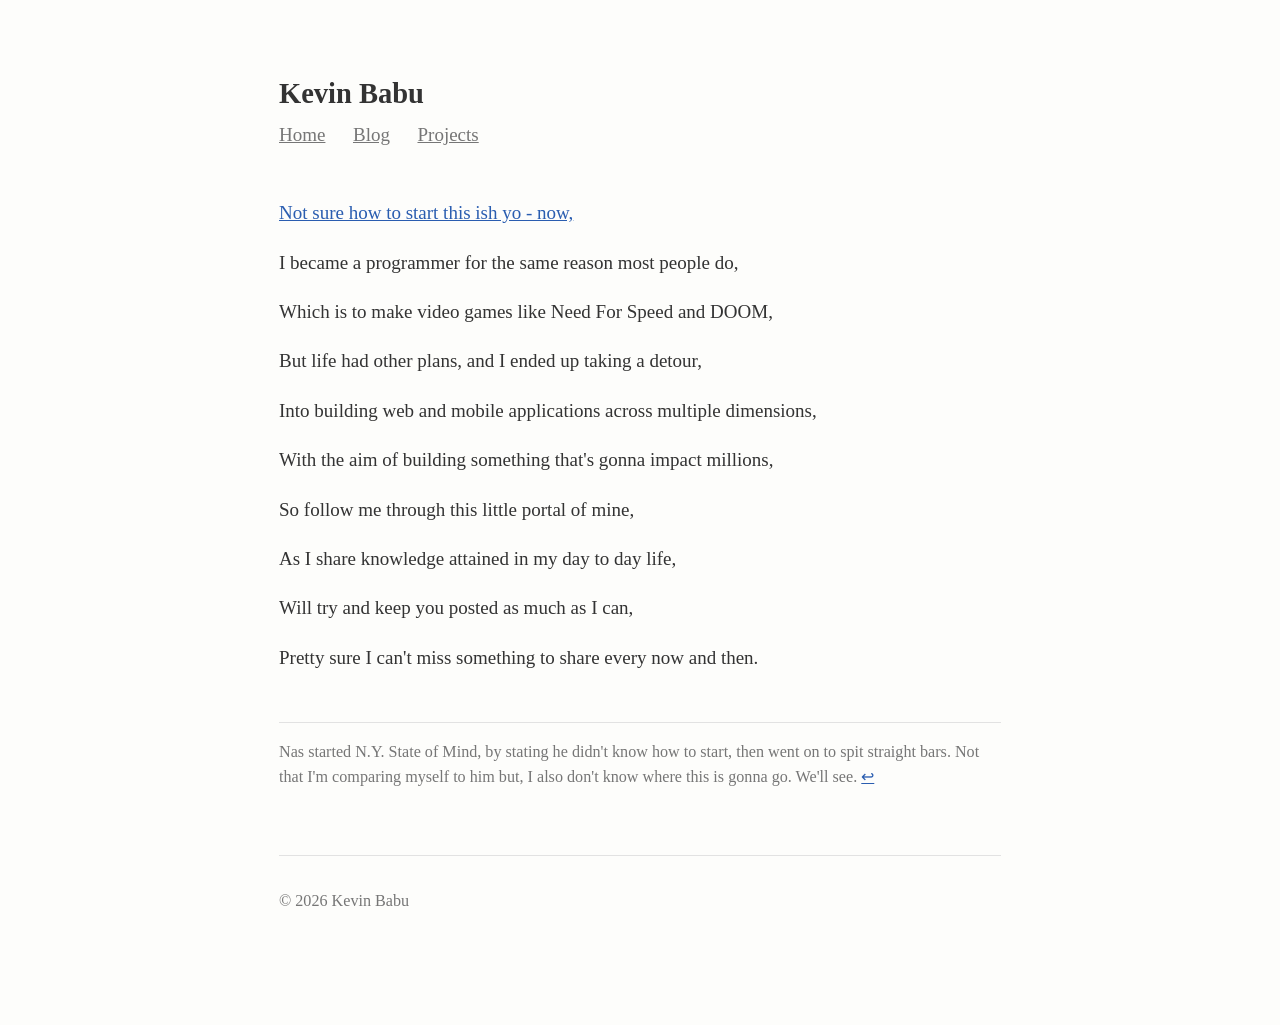
<file: index.html>
<!doctype html>
<html lang="en">
  <head>
    <meta charset="utf-8" />
    <meta name="viewport" content="width=device-width, initial-scale=1" />
    <title>Kevin Babu</title>
    <link rel="stylesheet" href="style.css" />
  </head>
  <body>
    <header>
      <h1><a href="index.html">Kevin Babu</a></h1>
      <nav>
        <a href="index.html">Home</a>
        <a href="blog/index.html">Blog</a>
         <a href="projects/index.html">Projects</a>
      </nav>
    </header>

    <main>
      <section>
        <p>
          <a id="footnote-1-ref" href="#footnote-1"
            >Not sure how to start this ish yo - now,</a
          >
        </p>
        <p>I became a programmer for the same reason most people do,</p>
        <p>Which is to make video games like Need For Speed and DOOM,</p>
        <p>But life had other plans, and I ended up taking a detour,</p>
        <p>
          Into building web and mobile applications across multiple dimensions,
        </p>
        <p>With the aim of building something that's gonna impact millions,</p>
        <p>So follow me through this little portal of mine,</p>
        <p>As I share knowledge attained in my day to day life,</p>
        <p>Will try and keep you posted as much as I can,</p>
        <p>Pretty sure I can't miss something to share every now and then.</p>
      </section>

      <section class="footnotes">
        <p id="footnote-1">
          Nas started N.Y. State of Mind, by stating he didn't know how to start, 
          then went on to spit straight bars. Not that I'm comparing myself to 
          him but, I also don't know where this is gonna go. We'll see.
          <a href="#footnote-1-ref">&#8617;</a>
        </p>
      </section>
    </main>

    <footer>
      <p>&copy; 2026 Kevin Babu</p>
    </footer>
  </body>
</html>
</file>
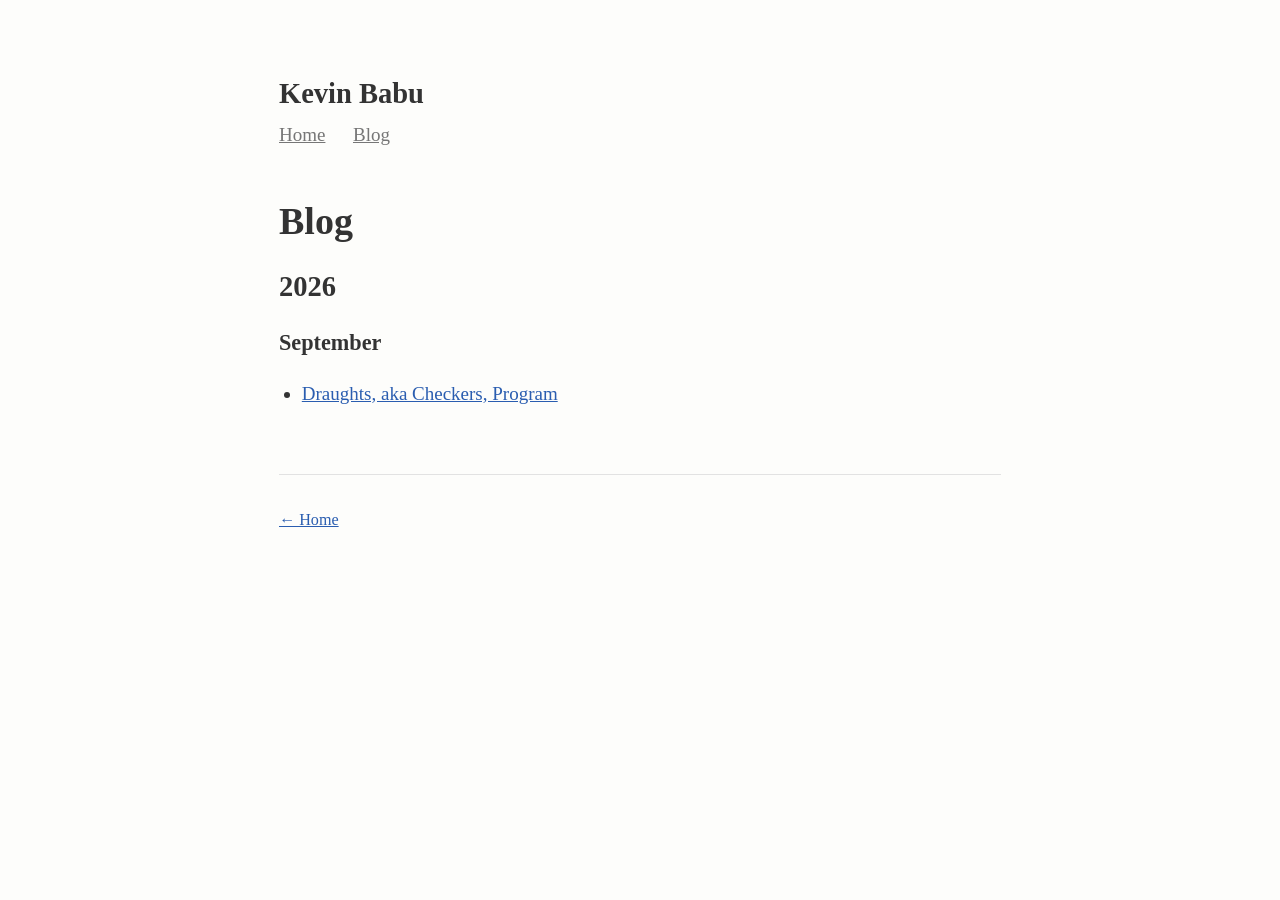
<file: blog/index.html>
<!doctype html>
<html lang="en">
  <head>
    <meta charset="utf-8" />
    <meta name="viewport" content="width=device-width, initial-scale=1" />
    <title>Blog — Kevin Babu</title>
    <link rel="stylesheet" href="../style.css" />
  </head>
  <body>
    <header>
      <h1><a href="../index.html">Kevin Babu</a></h1>
      <nav>
        <a href="../index.html">Home</a>
        <a href="index.html">Blog</a>
      </nav>
    </header>

    <main>
      <h1>Blog</h1>

      <!-- Newest year first, newest month first within a year, newest post first within a month. -->

      <h2>2026</h2>

      <h3>September</h3>
      <ul>
        <li><a href="2026/08/draughts.html">Draughts, aka Checkers, Program</a></li>
      </ul>
    </main>

    <footer>
      <p><a href="../index.html">&larr; Home</a></p>
    </footer>
  </body>
</html>
</file>
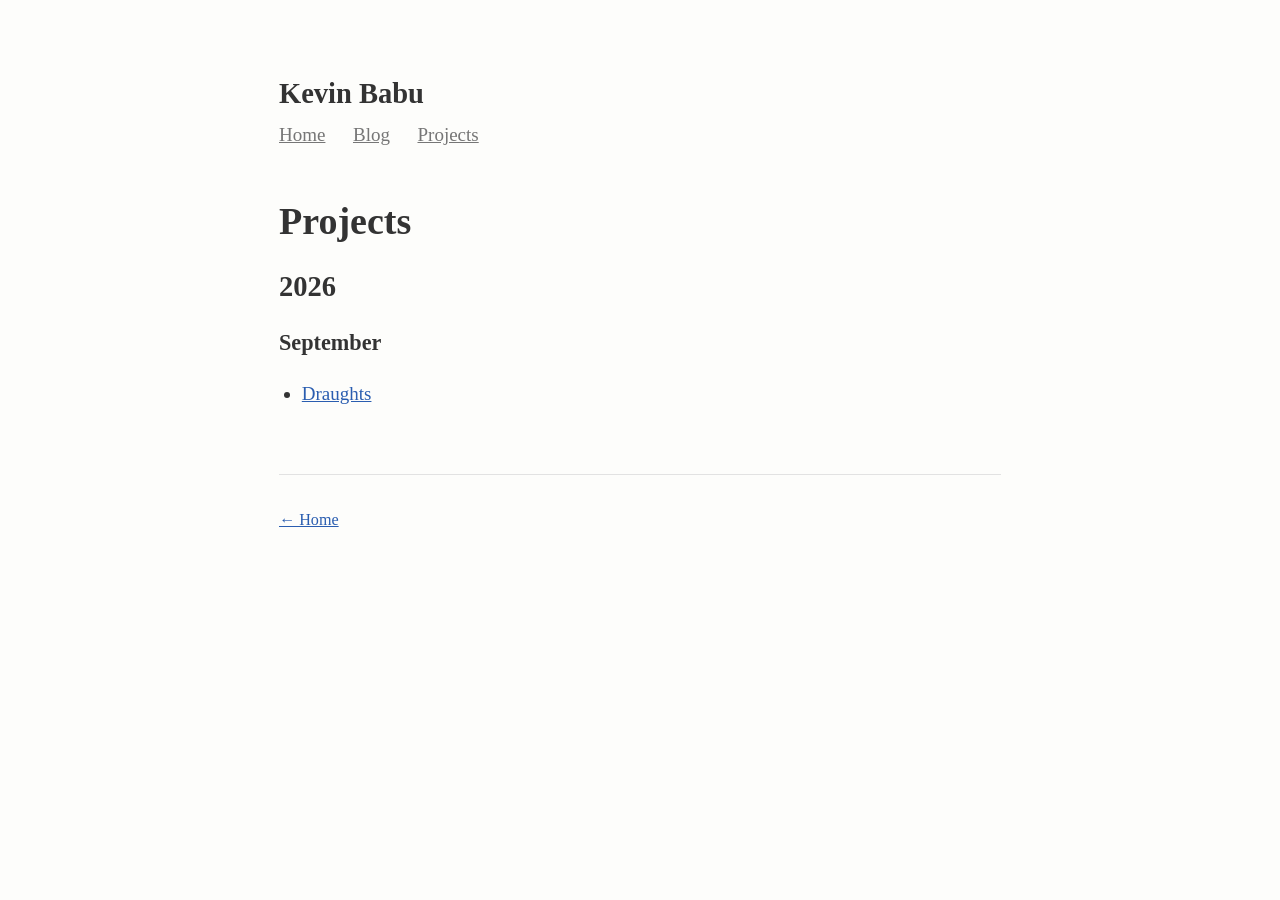
<file: projects/index.html>
<!doctype html>
<html lang="en">
  <head>
    <meta charset="utf-8" />
    <meta name="viewport" content="width=device-width, initial-scale=1" />
    <title>Projects — Kevin Babu</title>
    <link rel="stylesheet" href="../style.css" />
  </head>
  <body>
    <header>
      <h1><a href="../index.html">Kevin Babu</a></h1>
      <nav>
        <a href="../index.html">Home</a>
        <a href="../blog/index.html">Blog</a>
        <a href="index.html">Projects</a>
      </nav>
    </header>

    <main>
      <h1>Projects</h1>

      <!-- Newest year first, newest month first within a year, newest post first within a month. -->

      <h2>2026</h2>

      <h3>September</h3>
      <ul>
        <li><a href="../projects/draughts/draughts.html">Draughts</a></li>
      </ul>
    </main>

    <footer>
      <p><a href="../index.html">&larr; Home</a></p>
    </footer>
  </body>
</html>
</file>
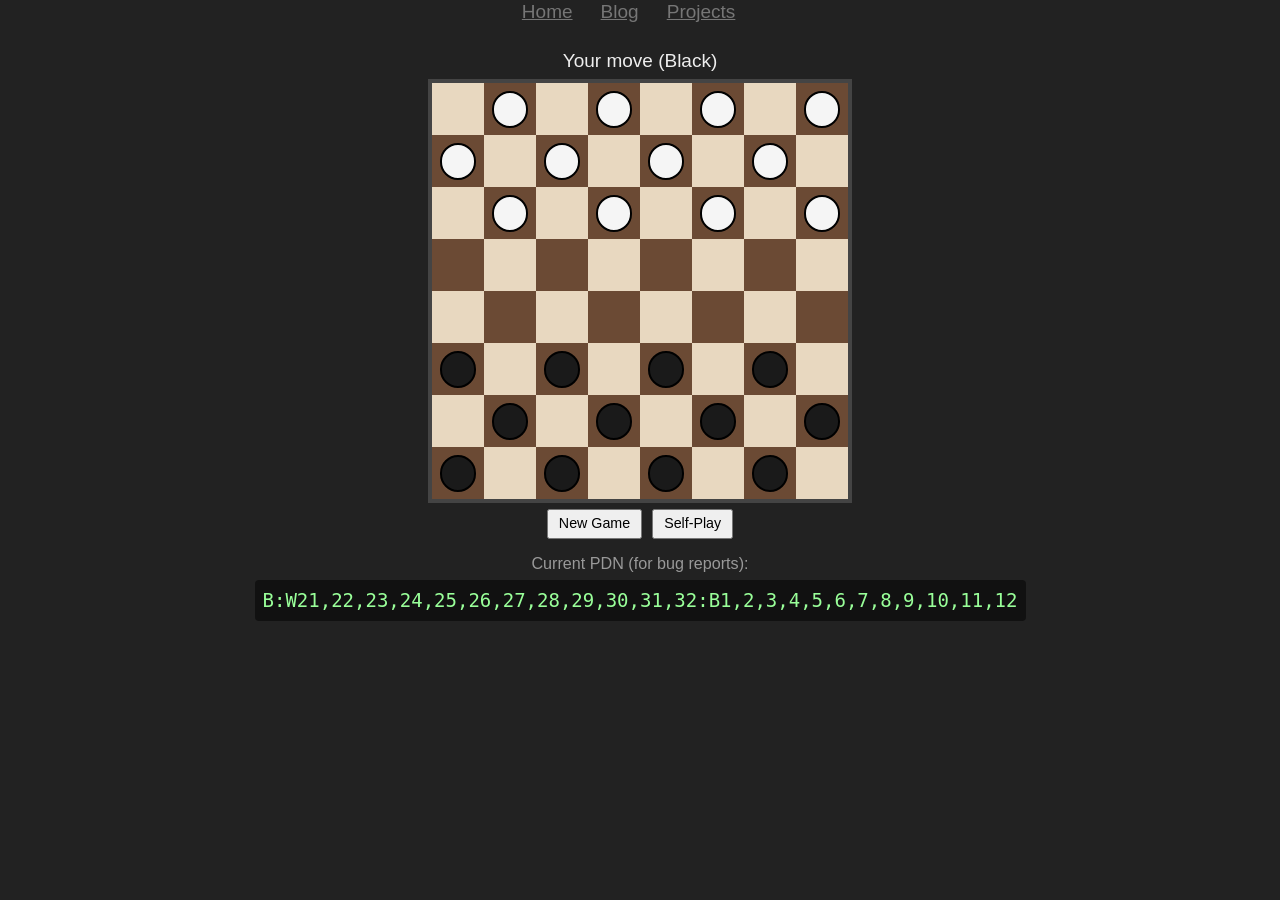
<file: projects/draughts/draughts.html>
<!doctype html>
<html lang="en">

<head>
  <meta charset="utf-8">
  <title>Draughts</title>
  <link rel="stylesheet" href="/style.css">
  <style>
    :root {
      /* Single source of truth for the board scale; read back by the move
         animation via getComputedStyle, so the two can't drift apart. */
      --cell: 52px;
    }

    /* Last-resort guard for very short windows; 52px everywhere else. */
    @media (max-height: 620px) {
      :root {
        --cell: 44px;
      }
    }

    body {
      font-family: sans-serif;
      background: #222;
      color: #eee;
      text-align: center;
      padding: 0 1.2em 1em;
      line-height: 1.3;
    }

    #app {
      display: flex;
      flex-direction: column;
      justify-content: center;
      align-items: center;
    }

    #status {
      margin-top: 24px;
    }

    #controls {
      display: flex;
      justify-content: center;
      gap: 10px;
    }

    #board {
      display: grid;
      grid-template-columns: repeat(8, var(--cell));
      grid-template-rows: repeat(8, var(--cell));
      margin: 6px auto;
      border: 4px solid #444;
    }

    .cell {
      width: var(--cell);
      height: var(--cell);
      display: flex;
      align-items: center;
      justify-content: center;
      box-sizing: border-box;
    }

    .cell.light {
      background: #e8d8c0;
    }

    .cell.dark {
      background: #6b4a34;
      cursor: pointer;
    }

    .cell.dark.selected {
      outline: 3px solid #ffd54a;
      outline-offset: -3px;
    }

    .cell.dark.last-move {
      box-shadow: inset 0 0 0 3px #4fc3f7;
    }

    .cell.dark.legal-dest {
      box-shadow: inset 0 0 0 3px #66bb6a;
    }

    .piece {
      position: relative;
      width: 70%;
      height: 70%;
      border-radius: 50%;
      box-sizing: border-box;
      border: 2px solid #000;
    }

    .piece.black {
      background: #1a1a1a;
    }

    .piece.white {
      background: #f5f5f5;
    }

    .piece.king::after {
      content: 'K';
      position: absolute;
      inset: 0;
      display: flex;
      align-items: center;
      justify-content: center;
      color: gold;
      font-weight: bold;
    }

    button {
      padding: 3px 10px;
      font-size: 0.75em;
      line-height: 1.4;
      cursor: pointer;
    }

    nav a {
      margin-right: 1.2em;
      color: var(--muted);
    }
  </style>
</head>

<body>
  <header>
    <nav style="margin-bottom: 0;">
      <a href="/index.html">Home</a>
      <a href="/blog/index.html">Blog</a>
      <a href="../index.html">Projects</a>
    </nav>
  </header>
  <div id="app">
    <div id="status">Loading engine&hellip;</div>
    <div id="board"></div>
    <div id="controls">
      <button id="newGameBtn" disabled>New Game</button>
      <button id="selfPlayBtn" disabled>Self-Play</button>
    </div>
    <p style="margin:14px 0 6px;font-size:0.85em;color:#999;">Current PDN (for bug reports):</p>
    <pre id="pdnDebug"
      style="margin:0;background:#111;color:#9f9;padding:8px;border-radius:4px;user-select:all;white-space:pre-wrap;"></pre>
  </div>

  <script>
    var Module = {
      onRuntimeInitialized: function () { initGame(); }
    };

    // Board32to64[sq32] -> 8x8 index (0 = top-left), copied from
    // include/draughts/bitboard.h to keep orientation in sync with the engine.
    var BOARD32TO64 = [
      56, 58, 60, 62,
      49, 51, 53, 55,
      40, 42, 44, 46,
      33, 35, 37, 39,
      24, 26, 28, 30,
      17, 19, 21, 23,
      8, 10, 12, 14,
      1, 3, 5, 7
    ];
    var SQ64_TO_SQ32 = {};
    BOARD32TO64.forEach(function (idx64, i) { SQ64_TO_SQ32[idx64] = i + 1; });
    // Read live rather than cached: --cell changes under the short-viewport
    // media query, and a stale value would make pieces slide to the wrong spot.
    function cellSize() {
      var v = getComputedStyle(document.documentElement).getPropertyValue('--cell');
      return Number.parseFloat(v);
    }
    var ANIM_MS = 350;

    var boardEl, statusEl, newGameBtn, selfPlayBtn, pdnEl;
    var selected = null;   // selected source square (1-32), or null
    var legalDestinations = [];  // legal 'to' squares for the selected piece
    var boardState = {};   // square (1-32) -> { color: 'W'|'B', king: bool }
    var sideToMove = 'B';
    var gameOver = false;
    var selfPlayMode = false;  // true while the engine is playing both sides
    var lastFrom = null, lastTo = null;  // last-moved squares, for highlighting
    var lastMoveClearTimer = null;
    var LAST_MOVE_HIGHLIGHT_MS = 900;  // how long the from/to highlight lingers

    function cmd(line) {
      return Module.ccall('dr_command', 'string', ['string'], [line]);
    }

    // Side-effect-free: 'go' always restores the position after searching, so
    // this can be used purely to ask "does the side to move have a legal move?"
    function hasLegalMoves() {
      var resp = cmd('go depth 1');
      var m = /bestmove\s+(\S+)/.exec(resp);
      return !(m && m[1] === 'none');
    }

    function announceGameOver(loserSide) {
      gameOver = true;
      if (selfPlayMode) {
        statusEl.textContent = 'Game over — ' + (loserSide === 'B' ? 'White' : 'Black') + ' wins!';
      } else {
        statusEl.textContent = loserSide === 'B' ? 'Game over — engine wins!' : 'Game over — you win!';
      }
    }

    function announceDraw() {
      gameOver = true;
      statusEl.textContent = 'Game over — draw.';
    }

    function isDrawResponse(resp) {
      return /^draw$/m.test(resp || '');
    }

    function sideHasPieces(color) {
      return Object.keys(boardState).some(function (sq) {
        return boardState[sq].color === color;
      });
    }

    // The last-move highlight is transient: it marks the move that just
    // happened, but shouldn't still be sitting there next turn.
    function scheduleLastMoveClear() {
      if (lastMoveClearTimer) clearTimeout(lastMoveClearTimer);
      lastMoveClearTimer = setTimeout(function () {
        lastMoveClearTimer = null;
        lastFrom = null;
        lastTo = null;
        render();
      }, LAST_MOVE_HIGHLIGHT_MS);
    }

    function selectSquare(sq) {
      selected = sq;
      var resp = cmd('moves');
      legalDestinations = resp.split(/\s+/).reduce(function (acc, tok) {
        var mm = /^(\d+)[-x](\d+)$/.exec(tok);
        if (mm && Number.parseInt(mm[1], 10) === sq) acc.push(Number.parseInt(mm[2], 10));
        return acc;
      }, []);
    }

    function clearSelection() {
      selected = null;
      legalDestinations = [];
    }

    function extractPdn(text) {
      var lines = text.split('\n');
      for (var i = lines.length - 1; i >= 0; i--) {
        var l = lines[i].trim();
        if (/^[BW]:/.test(l)) return l;
      }
      return null;
    }

    function parsePdn(pdn) {
      var parts = pdn.trim().split(':');
      var state = { sideToMove: parts[0], board: {} };
      for (var p = 1; p < parts.length; p++) {
        var seg = parts[p];
        var color = seg.charAt(0);
        var rest = seg.slice(1);
        if (!rest) continue;
        rest.split(',').forEach(function (tok) {
          tok = tok.trim();
          if (!tok) return;
          var king = false;
          if (tok.charAt(0) === 'K') { king = true; tok = tok.slice(1); }
          var sq = Number.parseInt(tok, 10);
          if (!Number.isNaN(sq)) state.board[sq] = { color: color, king: king };
        });
      }
      return state;
    }

    function refreshState() {
      var resp = cmd('d');
      var pdn = extractPdn(resp);
      if (!pdn) return;
      pdnEl.textContent = pdn;
      var state = parsePdn(pdn);
      sideToMove = state.sideToMove;
      boardState = state.board;
      render();
    }

    // Slides the moving piece from fromSq to toSq and fades out any captured
    // pieces, using CSS transitions on the existing (pre-move) DOM, then swaps
    // in the real post-move state and does a normal render().
    function animateMove(fromSq, toSq, capturedSquares, newState, newSide, done) {
      var fromCell = boardEl.querySelector('.cell[data-sq="' + fromSq + '"]');
      var piece = fromCell && fromCell.querySelector('.piece');
      if (!piece) {
        boardState = newState;
        sideToMove = newSide;
        render();
        scheduleLastMoveClear();
        done();
        return;
      }

      var fRow = BOARD32TO64[fromSq - 1] >> 3, fCol = BOARD32TO64[fromSq - 1] & 7;
      var tRow = BOARD32TO64[toSq - 1] >> 3, tCol = BOARD32TO64[toSq - 1] & 7;
      var cell = cellSize();
      var dx = (tCol - fCol) * cell;
      var dy = (tRow - fRow) * cell;

      piece.style.zIndex = '5';
      piece.style.transition = 'transform ' + ANIM_MS + 'ms ease';
      piece.getBoundingClientRect();  // force layout so the transition applies
      piece.style.transform = 'translate(' + dx + 'px, ' + dy + 'px)';

      capturedSquares.forEach(function (sq) {
        var cell = boardEl.querySelector('.cell[data-sq="' + sq + '"]');
        var p = cell && cell.querySelector('.piece');
        if (p) {
          p.style.transition = 'opacity ' + ANIM_MS + 'ms ease';
          p.style.opacity = '0';
        }
      });

      setTimeout(function () {
        boardState = newState;
        sideToMove = newSide;
        render();
        scheduleLastMoveClear();
        done();
      }, ANIM_MS + 30);
    }

    // Fetches the post-move position, animates the just-applied move (from/to
    // already sent to the engine via 'move'), then hands control back via done.
    function applyMoveAndAnimate(fromSq, toSq, done) {
      var oldState = boardState;
      var resp = cmd('d');
      var pdn = extractPdn(resp);
      if (!pdn) { done(); return; }
      pdnEl.textContent = pdn;
      var parsed = parsePdn(pdn);

      var capturedSquares = Object.keys(oldState).map(Number).filter(function (sq) {
        return sq !== fromSq && !parsed.board[sq];
      });

      lastFrom = fromSq;
      lastTo = toSq;
      animateMove(fromSq, toSq, capturedSquares, parsed.board, parsed.sideToMove, done);
    }

    function squareRowDiff(a, b) {
      var ra = BOARD32TO64[a - 1] >> 3;
      var rb = BOARD32TO64[b - 1] >> 3;
      return Math.abs(ra - rb);
    }

    function render() {
      boardEl.innerHTML = '';
      for (var row = 0; row < 8; row++) {
        for (var col = 0; col < 8; col++) {
          var idx64 = row * 8 + col;
          var cell = document.createElement('div');
          cell.className = 'cell';
          var sq = SQ64_TO_SQ32[idx64];
          if (sq === undefined) {
            cell.classList.add('light');
          } else {
            cell.classList.add('dark');
            cell.dataset.sq = sq;
            if (selected === sq) cell.classList.add('selected');
            if (sq === lastFrom || sq === lastTo) cell.classList.add('last-move');
            if (legalDestinations.indexOf(sq) !== -1) cell.classList.add('legal-dest');
            var piece = boardState[sq];
            if (piece) {
              var p = document.createElement('div');
              p.className = 'piece ' + (piece.color === 'W' ? 'white' : 'black') + (piece.king ? ' king' : '');
              cell.appendChild(p);
            }
            cell.addEventListener('click', onCellClick);
          }
          boardEl.appendChild(cell);
        }
      }
      if (!gameOver) {
        if (selfPlayMode) {
          statusEl.textContent = (sideToMove === 'B' ? 'Black' : 'White') + ' to move (self-play)…';
        } else {
          statusEl.textContent = sideToMove === 'B' ? 'Your move (Black)' : "Engine's move (White)…";
        }
      }
    }

    function onCellClick(e) {
      if (gameOver || selfPlayMode || sideToMove !== 'B') return;
      var sq = Number.parseInt(e.currentTarget.dataset.sq, 10);
      var piece = boardState[sq];

      if (selected === null) {
        if (piece && piece.color === 'B') {
          selectSquare(sq);
          render();
        }
        return;
      }
      if (selected === sq) {
        clearSelection();
        render();
        return;
      }
      if (piece && piece.color === 'B') {
        selectSquare(sq);
        render();
        return;
      }

      var from = selected;
      var to = sq;
      var sep = squareRowDiff(from, to) >= 2 ? 'x' : '-';
      clearSelection();
      render();  // drop the selected/legal-dest highlights before animating

      var resp = cmd('move ' + from + sep + to);
      if (resp && resp.trim().indexOf('error:') === 0) {
        statusEl.textContent = 'Illegal move — try again';
        render();
        return;
      }
      if (isDrawResponse(resp)) {
        applyMoveAndAnimate(from, to, announceDraw);
        return;
      }

      applyMoveAndAnimate(from, to, function () {
        if (gameOver || sideToMove !== 'W') return;
        if (!sideHasPieces('W')) announceGameOver('W');
        else engineMove();
      });
    }

    function engineMove() {
      statusEl.textContent = "Engine's move (White)…";
      // Give the status text (and the human's own last-move highlight) a beat
      // to actually be seen before the blocking search call takes over.
      setTimeout(function () {
        var resp = cmd('go movetime 1000');
        var m = /bestmove\s+(\S+)/.exec(resp);
        var best = m ? m[1] : 'none';
        if (best === 'none') {
          announceGameOver('W');
          return;
        }
        var mm = /^(\d+)[-x](\d+)/.exec(best);
        var moveResp = cmd('move ' + best);
        if (!mm) { refreshState(); return; }
        var moveFrom = Number.parseInt(mm[1], 10), moveTo = Number.parseInt(mm[2], 10);
        if (isDrawResponse(moveResp)) {
          applyMoveAndAnimate(moveFrom, moveTo, announceDraw);
          return;
        }
        applyMoveAndAnimate(moveFrom, moveTo, function () {
          if (gameOver || sideToMove !== 'B') return;
          if (!sideHasPieces('B') || !hasLegalMoves()) announceGameOver('B');
        });
      }, 400);
    }

    // Drives one half-move of an engine-vs-engine game, then schedules the
    // next one, for as long as selfPlayMode stays on and the game isn't over.
    function autoStep() {
      if (!selfPlayMode || gameOver) return;
      var side = sideToMove;
      setTimeout(function () {
        if (!selfPlayMode || gameOver) return;
        var resp = cmd('go movetime 500');
        var m = /bestmove\s+(\S+)/.exec(resp);
        var best = m ? m[1] : 'none';
        if (best === 'none') {
          announceGameOver(side);
          return;
        }
        var mm = /^(\d+)[-x](\d+)/.exec(best);
        var moveResp = cmd('move ' + best);
        var drawn = isDrawResponse(moveResp);

        var afterMove = function () {
          if (drawn) {
            announceDraw();
            return;
          }
          if (!selfPlayMode || gameOver) return;
          var next = sideToMove;
          if (!sideHasPieces(next) || !hasLegalMoves()) {
            announceGameOver(next);
            return;
          }
          autoStep();
        };

        if (mm) {
          applyMoveAndAnimate(Number.parseInt(mm[1], 10), Number.parseInt(mm[2], 10), afterMove);
        } else {
          refreshState();
          afterMove();
        }
      }, 400);
    }

    function toggleSelfPlay() {
      selfPlayMode = !selfPlayMode;
      selfPlayBtn.textContent = selfPlayMode ? 'Stop Self-Play' : 'Self-Play';
      if (selfPlayMode) {
        clearSelection();
        render();
        if (!gameOver) autoStep();
      } else {
        render();
      }
    }

    function newGame() {
      if (lastMoveClearTimer) { clearTimeout(lastMoveClearTimer); lastMoveClearTimer = null; }
      selfPlayMode = false;
      selfPlayBtn.textContent = 'Self-Play';
      gameOver = false;
      selected = null;
      legalDestinations = [];
      lastFrom = null;
      lastTo = null;
      cmd('ucinewgame');
      refreshState();
    }

    function initGame() {
      boardEl = document.getElementById('board');
      statusEl = document.getElementById('status');
      pdnEl = document.getElementById('pdnDebug');
      newGameBtn = document.getElementById('newGameBtn');
      selfPlayBtn = document.getElementById('selfPlayBtn');
      newGameBtn.disabled = false;
      selfPlayBtn.disabled = false;
      newGameBtn.addEventListener('click', newGame);
      selfPlayBtn.addEventListener('click', toggleSelfPlay);
      newGame();
    }
  </script>

  <script async type="text/javascript" src="draughts.js"></script>
</body>

</html>
</file>
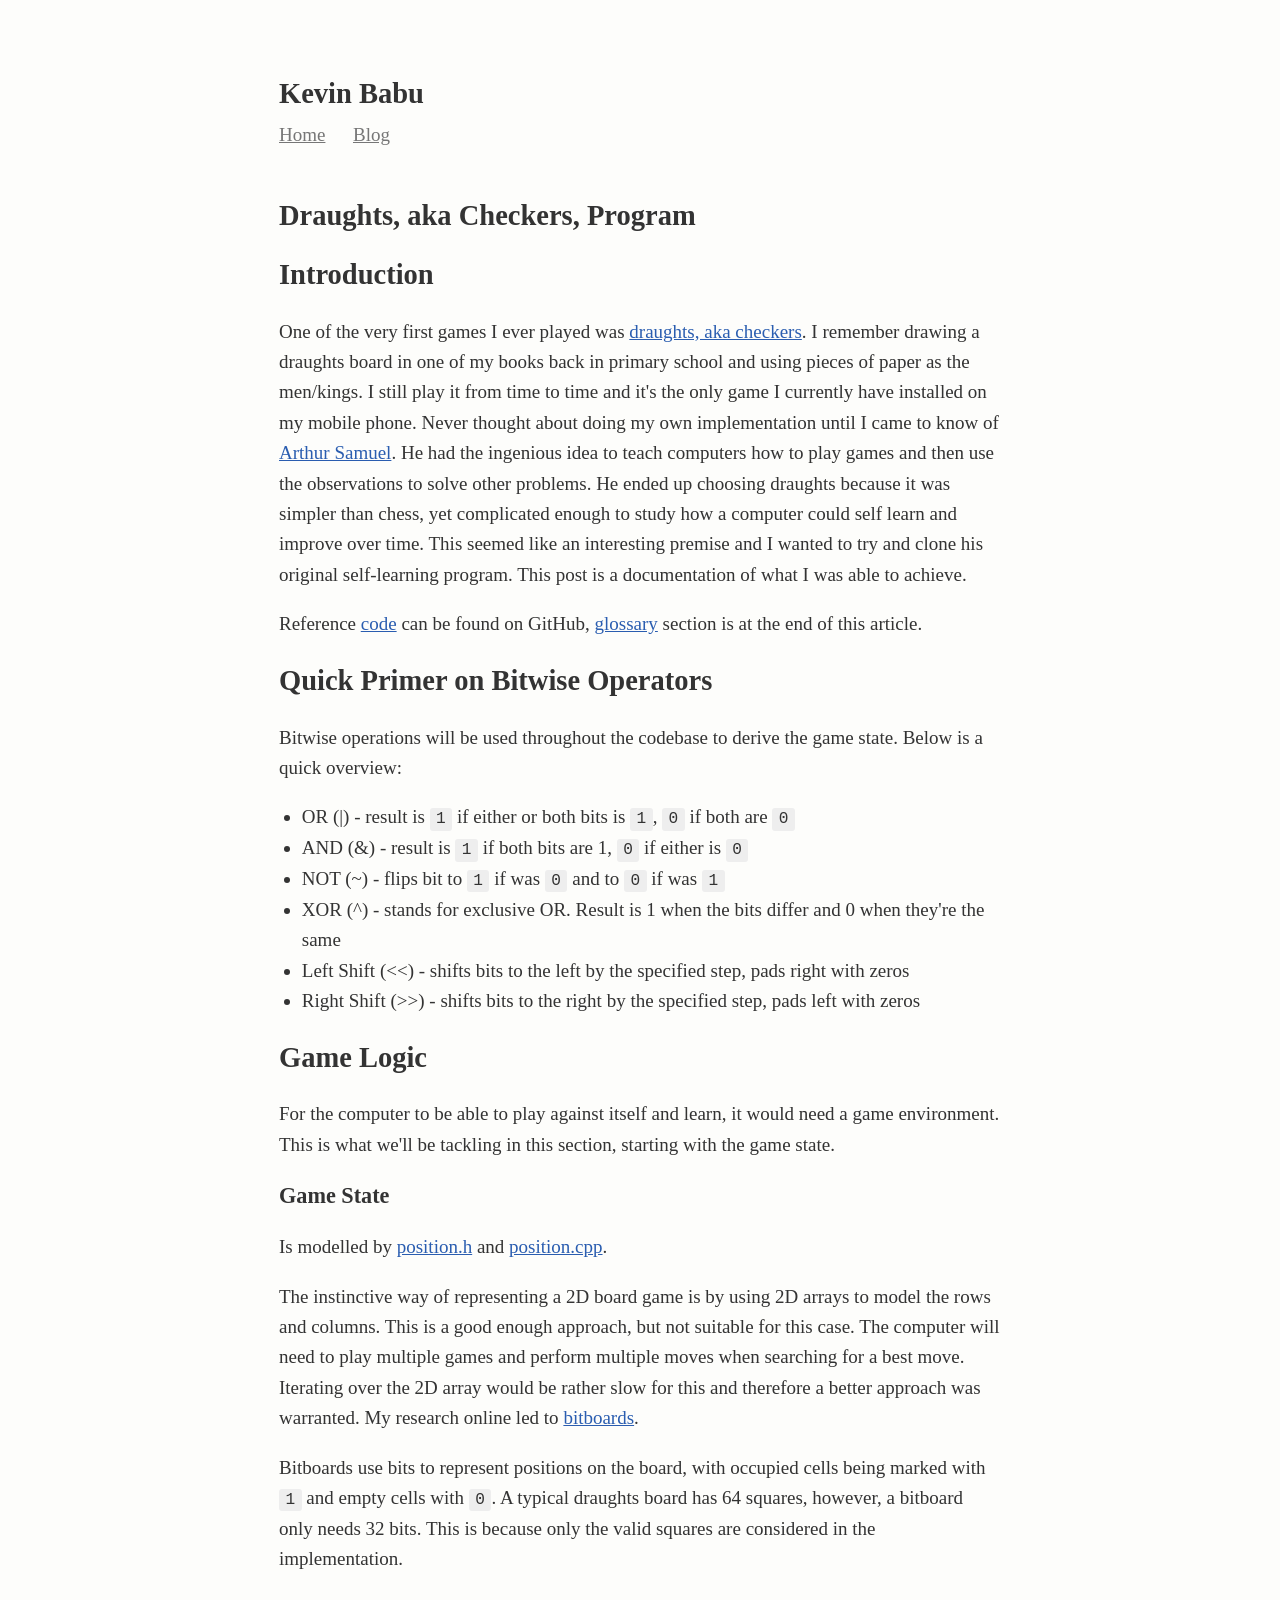
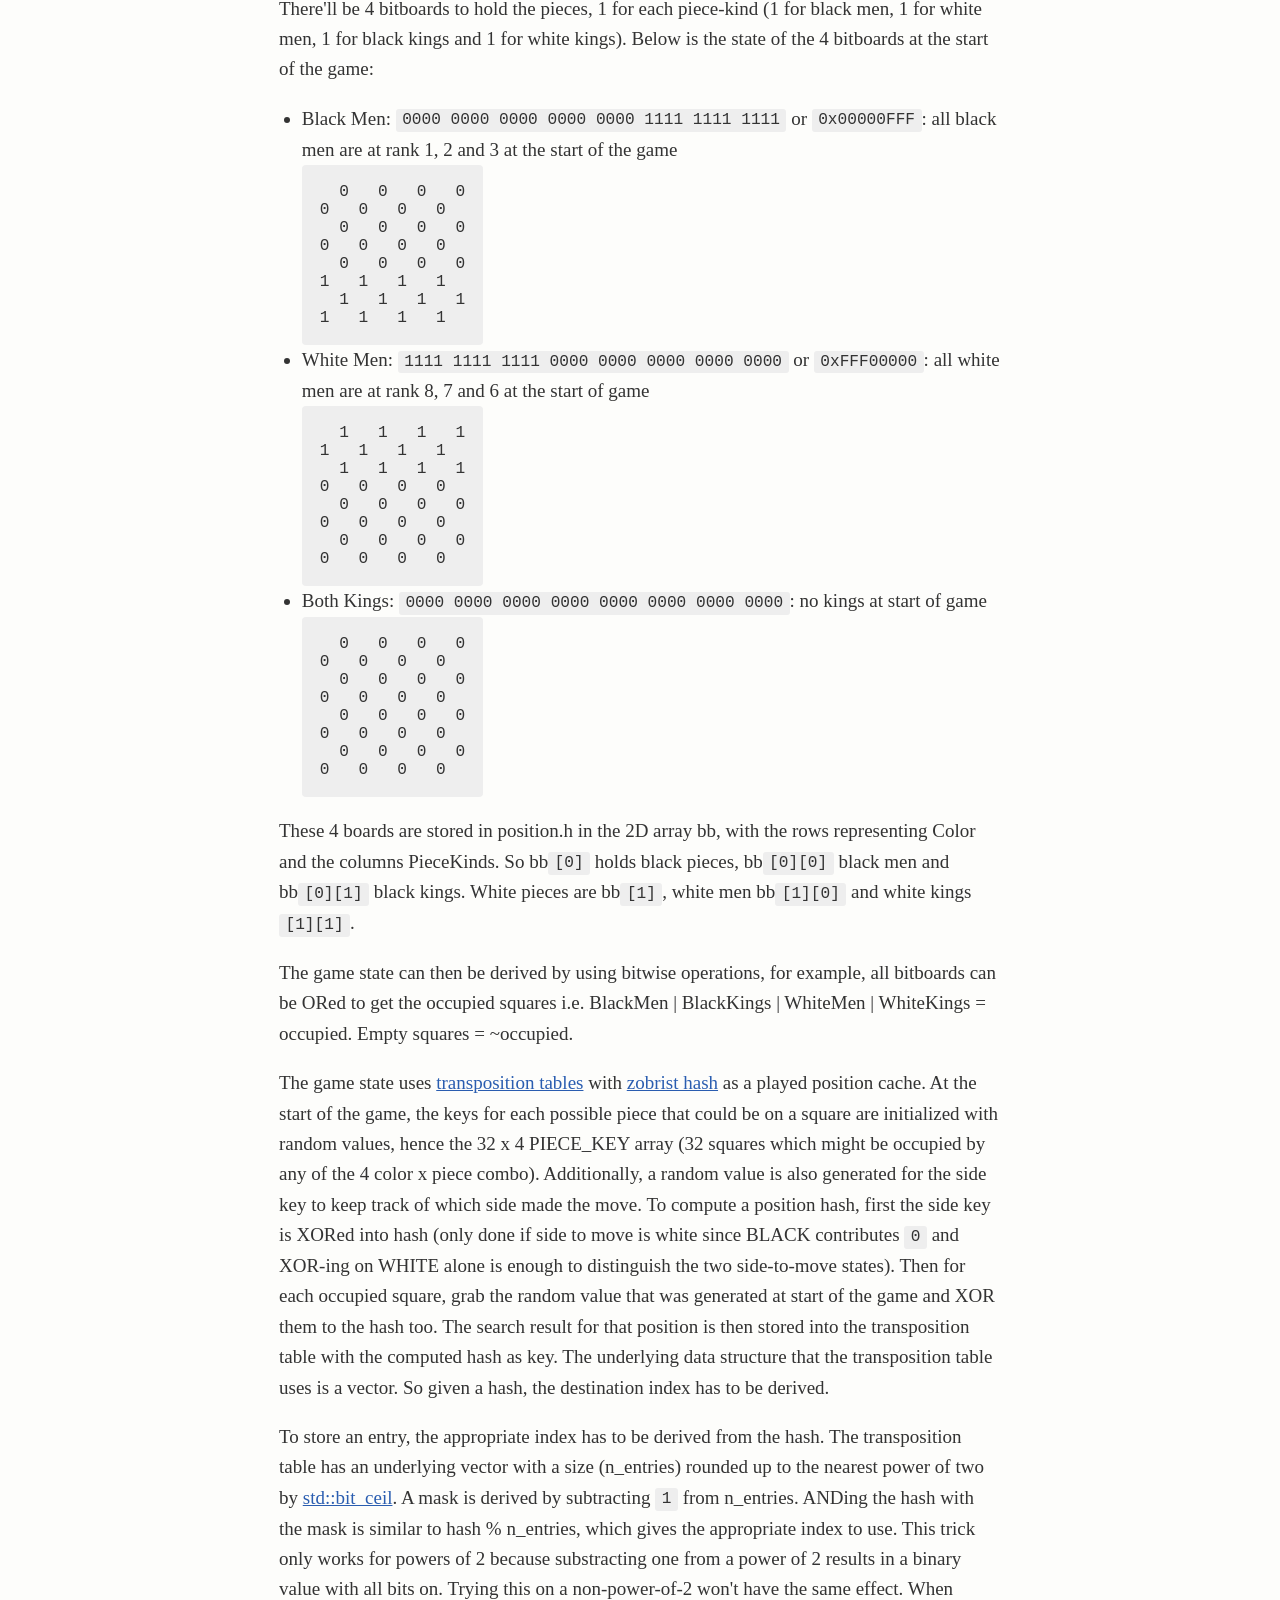
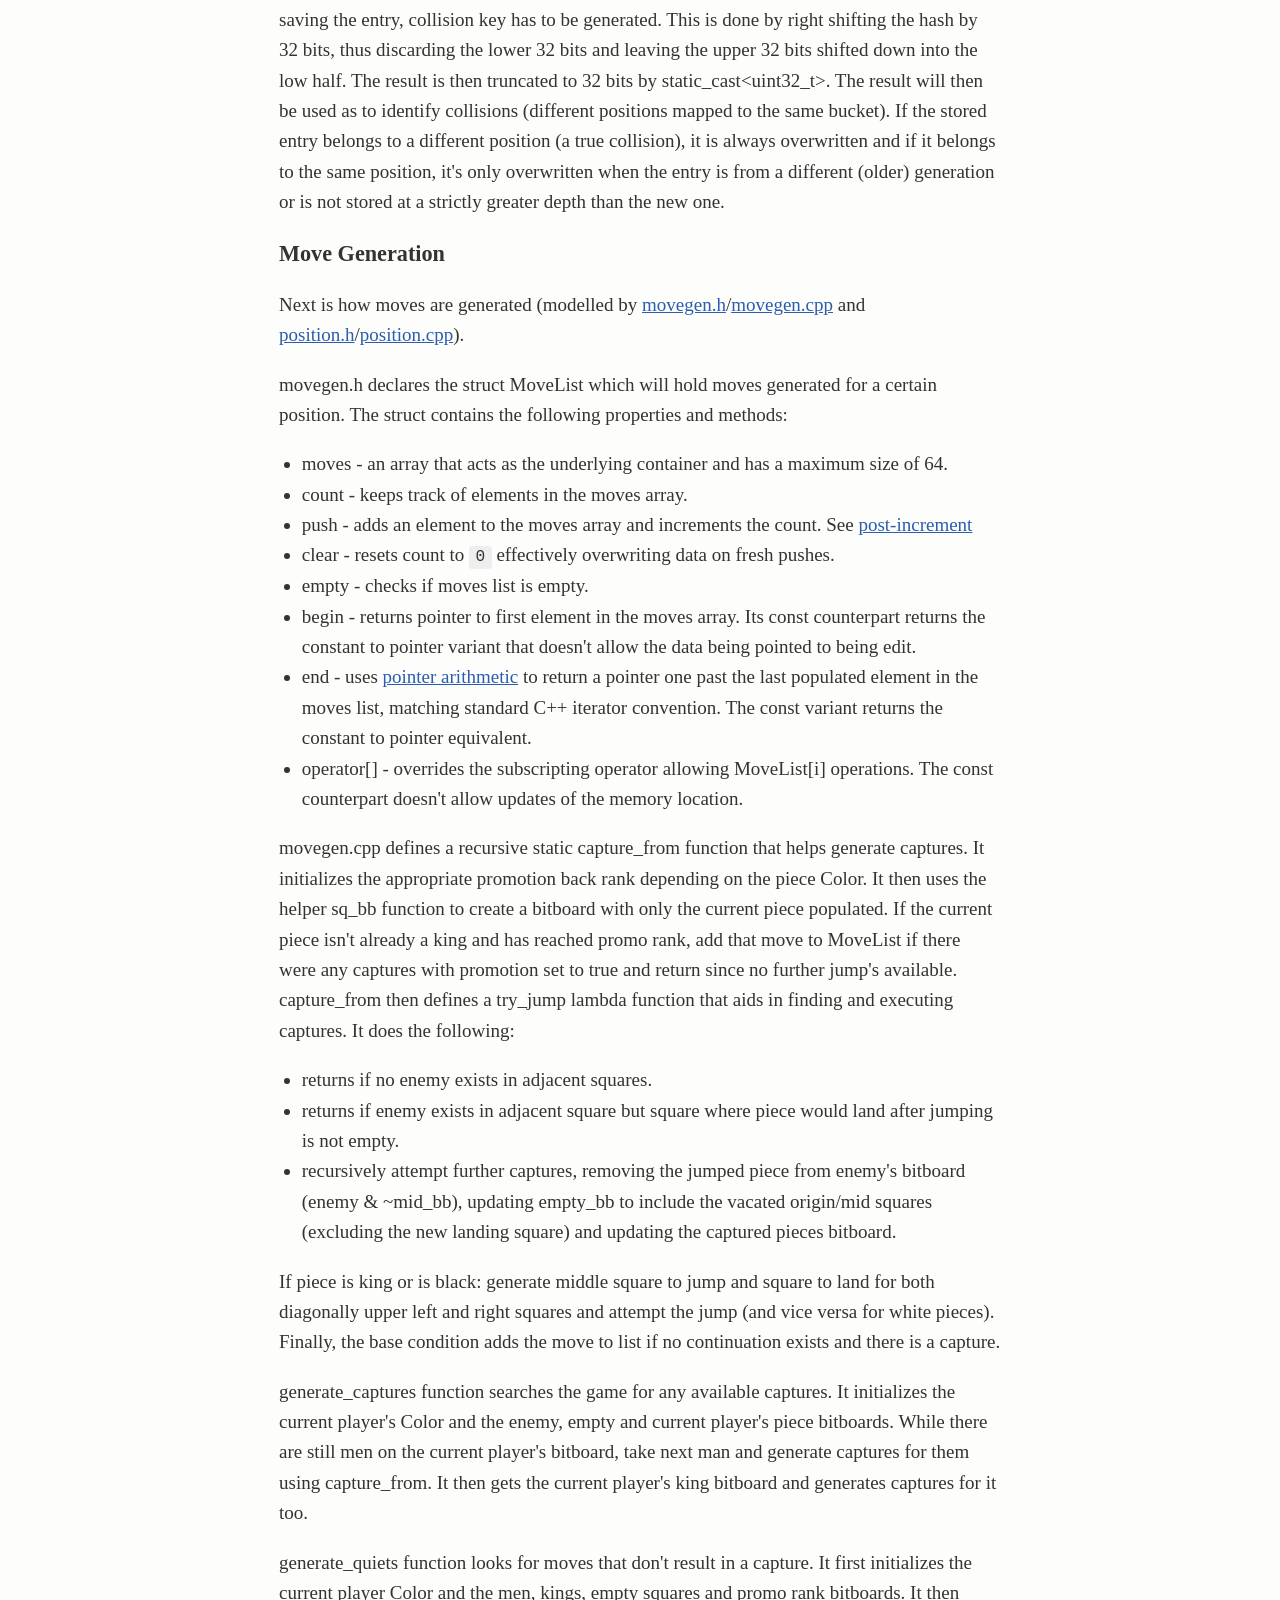
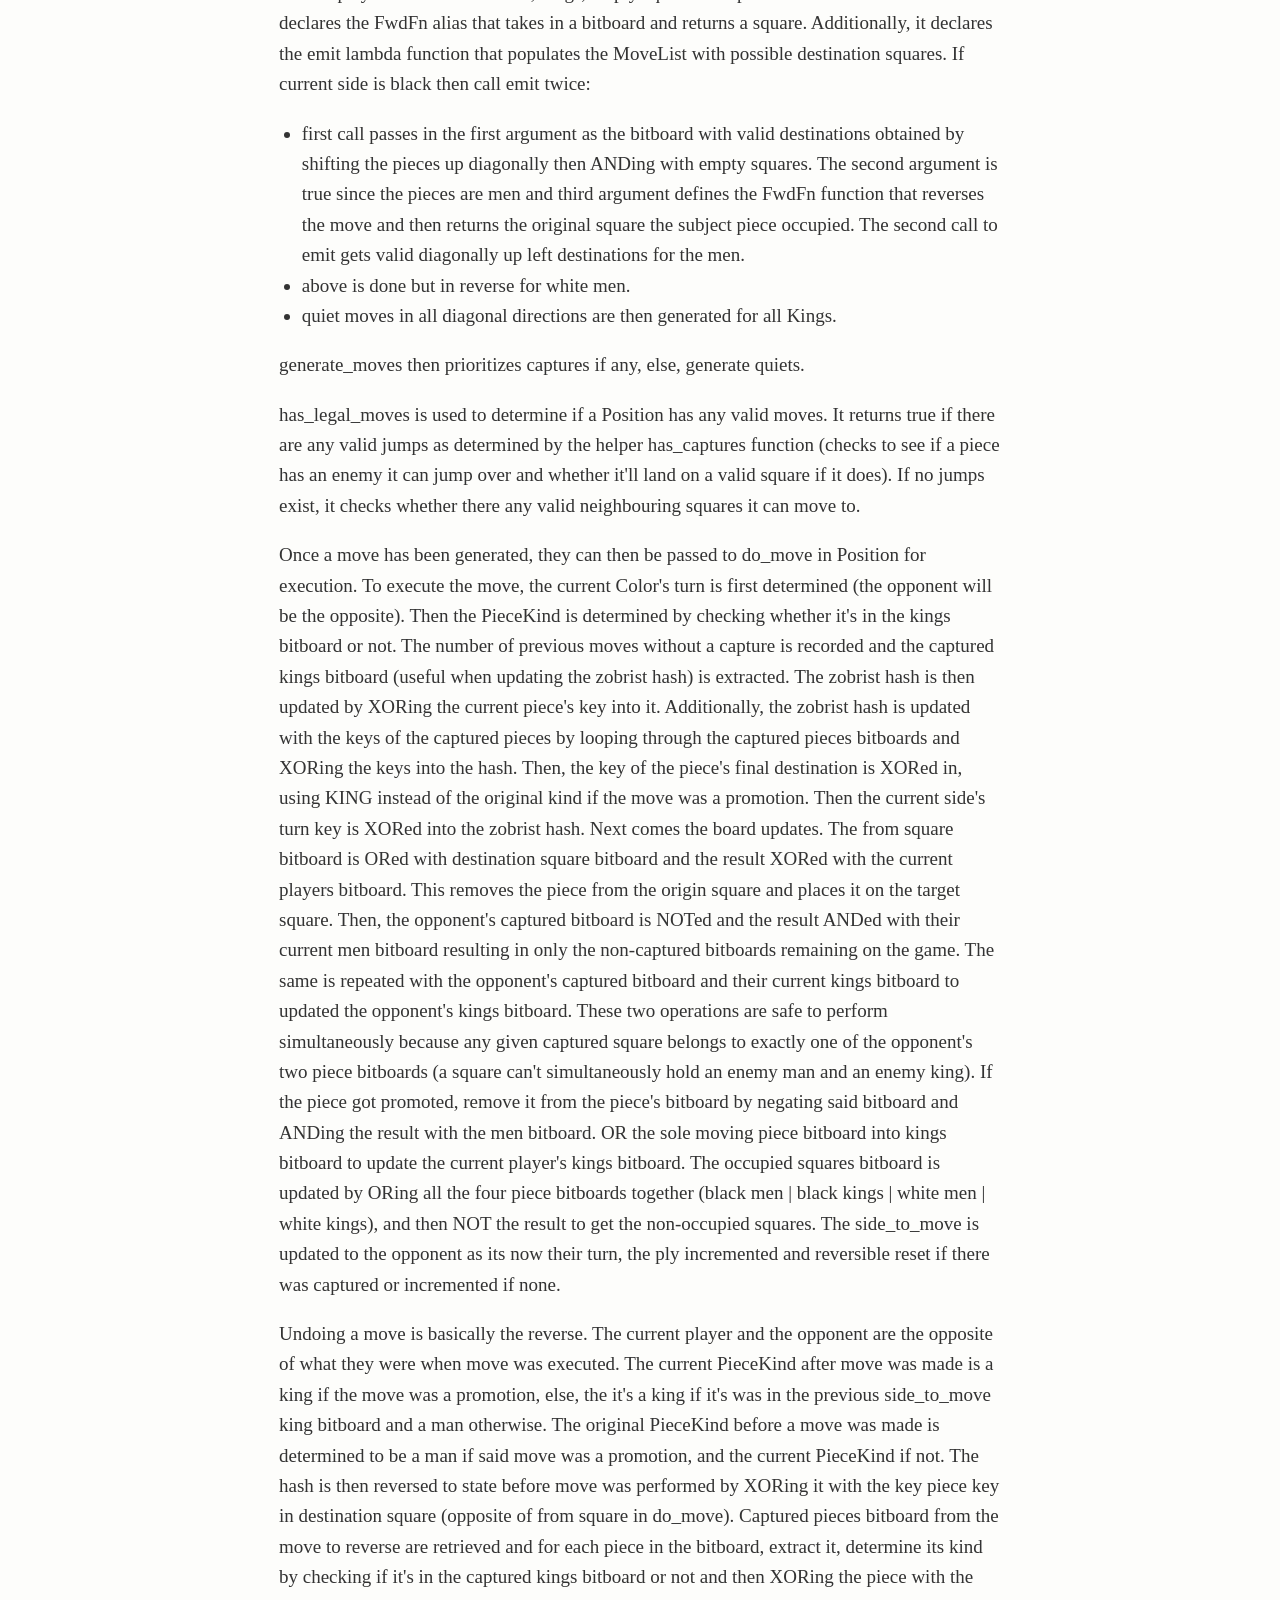
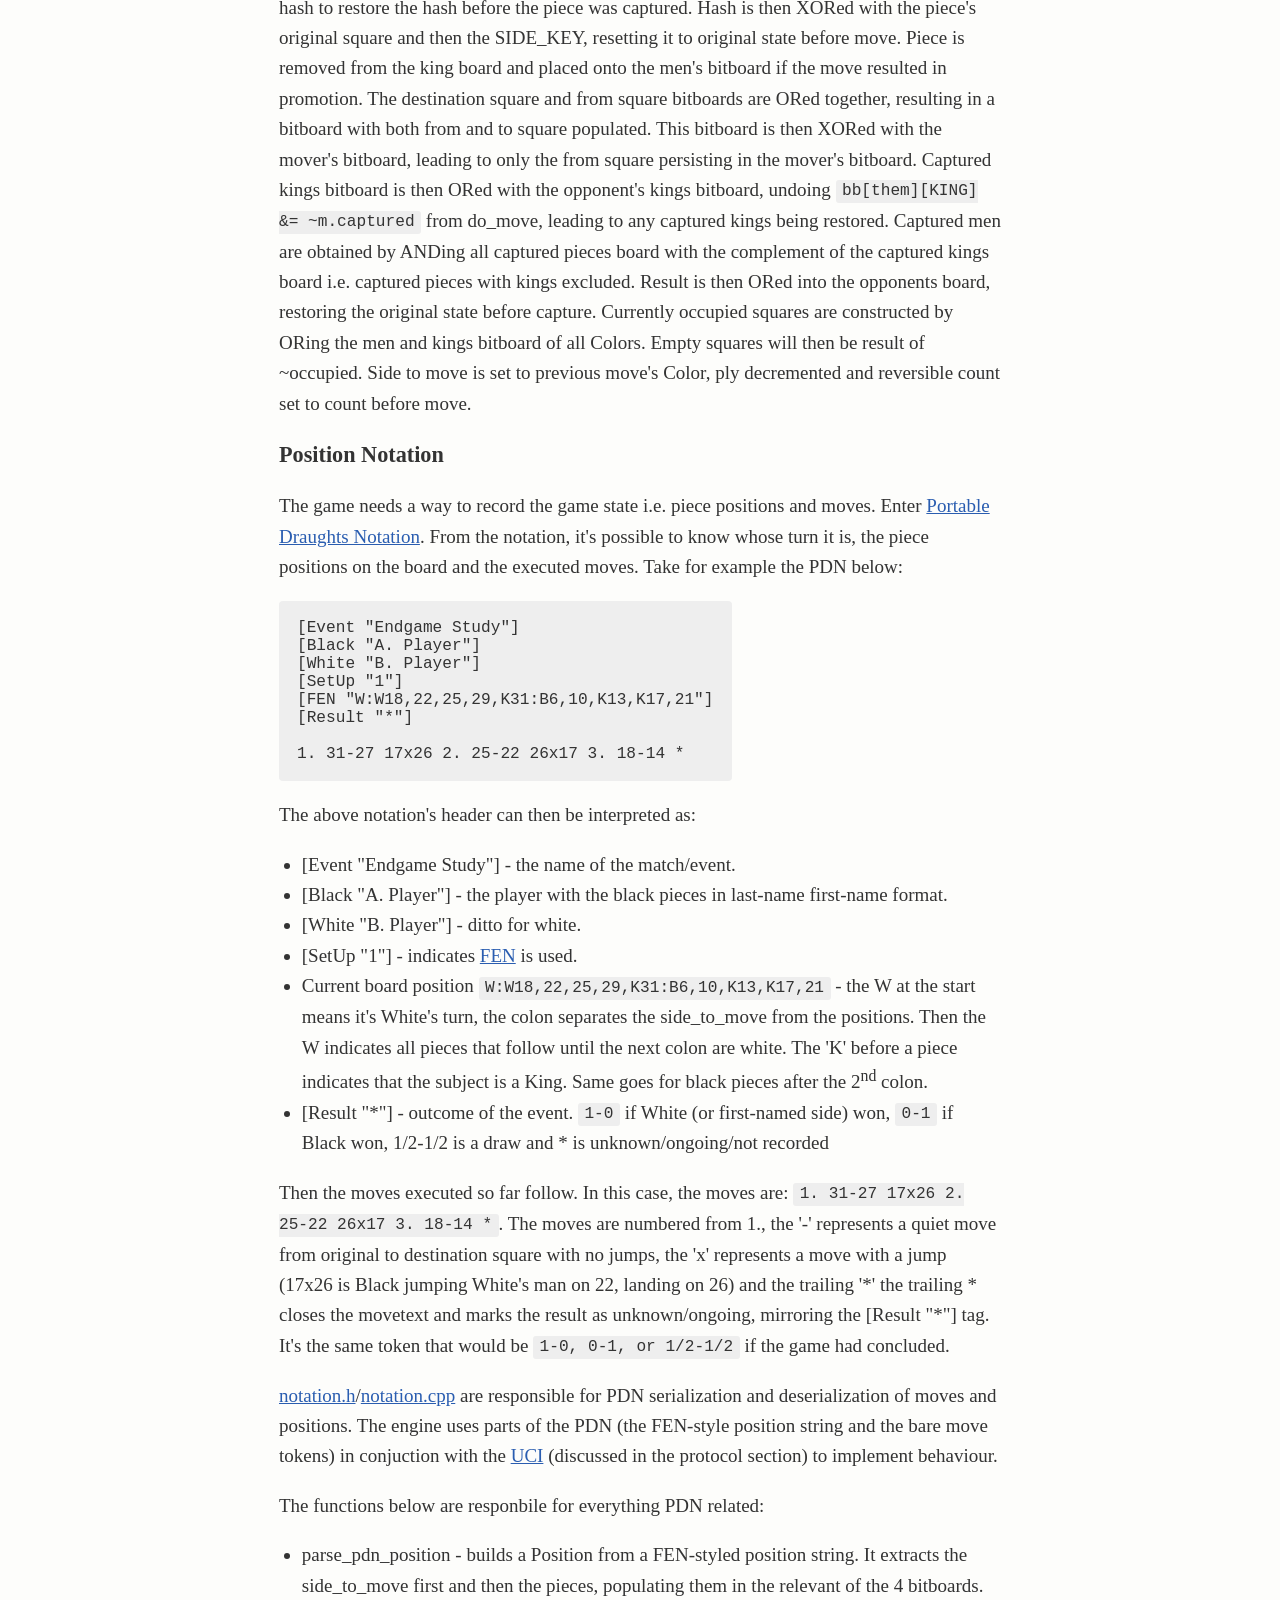
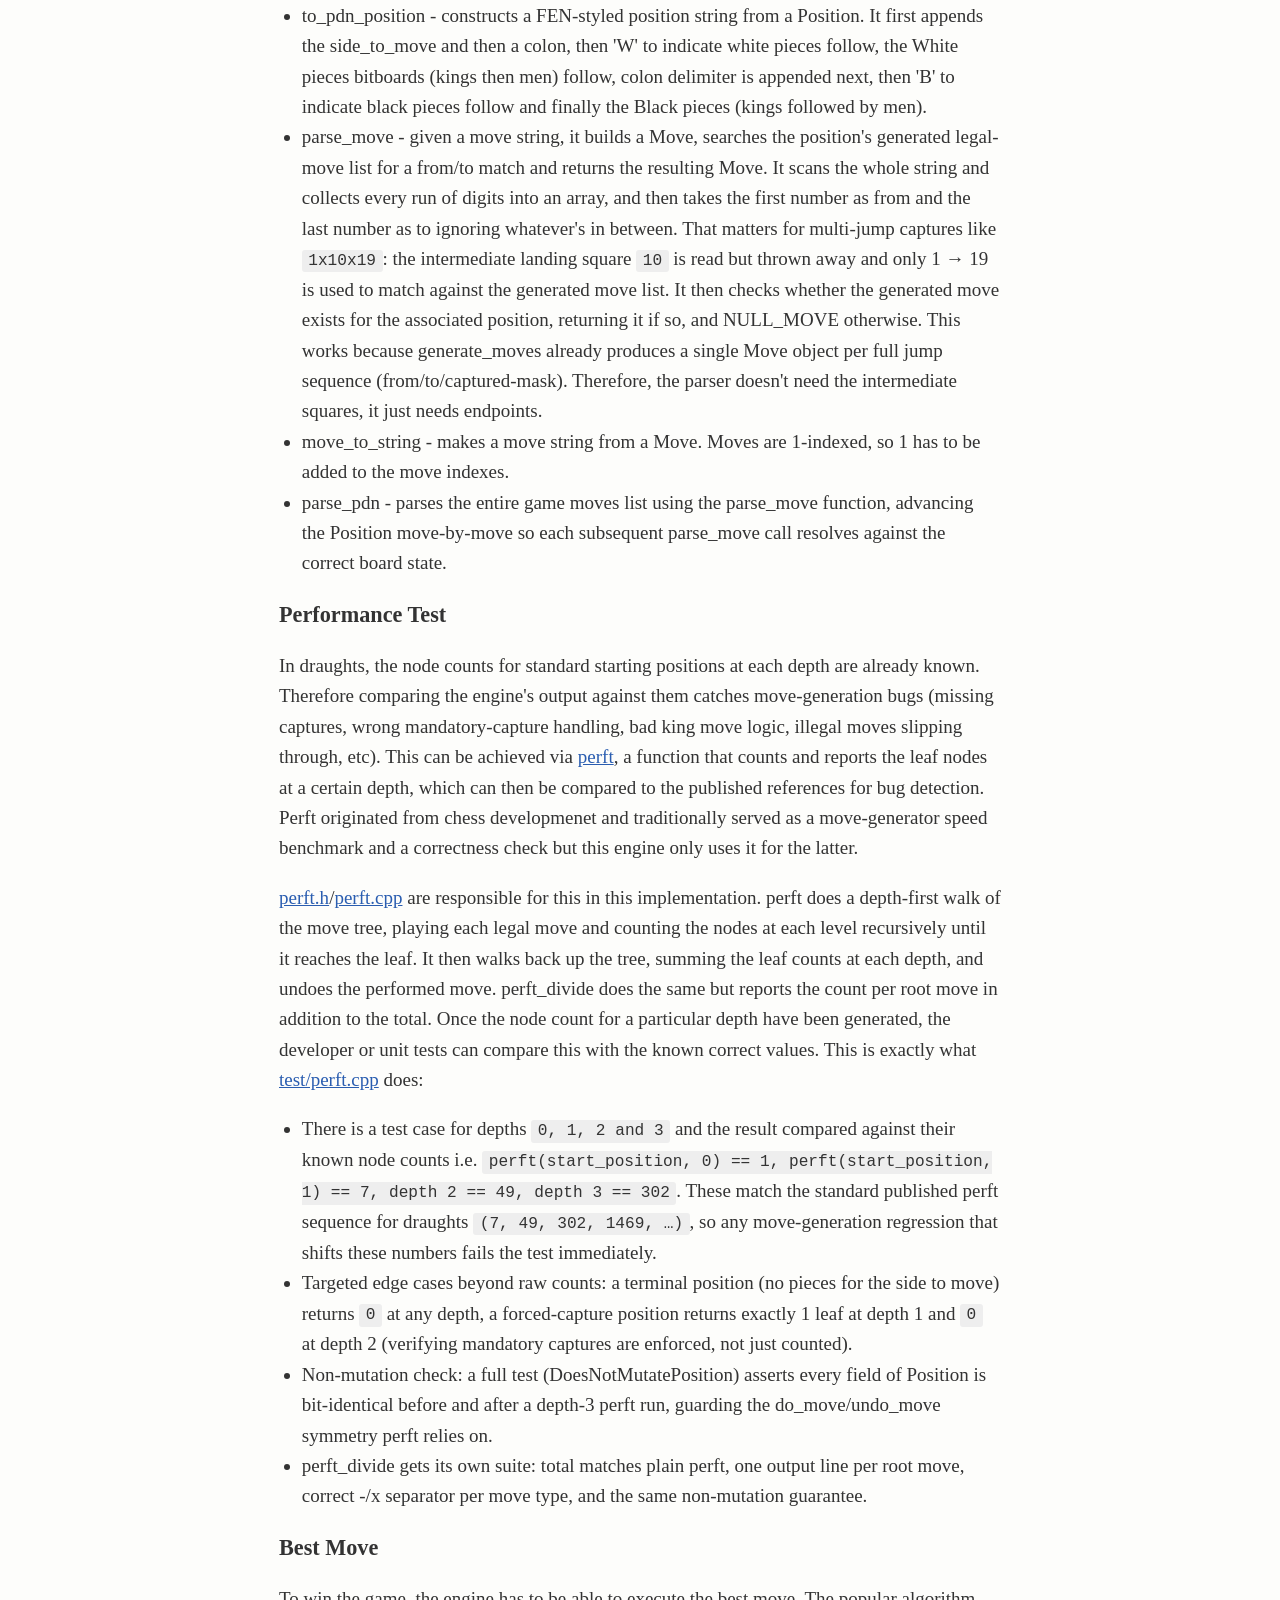
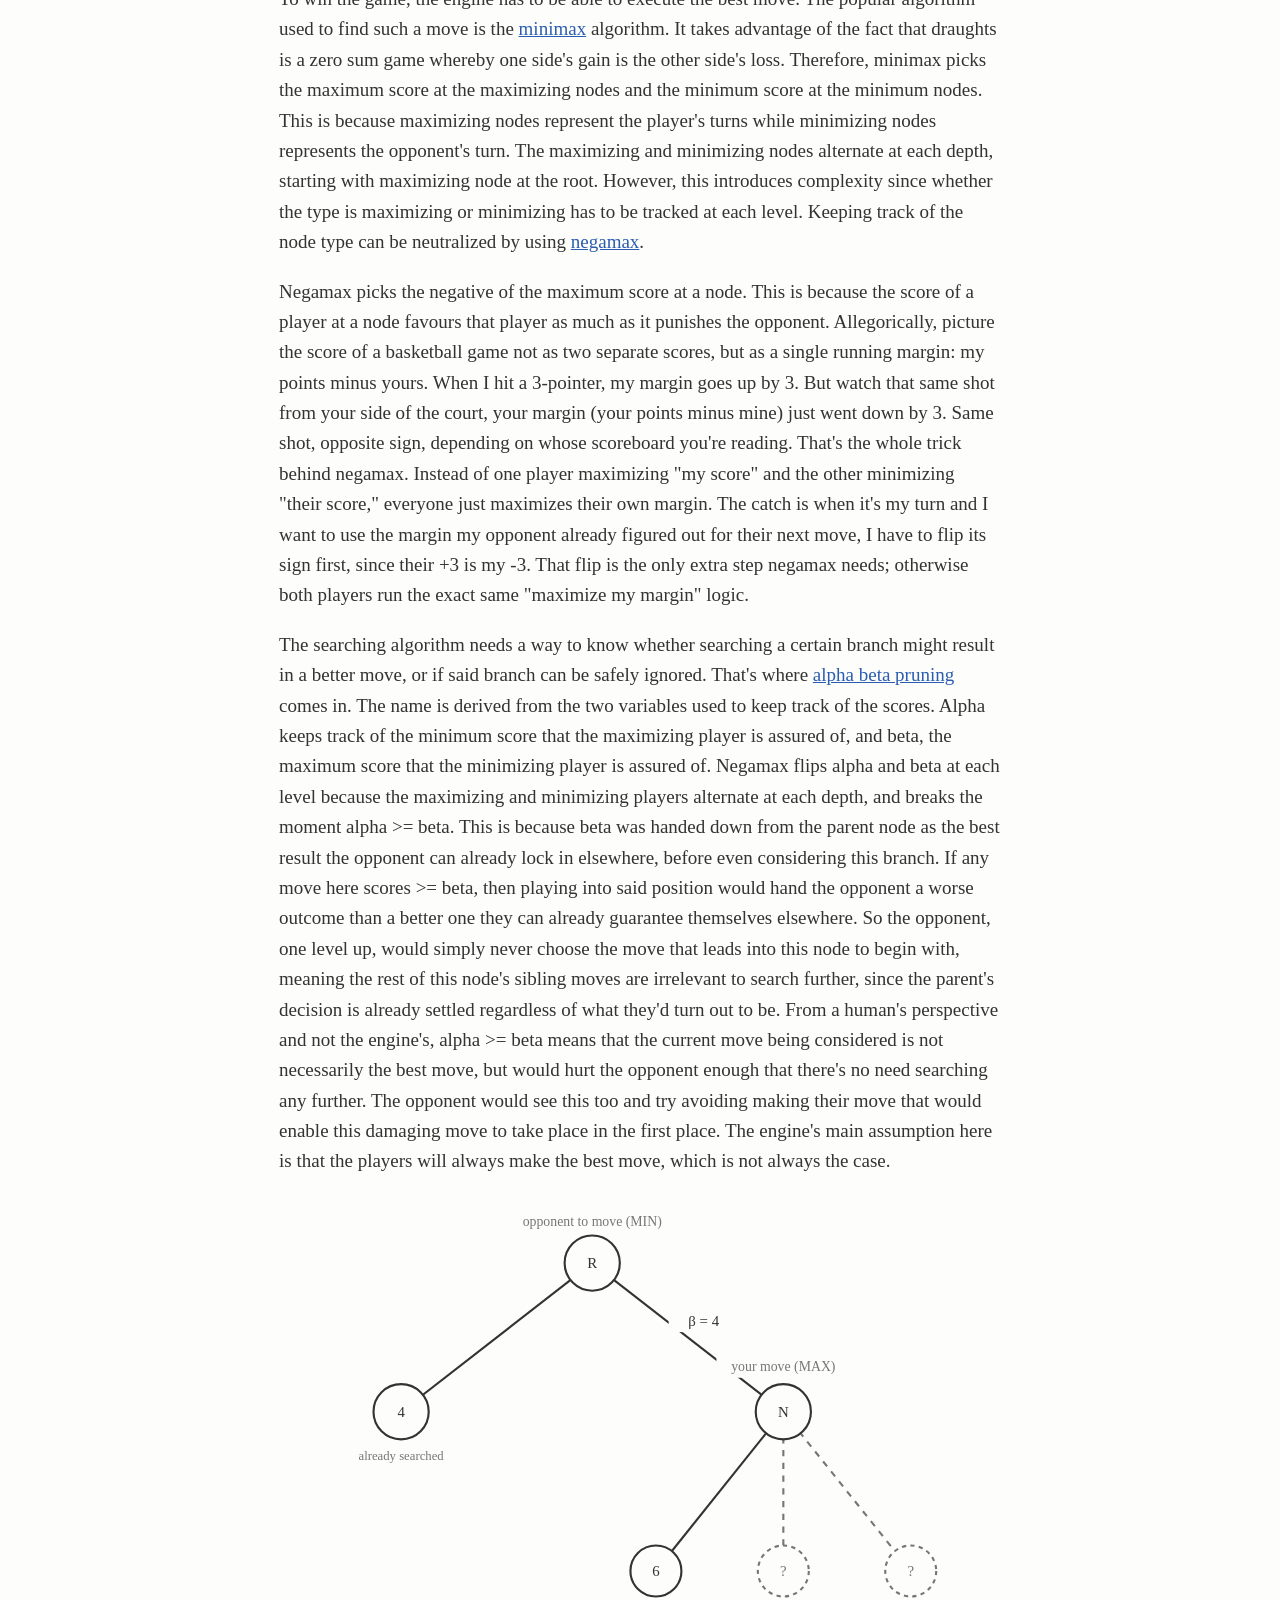
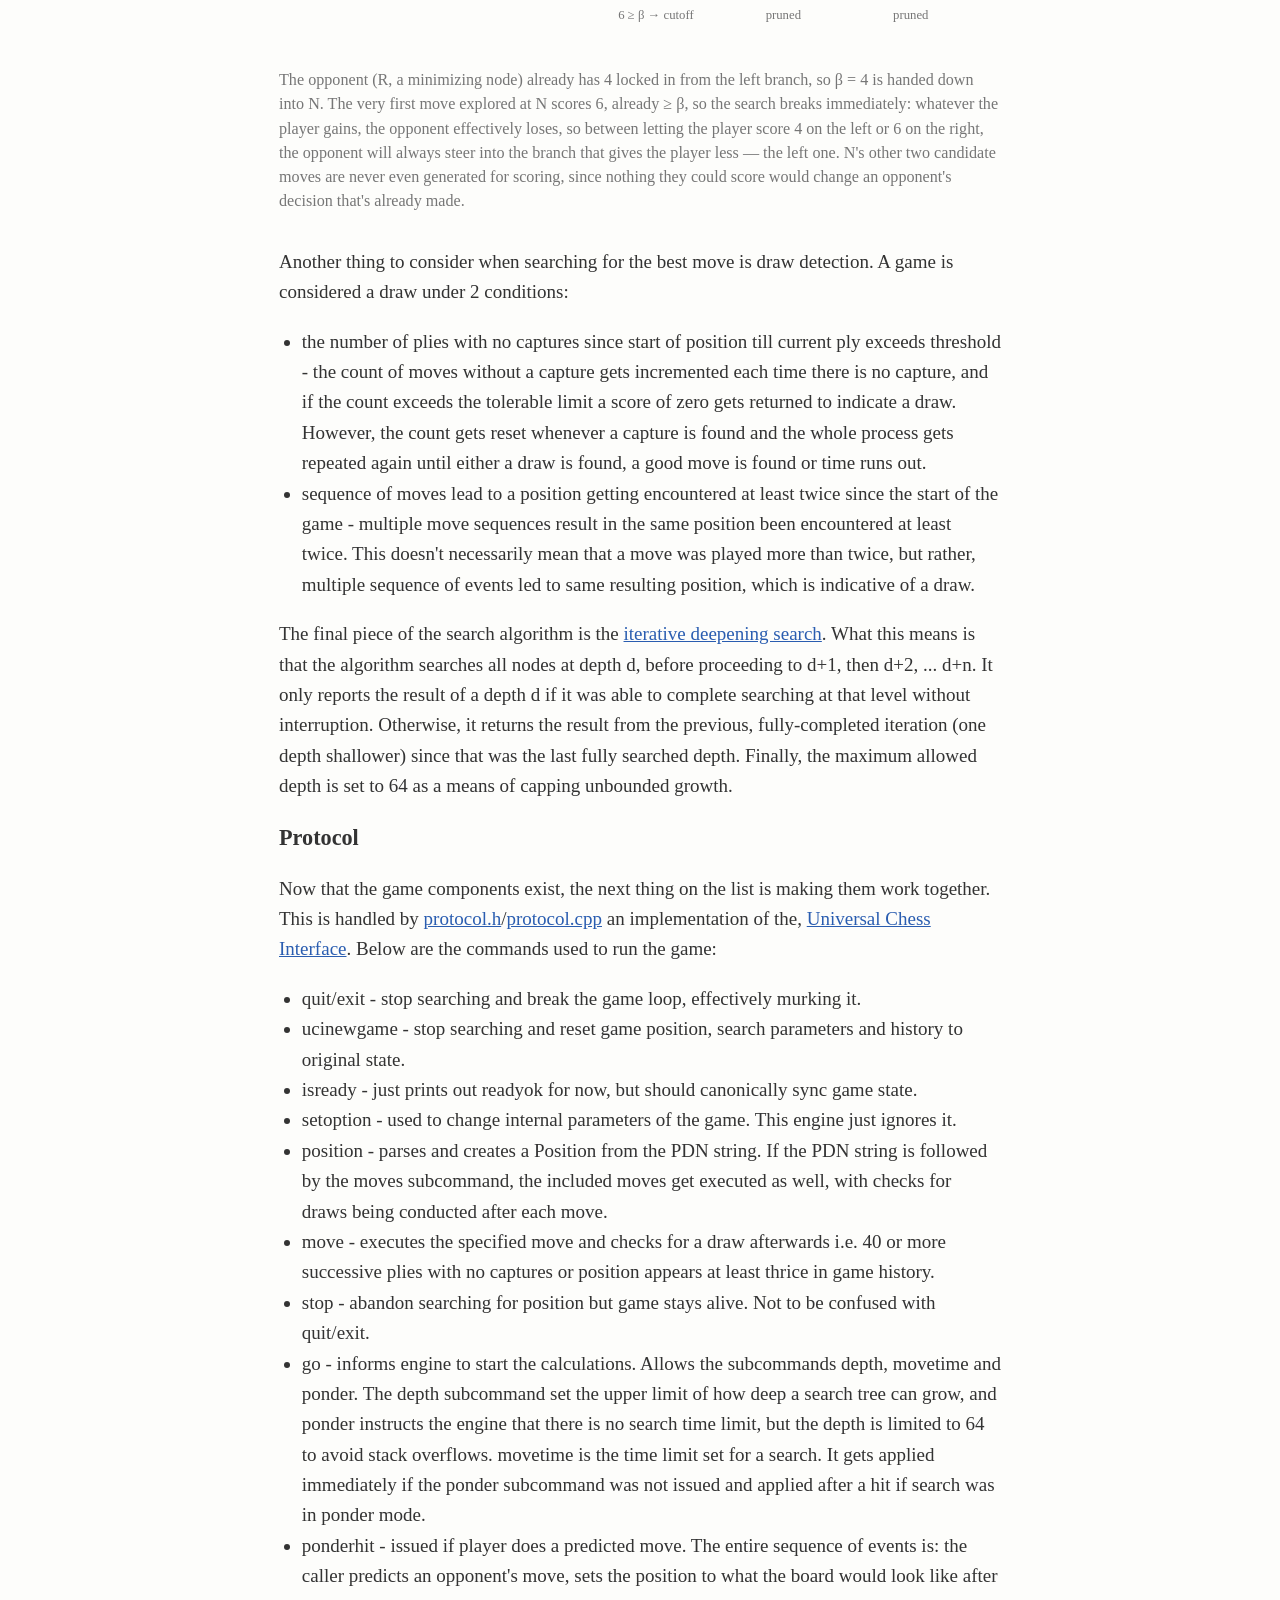
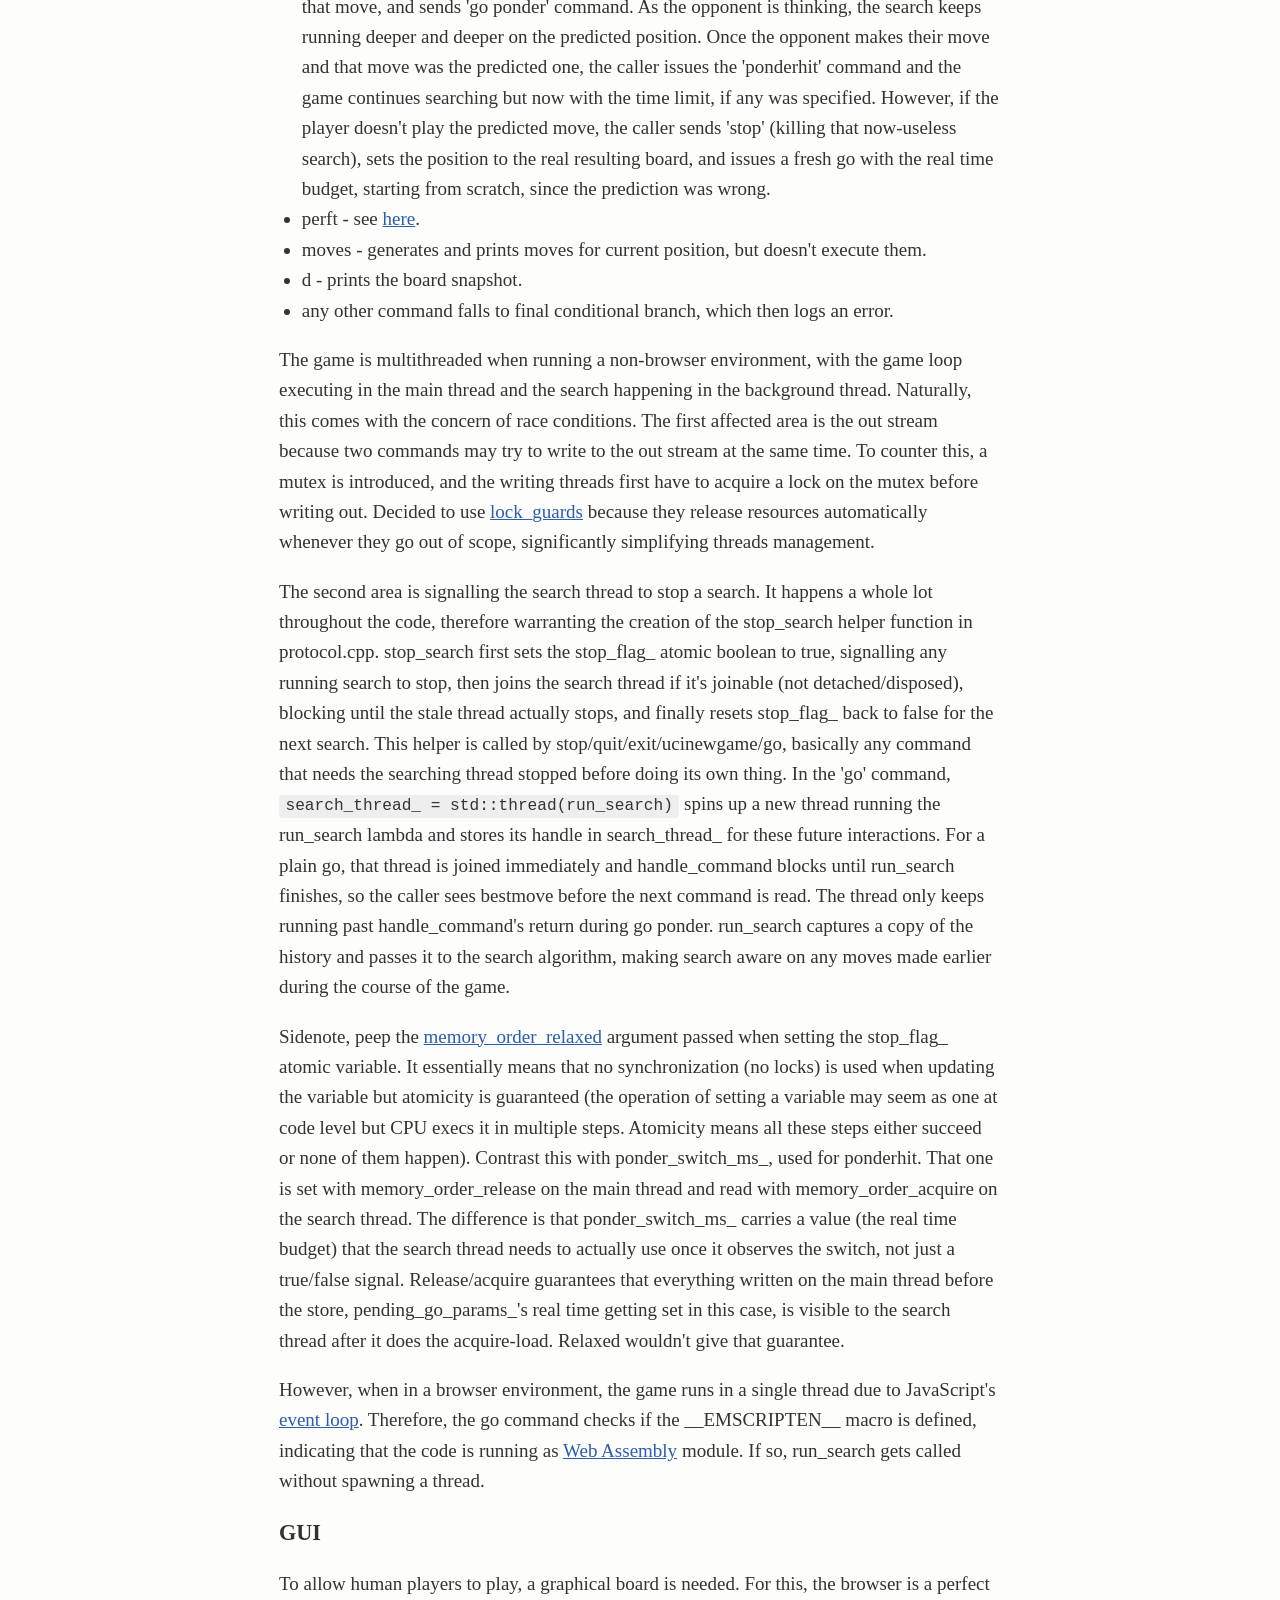
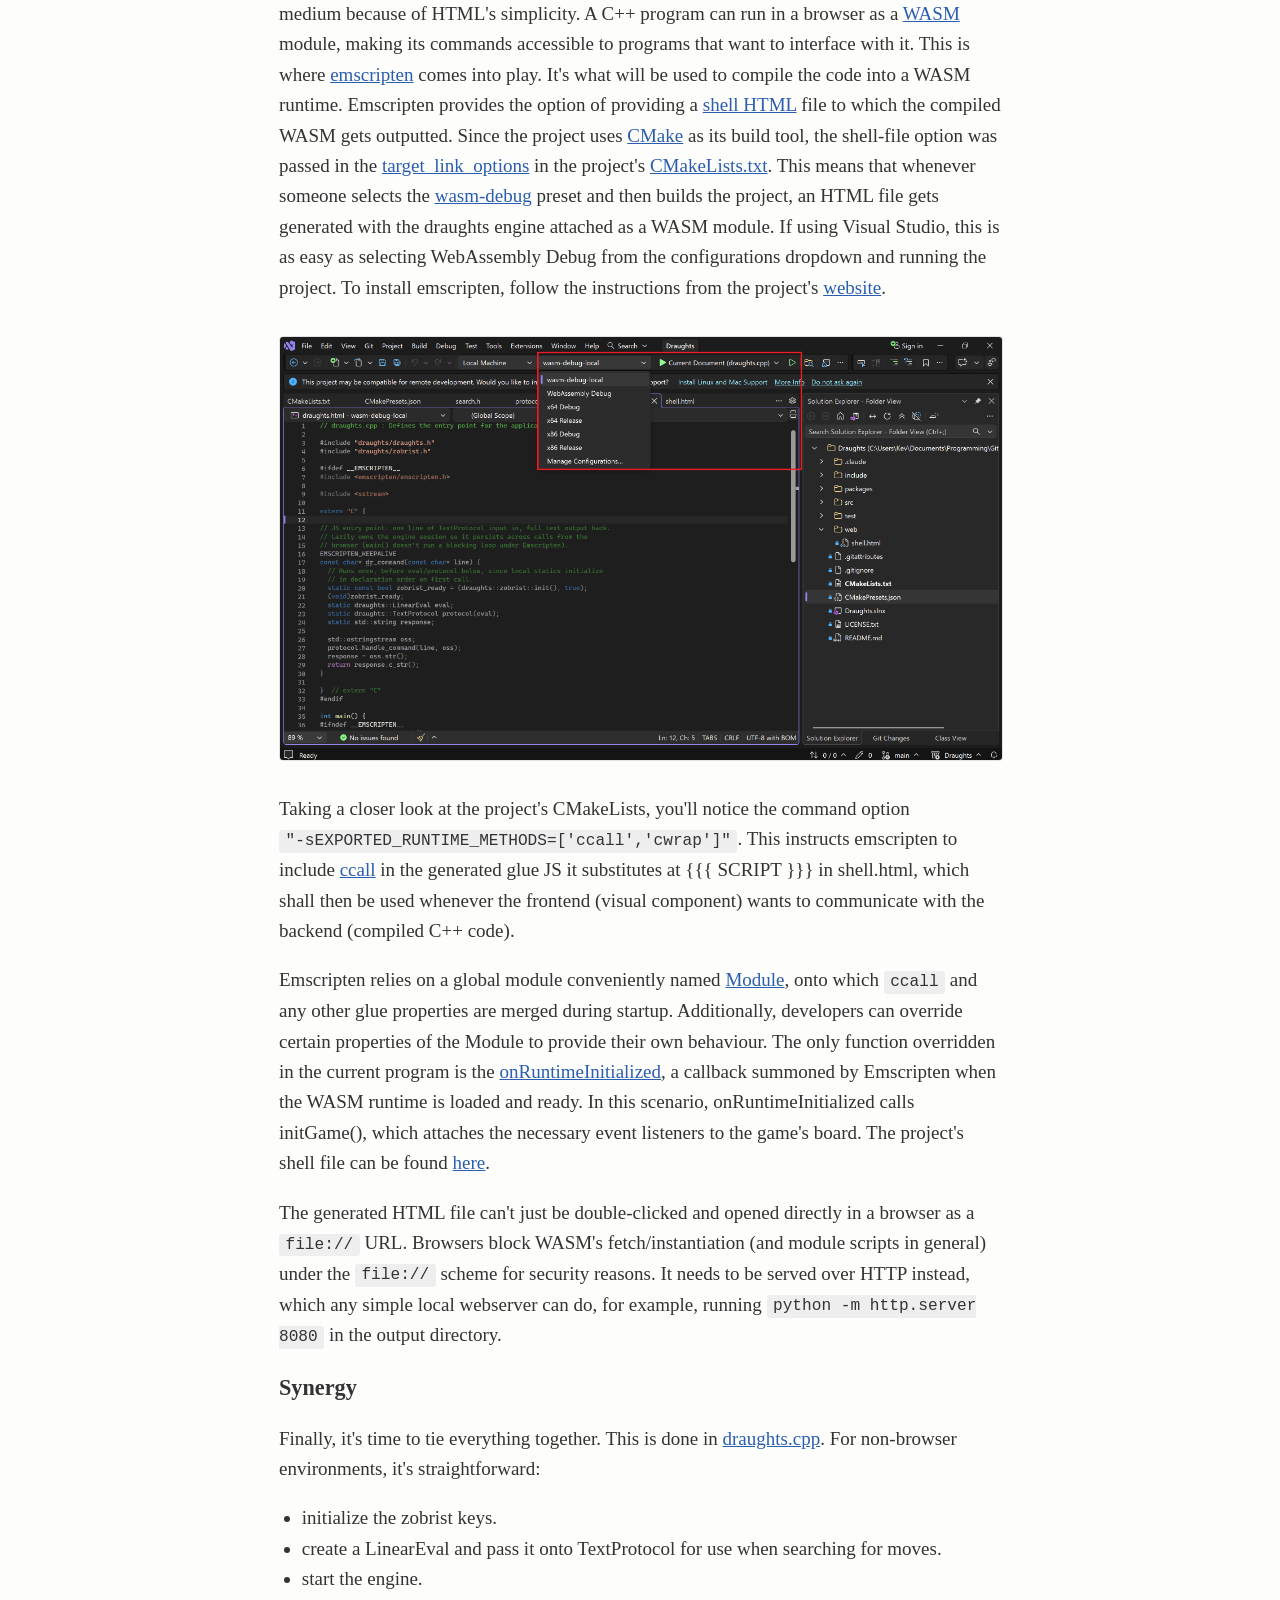
<file: blog/2026/08/draughts.html>
<!doctype html>
<html lang="en">
  <head>
    <meta charset="utf-8" />
    <meta name="viewport" content="width=device-width, initial-scale=1" />
    <title>Draughts Mechanics — Kevin Babu</title>
    <link rel="stylesheet" href="../../../style.css" />
    <style>
      .tree-diagram {
        margin: 1.75em 0;
      }
      .tree-diagram svg {
        width: 100%;
        height: auto;
        display: block;
        font-family: Georgia, "Times New Roman", serif;
      }
      .tree-diagram figcaption {
        margin-top: 0.75em;
        color: var(--muted);
        font-size: 0.85em;
        line-height: 1.5;
      }
      .screenshot {
        display: block;
        margin: 1.75em auto;
        border: 1px solid var(--border);
        border-radius: 4px;
      }
    </style>
  </head>
  <body>
    <header>
      <h1><a href="../../../index.html">Kevin Babu</a></h1>
      <nav>
        <a href="../../../index.html">Home</a>
        <a href="../../index.html">Blog</a>
      </nav>
    </header>

    <main>
      <article>
        <h1>Draughts, aka Checkers, Program</h1>

        <div id="intro">
          <h2>Introduction</h2>

          <p>
            One of the very first games I ever played was
            <a href="https://en.wikipedia.org/wiki/Checkers" target="_blank"
              >draughts, aka checkers</a
            >. I remember drawing a draughts board in one of my books back in
            primary school and using pieces of paper as the men/kings. I still
            play it from time to time and it's the only game I currently have
            installed on my mobile phone. Never thought about doing my own
            implementation until I came to know of
            <a
              href="https://en.wikipedia.org/wiki/Arthur_Samuel_(computer_scientist)"
              target="_blank"
              >Arthur Samuel</a
            >. He had the ingenious idea to teach computers how to play games
            and then use the observations to solve other problems. He ended up
            choosing draughts because it was simpler than chess, yet complicated
            enough to study how a computer could self learn and improve over
            time. This seemed like an interesting premise and I wanted to try
            and clone his original self-learning program. This post is a
            documentation of what I was able to achieve.
          </p>
          <p>
            Reference
            <a href="https://github.com/KevinMwita7/draughts" target="_blank"
              >code</a
            >
            can be found on GitHub, <a href="#glossary">glossary</a> section is
            at the end of this article.
          </p>
        </div>

        <div id="bitwise-ops">
          <h2>Quick Primer on Bitwise Operators</h2>
          <p>
            Bitwise operations will be used throughout the codebase to derive
            the game state. Below is a quick overview:
          </p>
          <ul>
            <li>
              OR (|) - result is <code>1</code> if either or both bits is
              <code>1</code>, <code>0</code> if both are <code>0</code>
            </li>
            <li>
              AND (&) - result is <code>1</code> if both bits are 1,
              <code>0</code> if either is <code>0</code>
            </li>
            <li>
              NOT (~) - flips bit to <code>1</code> if was <code>0</code> and to
              <code>0</code> if was <code>1</code>
            </li>
            <li>
              XOR (^) - stands for exclusive OR. Result is 1 when the bits
              differ and 0 when they're the same
            </li>
            <li>
              Left Shift (&lt;&lt;) - shifts bits to the left by the specified
              step, pads right with zeros
            </li>
            <li>
              Right Shift (&gt;&gt;) - shifts bits to the right by the specified
              step, pads left with zeros
            </li>
          </ul>
        </div>

        <div id="game-logic">
          <h2>Game Logic</h2>
          <p>
            For the computer to be able to play against itself and learn, it
            would need a game environment. This is what we'll be tackling in
            this section, starting with the game state.
          </p>

          <div id="game-state">
            <h3>Game State</h3>
            <p>
              Is modelled by
              <a
                href="https://github.com/KevinMwita7/draughts/blob/main/include/draughts/position.h"
                target="_blank"
                >position.h</a
              >
              and
              <a
                href="https://github.com/KevinMwita7/draughts/blob/main/src/position.cpp"
                >position.cpp</a
              >.
            </p>
            <p>
              The instinctive way of representing a 2D board game is by using 2D
              arrays to model the rows and columns. This is a good enough
              approach, but not suitable for this case. The computer will need
              to play multiple games and perform multiple moves when searching
              for a best move. Iterating over the 2D array would be rather slow
              for this and therefore a better approach was warranted. My
              research online led to
              <a
                href="https://3dkingdoms.com/checkers/bitboards.htm"
                target="_blank"
                >bitboards</a
              >.
            </p>

            <p>
              Bitboards use bits to represent positions on the board, with
              occupied cells being marked with <code>1</code> and empty cells
              with <code>0</code>. A typical draughts board has 64 squares,
              however, a bitboard only needs 32 bits. This is because only the
              valid squares are considered in the implementation.
            </p>
            <p>
              There'll be 4 bitboards to hold the pieces, 1 for each piece-kind
              (1 for black men, 1 for white men, 1 for black kings and 1 for
              white kings). Below is the state of the 4 bitboards at the start
              of the game:
            </p>
            <ul>
              <li>
                Black Men:
                <code>0000 0000 0000 0000 0000 1111 1111 1111</code> or
                <code>0x00000FFF</code>: all black men are at rank 1, 2 and 3 at
                the start of the game
                <table class="codebox">
                  <tbody>
                    <tr>
                      <td>
                        <pre>
  0   0   0   0
0   0   0   0
  0   0   0   0
0   0   0   0
  0   0   0   0
1   1   1   1
  1   1   1   1
1   1   1   1</pre
                        >
                      </td>
                    </tr>
                  </tbody>
                </table>
              </li>
              <li>
                White Men:
                <code>1111 1111 1111 0000 0000 0000 0000 0000</code> or
                <code>0xFFF00000</code>: all white men are at rank 8, 7 and 6 at
                the start of game
                <table class="codebox">
                  <tbody>
                    <tr>
                      <td>
                        <pre>
  1   1   1   1
1   1   1   1
  1   1   1   1
0   0   0   0
  0   0   0   0
0   0   0   0
  0   0   0   0
0   0   0   0</pre
                        >
                      </td>
                    </tr>
                  </tbody>
                </table>
              </li>
              <li>
                Both Kings:
                <code>0000 0000 0000 0000 0000 0000 0000 0000</code>: no kings
                at start of game
                <table class="codebox">
                  <tbody>
                    <tr>
                      <td>
                        <pre>
  0   0   0   0
0   0   0   0
  0   0   0   0
0   0   0   0
  0   0   0   0
0   0   0   0
  0   0   0   0
0   0   0   0</pre
                        >
                      </td>
                    </tr>
                  </tbody>
                </table>
              </li>
            </ul>
            <p>
              These 4 boards are stored in position.h in the 2D array bb, with
              the rows representing Color and the columns PieceKinds. So bb<code
                >[0]</code
              >
              holds black pieces, bb<code>[0][0]</code> black men and bb<code
                >[0][1]</code
              >
              black kings. White pieces are bb<code>[1]</code>, white men
              bb<code>[1][0]</code> and white kings <code>[1][1]</code>.
            </p>
            <p>
              The game state can then be derived by using bitwise operations,
              for example, all bitboards can be ORed to get the occupied squares
              i.e. BlackMen | BlackKings | WhiteMen | WhiteKings = occupied.
              Empty squares = ~occupied.
            </p>
            <p>
              The game state uses
              <a
                href="https://en.wikipedia.org/wiki/Transposition_table"
                target="_blank"
                >transposition tables</a
              >
              with
              <a
                href="https://en.wikipedia.org/wiki/Zobrist_hashing"
                target="_blank"
                >zobrist hash</a
              >
              as a played position cache. At the start of the game, the keys for
              each possible piece that could be on a square are initialized with
              random values, hence the 32 x 4 PIECE_KEY array (32 squares which
              might be occupied by any of the 4 color x piece combo).
              Additionally, a random value is also generated for the side key to
              keep track of which side made the move. To compute a position
              hash, first the side key is XORed into hash (only done if side to
              move is white since BLACK contributes <code>0</code> and XOR-ing
              on WHITE alone is enough to distinguish the two side-to-move
              states). Then for each occupied square, grab the random value that
              was generated at start of the game and XOR them to the hash too.
              The search result for that position is then stored into the
              transposition table with the computed hash as key. The underlying
              data structure that the transposition table uses is a vector. So
              given a hash, the destination index has to be derived.
            </p>
            <p>
              To store an entry, the appropriate index has to be derived from
              the hash. The transposition table has an underlying vector with a
              size (n_entries) rounded up to the nearest power of two by
              <a href="https://en.cppreference.com/cpp/numeric/bit_ceil"
                >std::bit_ceil</a
              >. A mask is derived by subtracting <code>1</code> from n_entries.
              ANDing the hash with the mask is similar to hash % n_entries,
              which gives the appropriate index to use. This trick only works
              for powers of 2 because substracting one from a power of 2 results
              in a binary value with all bits on. Trying this on a
              non-power-of-2 won't have the same effect. When saving the entry,
              collision key has to be generated. This is done by right shifting
              the hash by 32 bits, thus discarding the lower 32 bits and leaving
              the upper 32 bits shifted down into the low half. The result is
              then truncated to 32 bits by static_cast&lt;uint32_t&gt;. The
              result will then be used as to identify collisions (different
              positions mapped to the same bucket). If the stored entry belongs
              to a different position (a true collision), it is always
              overwritten and if it belongs to the same position, it's only
              overwritten when the entry is from a different (older) generation
              or is not stored at a strictly greater depth than the new one.
            </p>
          </div>
          <div id="movegen">
            <h3>Move Generation</h3>
            <p>
              Next is how moves are generated (modelled by
              <a
                href="https://github.com/KevinMwita7/draughts/blob/main/include/draughts/movegen.h"
                target="_blank"
                >movegen.h</a
              >/<a
                href="https://github.com/KevinMwita7/draughts/blob/main/src/movegen.cpp"
                target="_blank"
                >movegen.cpp</a
              >
              and
              <a
                href="https://github.com/KevinMwita7/draughts/blob/main/include/draughts/position.h"
                target="_blank"
                >position.h</a
              >/<a
                href="https://github.com/KevinMwita7/draughts/blob/main/src/position.cpp"
                target="_blank"
                >position.cpp</a
              >).
            </p>
            <p>
              movegen.h declares the struct MoveList which will hold moves
              generated for a certain position. The struct contains the
              following properties and methods:
            </p>
            <ul>
              <li>
                moves - an array that acts as the underlying container and has a
                maximum size of 64.
              </li>
              <li>count - keeps track of elements in the moves array.</li>
              <li>
                push - adds an element to the moves array and increments the
                count. See
                <a
                  href="https://www.geeksforgeeks.org/cpp/pre-increment-and-post-increment-in-c/"
                  target="_blank"
                  >post-increment</a
                >
              </li>
              <li>
                clear - resets count to <code>0</code> effectively overwriting
                data on fresh pushes.
              </li>
              <li>empty - checks if moves list is empty.</li>
              <li>
                begin - returns pointer to first element in the moves array. Its
                const counterpart returns the constant to pointer variant that
                doesn't allow the data being pointed to being edit.
              </li>
              <li>
                end - uses
                <a
                  href="https://www.geeksforgeeks.org/c/pointer-arithmetics-in-c-with-examples/"
                  target="_blank"
                  >pointer arithmetic</a
                >
                to return a pointer one past the last populated element in the
                moves list, matching standard C++ iterator convention. The const
                variant returns the constant to pointer equivalent.
              </li>
              <li>
                operator[] - overrides the subscripting operator allowing
                MoveList[i] operations. The const counterpart doesn't allow
                updates of the memory location.
              </li>
            </ul>
            <p>
              movegen.cpp defines a recursive static capture_from function that
              helps generate captures. It initializes the appropriate promotion
              back rank depending on the piece Color. It then uses the helper
              sq_bb function to create a bitboard with only the current piece
              populated. If the current piece isn't already a king and has
              reached promo rank, add that move to MoveList if there were any
              captures with promotion set to true and return since no further
              jump's available. capture_from then defines a try_jump lambda
              function that aids in finding and executing captures. It does the
              following:
              <span>
                <ul>
                  <li>returns if no enemy exists in adjacent squares.</li>
                  <li>
                    returns if enemy exists in adjacent square but square where
                    piece would land after jumping is not empty.
                  </li>
                  <li>
                    recursively attempt further captures, removing the jumped
                    piece from enemy's bitboard (enemy & ~mid_bb), updating
                    empty_bb to include the vacated origin/mid squares
                    (excluding the new landing square) and updating the captured
                    pieces bitboard.
                  </li>
                </ul>
              </span>
              If piece is king or is black: generate middle square to jump and
              square to land for both diagonally upper left and right squares
              and attempt the jump (and vice versa for white pieces). Finally,
              the base condition adds the move to list if no continuation exists
              and there is a capture.
            </p>
            <p>
              generate_captures function searches the game for any available
              captures. It initializes the current player's Color and the enemy,
              empty and current player's piece bitboards. While there are still
              men on the current player's bitboard, take next man and generate
              captures for them using capture_from. It then gets the current
              player's king bitboard and generates captures for it too.
            </p>
            <p>
              generate_quiets function looks for moves that don't result in a
              capture. It first initializes the current player Color and the
              men, kings, empty squares and promo rank bitboards. It then
              declares the FwdFn alias that takes in a bitboard and returns a
              square. Additionally, it declares the emit lambda function that
              populates the MoveList with possible destination squares. If
              current side is black then call emit twice:
              <span>
                <ul>
                  <li>
                    first call passes in the first argument as the bitboard with
                    valid destinations obtained by shifting the pieces up
                    diagonally then ANDing with empty squares. The second
                    argument is true since the pieces are men and third argument
                    defines the FwdFn function that reverses the move and then
                    returns the original square the subject piece occupied. The
                    second call to emit gets valid diagonally up left
                    destinations for the men.
                  </li>
                  <li>above is done but in reverse for white men.</li>
                  <li>
                    quiet moves in all diagonal directions are then generated
                    for all Kings.
                  </li>
                </ul>
              </span>
            </p>
            <p>
              generate_moves then prioritizes captures if any, else, generate
              quiets.
            </p>
            <p>
              has_legal_moves is used to determine if a Position has any valid
              moves. It returns true if there are any valid jumps as determined
              by the helper has_captures function (checks to see if a piece has
              an enemy it can jump over and whether it'll land on a valid square
              if it does). If no jumps exist, it checks whether there any valid
              neighbouring squares it can move to.
            </p>
            <p>
              Once a move has been generated, they can then be passed to do_move
              in Position for execution. To execute the move, the current
              Color's turn is first determined (the opponent will be the
              opposite). Then the PieceKind is determined by checking whether
              it's in the kings bitboard or not. The number of previous moves
              without a capture is recorded and the captured kings bitboard
              (useful when updating the zobrist hash) is extracted. The zobrist
              hash is then updated by XORing the current piece's key into it.
              Additionally, the zobrist hash is updated with the keys of the
              captured pieces by looping through the captured pieces bitboards
              and XORing the keys into the hash. Then, the key of the piece's
              final destination is XORed in, using KING instead of the original
              kind if the move was a promotion. Then the current side's turn key
              is XORed into the zobrist hash. Next comes the board updates. The
              from square bitboard is ORed with destination square bitboard and
              the result XORed with the current players bitboard. This removes
              the piece from the origin square and places it on the target
              square. Then, the opponent's captured bitboard is NOTed and the
              result ANDed with their current men bitboard resulting in only the
              non-captured bitboards remaining on the game. The same is repeated
              with the opponent's captured bitboard and their current kings
              bitboard to updated the opponent's kings bitboard. These two
              operations are safe to perform simultaneously because any given
              captured square belongs to exactly one of the opponent's two piece
              bitboards (a square can't simultaneously hold an enemy man and an
              enemy king). If the piece got promoted, remove it from the piece's
              bitboard by negating said bitboard and ANDing the result with the
              men bitboard. OR the sole moving piece bitboard into kings
              bitboard to update the current player's kings bitboard. The
              occupied squares bitboard is updated by ORing all the four piece
              bitboards together (black men | black kings | white men | white
              kings), and then NOT the result to get the non-occupied squares.
              The side_to_move is updated to the opponent as its now their turn,
              the ply incremented and reversible reset if there was captured or
              incremented if none.
            </p>
            <p>
              Undoing a move is basically the reverse. The current player and
              the opponent are the opposite of what they were when move was
              executed. The current PieceKind after move was made is a king if
              the move was a promotion, else, the it's a king if it's was in the
              previous side_to_move king bitboard and a man otherwise. The
              original PieceKind before a move was made is determined to be a
              man if said move was a promotion, and the current PieceKind if
              not. The hash is then reversed to state before move was performed
              by XORing it with the key piece key in destination square
              (opposite of from square in do_move). Captured pieces bitboard
              from the move to reverse are retrieved and for each piece in the
              bitboard, extract it, determine its kind by checking if it's in
              the captured kings bitboard or not and then XORing the piece with
              the hash to restore the hash before the piece was captured. Hash
              is then XORed with the piece's original square and then the
              SIDE_KEY, resetting it to original state before move. Piece is
              removed from the king board and placed onto the men's bitboard if
              the move resulted in promotion. The destination square and from
              square bitboards are ORed together, resulting in a bitboard with
              both from and to square populated. This bitboard is then XORed
              with the mover's bitboard, leading to only the from square
              persisting in the mover's bitboard. Captured kings bitboard is
              then ORed with the opponent's kings bitboard, undoing
              <code>bb[them][KING] &= ~m.captured</code> from do_move, leading
              to any captured kings being restored. Captured men are obtained by
              ANDing all captured pieces board with the complement of the
              captured kings board i.e. captured pieces with kings excluded.
              Result is then ORed into the opponents board, restoring the
              original state before capture. Currently occupied squares are
              constructed by ORing the men and kings bitboard of all Colors.
              Empty squares will then be result of ~occupied. Side to move is
              set to previous move's Color, ply decremented and reversible count
              set to count before move.
            </p>
          </div>
          <div id="notation">
            <h3>Position Notation</h3>
            <p>
              The game needs a way to record the game state i.e. piece positions
              and moves. Enter
              <a
                href="https://en.wikipedia.org/wiki/Portable_Draughts_Notation"
                target="_blank"
                >Portable Draughts Notation</a
              >. From the notation, it's possible to know whose turn it is, the
              piece positions on the board and the executed moves. Take for
              example the PDN below:
            </p>
            <table class="codebox">
              <tbody>
                <tr>
                  <td>
                    <pre>
[Event "Endgame Study"]
[Black "A. Player"]
[White "B. Player"]
[SetUp "1"]
[FEN "W:W18,22,25,29,K31:B6,10,K13,K17,21"]
[Result "*"]

1. 31-27 17x26 2. 25-22 26x17 3. 18-14 *</pre
                    >
                  </td>
                </tr>
              </tbody>
            </table>
            <p>The above notation's header can then be interpreted as:</p>
            <ul>
              <li>[Event "Endgame Study"] - the name of the match/event.</li>
              <li>
                [Black "A. Player"] - the player with the black pieces in
                last-name first-name format.
              </li>
              <li>[White "B. Player"] - ditto for white.</li>
              <li>
                [SetUp "1"] - indicates
                <a
                  href="https://en.wikipedia.org/wiki/Forsyth%E2%80%93Edwards_Notation"
                  target="_blank"
                  >FEN</a
                >
                is used.
              </li>
              <li>
                Current board position
                <code>W:W18,22,25,29,K31:B6,10,K13,K17,21</code> - the W at the
                start means it's White's turn, the colon separates the
                side_to_move from the positions. Then the W indicates all pieces
                that follow until the next colon are white. The 'K' before a
                piece indicates that the subject is a King. Same goes for black
                pieces after the 2<sup>nd</sup>
                colon.
              </li>
              <li>
                [Result "*"] - outcome of the event. <code>1-0</code> if White
                (or first-named side) won, <code>0-1</code> if Black won,
                1/2-1/2 is a draw and * is unknown/ongoing/not recorded
              </li>
            </ul>
            <p>
              Then the moves executed so far follow. In this case, the moves
              are:
              <code>1. 31-27 17x26 2. 25-22 26x17 3. 18-14 *</code>. The moves
              are numbered from 1., the '-' represents a quiet move from
              original to destination square with no jumps, the 'x' represents a
              move with a jump (17x26 is Black jumping White's man on 22,
              landing on 26) and the trailing '*' the trailing * closes the
              movetext and marks the result as unknown/ongoing, mirroring the
              [Result "*"] tag. It's the same token that would be
              <code>1-0, 0-1, or 1/2-1/2</code> if the game had concluded.
            </p>
            <p>
              <a
                href="https://github.com/KevinMwita7/draughts/blob/main/include/draughts/notation.h"
                target="_blank"
                >notation.h</a
              >/<a
                href="https://github.com/KevinMwita7/draughts/blob/main/src/notation.cpp"
                target="_blank"
                >notation.cpp</a
              >
              are responsible for PDN serialization and deserialization of moves
              and positions. The engine uses parts of the PDN (the FEN-style
              position string and the bare move tokens) in conjuction with the
              <a
                href="https://en.wikipedia.org/wiki/Universal_Chess_Interface"
                target="_blank"
                >UCI</a
              >
              (discussed in the protocol section) to implement behaviour.
            </p>
            <p>
              The functions below are responbile for everything PDN related:
            </p>
            <ul>
              <li>
                parse_pdn_position - builds a Position from a FEN-styled
                position string. It extracts the side_to_move first and then the
                pieces, populating them in the relevant of the 4 bitboards.
              </li>
              <li>
                to_pdn_position - constructs a FEN-styled position string from a
                Position. It first appends the side_to_move and then a colon,
                then 'W' to indicate white pieces follow, the White pieces
                bitboards (kings then men) follow, colon delimiter is appended
                next, then 'B' to indicate black pieces follow and finally the
                Black pieces (kings followed by men).
              </li>
              <li>
                parse_move - given a move string, it builds a Move, searches the
                position's generated legal-move list for a from/to match and
                returns the resulting Move. It scans the whole string and
                collects every run of digits into an array, and then takes the
                first number as from and the last number as to ignoring
                whatever's in between. That matters for multi-jump captures like
                <code>1x10x19</code>: the intermediate landing square
                <code>10</code> is read but thrown away and only 1 &rarr; 19 is
                used to match against the generated move list. It then checks
                whether the generated move exists for the associated position,
                returning it if so, and NULL_MOVE otherwise. This works because
                generate_moves already produces a single Move object per full
                jump sequence (from/to/captured-mask). Therefore, the parser
                doesn't need the intermediate squares, it just needs endpoints.
              </li>
              <li>
                move_to_string - makes a move string from a Move. Moves are
                1-indexed, so 1 has to be added to the move indexes.
              </li>
              <li>
                parse_pdn - parses the entire game moves list using the
                parse_move function, advancing the Position move-by-move so each
                subsequent parse_move call resolves against the correct board
                state.
              </li>
            </ul>
          </div>
          <div id="perft">
            <h3>Performance Test</h3>
            <p>
              In draughts, the node counts for standard starting positions at
              each depth are already known. Therefore comparing the engine's
              output against them catches move-generation bugs (missing
              captures, wrong mandatory-capture handling, bad king move logic,
              illegal moves slipping through, etc). This can be achieved via
              <a href="https://chessprogramming.org/Perft" target="_blank"
                >perft</a
              >, a function that counts and reports the leaf nodes at a certain
              depth, which can then be compared to the published references for
              bug detection. Perft originated from chess developmenet and
              traditionally served as a move-generator speed benchmark and a
              correctness check but this engine only uses it for the latter.
            </p>
            <p id="perft-explainer">
              <a
                href="https://github.com/KevinMwita7/draughts/blob/main/include/draughts/perft.h"
                target="_blank"
                >perft.h</a
              >/<a
                href="https://github.com/KevinMwita7/draughts/blob/main/src/perft.cpp"
                target="_blank"
                >perft.cpp</a
              >
              are responsible for this in this implementation. perft does a
              depth-first walk of the move tree, playing each legal move and
              counting the nodes at each level recursively until it reaches the
              leaf. It then walks back up the tree, summing the leaf counts at
              each depth, and undoes the performed move. perft_divide does the
              same but reports the count per root move in addition to the total.
              Once the node count for a particular depth have been generated,
              the developer or unit tests can compare this with the known
              correct values. This is exactly what
              <a
                href="https://github.com/KevinMwita7/draughts/blob/main/test/perft.cpp"
                target="_blank"
                >test/perft.cpp</a
              >
              does:
            </p>
            <ul>
              <li>
                There is a test case for depths <code>0, 1, 2 and 3</code> and
                the result compared against their known node counts i.e.
                <code>
                  perft(start_position, 0) == 1, perft(start_position, 1) == 7,
                  depth 2 == 49, depth 3 == 302</code
                >. These match the standard published perft sequence for
                draughts <code>(7, 49, 302, 1469, …)</code>, so any
                move-generation regression that shifts these numbers fails the
                test immediately.
              </li>
              <li>
                Targeted edge cases beyond raw counts: a terminal position (no
                pieces for the side to move) returns <code>0</code> at any
                depth, a forced-capture position returns exactly 1 leaf at depth
                1 and <code>0</code>
                at depth 2 (verifying mandatory captures are enforced, not just
                counted).
              </li>
              <li>
                Non-mutation check: a full test (DoesNotMutatePosition) asserts
                every field of Position is bit-identical before and after a
                depth-3 perft run, guarding the do_move/undo_move symmetry perft
                relies on.
              </li>
              <li>
                perft_divide gets its own suite: total matches plain perft, one
                output line per root move, correct -/x separator per move type,
                and the same non-mutation guarantee.
              </li>
            </ul>
          </div>
          <div id="search">
            <h3>Best Move</h3>
            <p>
              To win the game, the engine has to be able to execute the best
              move. The popular algorithm used to find such a move is the
              <a
                href="https://www.youtube.com/watch?v=l-hh51ncgDI"
                target="_blank"
                >minimax</a
              >
              algorithm. It takes advantage of the fact that draughts is a zero
              sum game whereby one side's gain is the other side's loss.
              Therefore, minimax picks the maximum score at the maximizing nodes
              and the minimum score at the minimum nodes. This is because
              maximizing nodes represent the player's turns while minimizing
              nodes represents the opponent's turn. The maximizing and
              minimizing nodes alternate at each depth, starting with maximizing
              node at the root. However, this introduces complexity since
              whether the type is maximizing or minimizing has to be tracked at
              each level. Keeping track of the node type can be neutralized by
              using
              <a href="https://en.wikipedia.org/wiki/Negamax" target="_blank"
                >negamax</a
              >.
            </p>
            <p>
              Negamax picks the negative of the maximum score at a node. This is
              because the score of a player at a node favours that player as
              much as it punishes the opponent. Allegorically, picture the score
              of a basketball game not as two separate scores, but as a single
              running margin: my points minus yours. When I hit a 3-pointer, my
              margin goes up by 3. But watch that same shot from your side of
              the court, your margin (your points minus mine) just went down by
              3. Same shot, opposite sign, depending on whose scoreboard you're
              reading. That's the whole trick behind negamax. Instead of one
              player maximizing "my score" and the other minimizing "their
              score," everyone just maximizes their own margin. The catch is
              when it's my turn and I want to use the margin my opponent already
              figured out for their next move, I have to flip its sign first,
              since their +3 is my -3. That flip is the only extra step negamax
              needs; otherwise both players run the exact same "maximize my
              margin" logic.
            </p>
            <p>
              The searching algorithm needs a way to know whether searching a
              certain branch might result in a better move, or if said branch
              can be safely ignored. That's where
              <a
                href="https://en.wikipedia.org/wiki/Alpha%E2%80%93beta_pruning"
                target="_blank"
                >alpha beta pruning</a
              >
              comes in. The name is derived from the two variables used to keep
              track of the scores. Alpha keeps track of the minimum score that
              the maximizing player is assured of, and beta, the maximum score
              that the minimizing player is assured of. Negamax flips alpha and
              beta at each level because the maximizing and minimizing players
              alternate at each depth, and breaks the moment alpha >= beta. This
              is because beta was handed down from the parent node as the best
              result the opponent can already lock in elsewhere, before even
              considering this branch. If any move here scores >= beta, then
              playing into said position would hand the opponent a worse outcome
              than a better one they can already guarantee themselves elsewhere.
              So the opponent, one level up, would simply never choose the move
              that leads into this node to begin with, meaning the rest of this
              node's sibling moves are irrelevant to search further, since the
              parent's decision is already settled regardless of what they'd
              turn out to be. From a human's perspective and not the engine's,
              alpha >= beta means that the current move being considered is not
              necessarily the best move, but would hurt the opponent enough that
              there's no need searching any further. The opponent would see this
              too and try avoiding making their move that would enable this
              damaging move to take place in the first place. The engine's main
              assumption here is that the players will always make the best
              move, which is not always the case.
            </p>

            <figure class="tree-diagram">
              <svg
                viewBox="25 0 680 420"
                role="img"
                aria-labelledby="ab-diagram-title ab-diagram-desc"
              >
                <title id="ab-diagram-title">Alpha-beta cutoff example</title>
                <desc id="ab-diagram-desc">
                  A game tree showing the opponent's root node with a left
                  branch already searched to a value of 4, and a right node N
                  still being searched. N's first move scores 6, which is
                  already at least as good as the opponent's guaranteed 4, so
                  N's remaining two moves are pruned and never searched.
                </desc>

                <!-- edges: root to children -->
                <line
                  x1="320"
                  y1="50"
                  x2="140"
                  y2="190"
                  stroke="currentColor"
                  stroke-width="2"
                />
                <line
                  x1="320"
                  y1="50"
                  x2="500"
                  y2="190"
                  stroke="currentColor"
                  stroke-width="2"
                />

                <!-- edges: N to its candidate moves -->
                <line
                  x1="500"
                  y1="190"
                  x2="380"
                  y2="340"
                  stroke="currentColor"
                  stroke-width="2"
                />
                <line
                  x1="500"
                  y1="190"
                  x2="500"
                  y2="340"
                  stroke="var(--muted)"
                  stroke-width="2"
                  stroke-dasharray="6 6"
                />
                <line
                  x1="500"
                  y1="190"
                  x2="620"
                  y2="340"
                  stroke="var(--muted)"
                  stroke-width="2"
                  stroke-dasharray="6 6"
                />

                <!-- beta label on root->N edge -->
                <rect x="392" y="93" width="66" height="22" fill="var(--bg)" />
                <text
                  x="425"
                  y="109"
                  text-anchor="middle"
                  font-size="14"
                  fill="currentColor"
                >
                  β = 4
                </text>

                <!-- root node -->
                <circle
                  cx="320"
                  cy="50"
                  r="26"
                  fill="var(--bg)"
                  stroke="currentColor"
                  stroke-width="2"
                />
                <text
                  x="320"
                  y="55"
                  text-anchor="middle"
                  font-size="14"
                  fill="currentColor"
                >
                  R
                </text>
                <text
                  x="320"
                  y="15"
                  text-anchor="middle"
                  font-size="13"
                  fill="var(--muted)"
                >
                  opponent to move (MIN)
                </text>

                <!-- left, already-searched subtree -->
                <circle
                  cx="140"
                  cy="190"
                  r="26"
                  fill="var(--bg)"
                  stroke="currentColor"
                  stroke-width="2"
                />
                <text
                  x="140"
                  y="195"
                  text-anchor="middle"
                  font-size="14"
                  fill="currentColor"
                >
                  4
                </text>
                <text
                  x="140"
                  y="235"
                  text-anchor="middle"
                  font-size="12"
                  fill="var(--muted)"
                >
                  already searched
                </text>

                <!-- N node -->
                <circle
                  cx="500"
                  cy="190"
                  r="26"
                  fill="var(--bg)"
                  stroke="currentColor"
                  stroke-width="2"
                />
                <text
                  x="500"
                  y="195"
                  text-anchor="middle"
                  font-size="14"
                  fill="currentColor"
                >
                  N
                </text>
                <rect
                  x="437"
                  y="138"
                  width="126"
                  height="20"
                  fill="var(--bg)"
                />
                <text
                  x="500"
                  y="152"
                  text-anchor="middle"
                  font-size="13"
                  fill="var(--muted)"
                >
                  your move (MAX)
                </text>

                <!-- leaf 1: searched, triggers cutoff -->
                <circle
                  cx="380"
                  cy="340"
                  r="24"
                  fill="var(--bg)"
                  stroke="currentColor"
                  stroke-width="2"
                />
                <text
                  x="380"
                  y="345"
                  text-anchor="middle"
                  font-size="14"
                  fill="currentColor"
                >
                  6
                </text>
                <text
                  x="380"
                  y="385"
                  text-anchor="middle"
                  font-size="12"
                  fill="var(--muted)"
                >
                  6 &#8805; &#946; &#8594; cutoff
                </text>

                <!-- leaf 2: pruned -->
                <circle
                  cx="500"
                  cy="340"
                  r="24"
                  fill="var(--bg)"
                  stroke="var(--muted)"
                  stroke-width="2"
                  stroke-dasharray="4 4"
                />
                <text
                  x="500"
                  y="345"
                  text-anchor="middle"
                  font-size="14"
                  fill="var(--muted)"
                >
                  ?
                </text>
                <text
                  x="500"
                  y="385"
                  text-anchor="middle"
                  font-size="12"
                  fill="var(--muted)"
                >
                  pruned
                </text>

                <!-- leaf 3: pruned -->
                <circle
                  cx="620"
                  cy="340"
                  r="24"
                  fill="var(--bg)"
                  stroke="var(--muted)"
                  stroke-width="2"
                  stroke-dasharray="4 4"
                />
                <text
                  x="620"
                  y="345"
                  text-anchor="middle"
                  font-size="14"
                  fill="var(--muted)"
                >
                  ?
                </text>
                <text
                  x="620"
                  y="385"
                  text-anchor="middle"
                  font-size="12"
                  fill="var(--muted)"
                >
                  pruned
                </text>
              </svg>
              <figcaption>
                The opponent (R, a minimizing node) already has 4 locked in from
                the left branch, so β&nbsp;=&nbsp;4 is handed down into N. The
                very first move explored at N scores 6, already &#8805; β, so
                the search breaks immediately: whatever the player gains, the
                opponent effectively loses, so between letting the player score
                4 on the left or 6 on the right, the opponent will always steer
                into the branch that gives the player less &mdash; the left one.
                N's other two candidate moves are never even generated for
                scoring, since nothing they could score would change an
                opponent's decision that's already made.
              </figcaption>
            </figure>
            <p>
              Another thing to consider when searching for the best move is draw
              detection. A game is considered a draw under 2 conditions:
            </p>
            <ul>
              <li>
                the number of plies with no captures since start of position
                till current ply exceeds threshold - the count of moves without
                a capture gets incremented each time there is no capture, and if
                the count exceeds the tolerable limit a score of zero gets
                returned to indicate a draw. However, the count gets reset
                whenever a capture is found and the whole process gets repeated
                again until either a draw is found, a good move is found or time
                runs out.
              </li>
              <li>
                sequence of moves lead to a position getting encountered at
                least twice since the start of the game - multiple move
                sequences result in the same position been encountered at least
                twice. This doesn't necessarily mean that a move was played more
                than twice, but rather, multiple sequence of events led to same
                resulting position, which is indicative of a draw.
              </li>
            </ul>
            <p>
              The final piece of the search algorithm is the
              <a
                href="https://en.wikipedia.org/wiki/Iterative_deepening_depth-first_search"
                target="_blank"
                >iterative deepening search</a
              >. What this means is that the algorithm searches all nodes at
              depth d, before proceeding to d+1, then d+2, ... d+n. It only
              reports the result of a depth d if it was able to complete
              searching at that level without interruption. Otherwise, it
              returns the result from the previous, fully-completed iteration
              (one depth shallower) since that was the last fully searched
              depth. Finally, the maximum allowed depth is set to 64 as a means
              of capping unbounded growth.
            </p>
          </div>
          <div id="protocol">
            <h3>Protocol</h3>
            <p>
              Now that the game components exist, the next thing on the list is
              making them work together. This is handled by
              <a
                href="https://github.com/KevinMwita7/draughts/blob/main/include/draughts/protocol.h"
                target="_blank"
                >protocol.h</a
              >/<a
                href="https://github.com/KevinMwita7/draughts/blob/main/src/protocol.cpp"
                target="_blank"
                >protocol.cpp</a
              >
              an implementation of the,
              <a
                href="https://en.wikipedia.org/wiki/Universal_Chess_Interface"
                target="_blank"
                >Universal Chess Interface</a
              >. Below are the commands used to run the game:
            </p>
            <ul>
              <li>
                quit/exit - stop searching and break the game loop, effectively
                murking it.
              </li>
              <li>
                ucinewgame - stop searching and reset game position, search
                parameters and history to original state.
              </li>
              <li>
                isready - just prints out readyok for now, but should
                canonically sync game state.
              </li>
              <li>
                setoption - used to change internal parameters of the game. This
                engine just ignores it.
              </li>
              <li>
                position - parses and creates a Position from the PDN string. If
                the PDN string is followed by the moves subcommand, the included
                moves get executed as well, with checks for draws being
                conducted after each move.
              </li>
              <li>
                move - executes the specified move and checks for a draw
                afterwards i.e. 40 or more successive plies with no captures or
                position appears at least thrice in game history.
              </li>
              <li>
                stop - abandon searching for position but game stays alive. Not
                to be confused with quit/exit.
              </li>
              <li>
                go - informs engine to start the calculations. Allows the
                subcommands depth, movetime and ponder. The depth subcommand set
                the upper limit of how deep a search tree can grow, and ponder
                instructs the engine that there is no search time limit, but the
                depth is limited to 64 to avoid stack overflows. movetime is the
                time limit set for a search. It gets applied immediately if the
                ponder subcommand was not issued and applied after a hit if
                search was in ponder mode.
              </li>
              <li>
                ponderhit - issued if player does a predicted move. The entire
                sequence of events is: the caller predicts an opponent's move,
                sets the position to what the board would look like after that
                move, and sends 'go ponder' command. As the opponent is
                thinking, the search keeps running deeper and deeper on the
                predicted position. Once the opponent makes their move and that
                move was the predicted one, the caller issues the 'ponderhit'
                command and the game continues searching but now with the time
                limit, if any was specified. However, if the player doesn't play
                the predicted move, the caller sends 'stop' (killing that
                now-useless search), sets the position to the real resulting
                board, and issues a fresh go with the real time budget, starting
                from scratch, since the prediction was wrong.
              </li>
              <li>perft - see <a href="#perft-explainer">here</a>.</li>
              <li>
                moves - generates and prints moves for current position, but
                doesn't execute them.
              </li>
              <li>d - prints the board snapshot.</li>
              <li>
                any other command falls to final conditional branch, which then
                logs an error.
              </li>
            </ul>
            <p>
              The game is multithreaded when running a non-browser environment,
              with the game loop executing in the main thread and the search
              happening in the background thread. Naturally, this comes with the
              concern of race conditions. The first affected area is the out
              stream because two commands may try to write to the out stream at
              the same time. To counter this, a mutex is introduced, and the
              writing threads first have to acquire a lock on the mutex before
              writing out. Decided to use
              <a
                href="https://en.cppreference.com/cpp/thread/lock_guard"
                target="_blank"
                >lock_guards</a
              >
              because they release resources automatically whenever they go out
              of scope, significantly simplifying threads management.
            </p>
            <p>
              The second area is signalling the search thread to stop a search.
              It happens a whole lot throughout the code, therefore warranting
              the creation of the stop_search helper function in protocol.cpp.
              stop_search first sets the stop_flag_ atomic boolean to true,
              signalling any running search to stop, then joins the search
              thread if it's joinable (not detached/disposed), blocking until
              the stale thread actually stops, and finally resets stop_flag_
              back to false for the next search. This helper is called by
              stop/quit/exit/ucinewgame/go, basically any command that needs the
              searching thread stopped before doing its own thing. In the 'go'
              command, <br />
              <code>search_thread_ = std::thread(run_search)</code> spins up a
              new thread running the run_search lambda and stores its handle in
              search_thread_ for these future interactions. For a plain go, that
              thread is joined immediately and handle_command blocks until
              run_search finishes, so the caller sees bestmove before the next
              command is read. The thread only keeps running past
              handle_command's return during go ponder. run_search captures a
              copy of the history and passes it to the search algorithm, making
              search aware on any moves made earlier during the course of the
              game.
            </p>
            <p>
              Sidenote, peep the
              <a
                href="https://en.cppreference.com/cpp/atomic/memory_order"
                target="_blank"
                >memory_order_relaxed</a
              >
              argument passed when setting the stop_flag_ atomic variable. It
              essentially means that no synchronization (no locks) is used when
              updating the variable but atomicity is guaranteed (the operation
              of setting a variable may seem as one at code level but CPU execs
              it in multiple steps. Atomicity means all these steps either
              succeed or none of them happen). Contrast this with
              ponder_switch_ms_, used for ponderhit. That one is set with
              memory_order_release on the main thread and read with
              memory_order_acquire on the search thread. The difference is that
              ponder_switch_ms_ carries a value (the real time budget) that the
              search thread needs to actually use once it observes the switch,
              not just a true/false signal. Release/acquire guarantees that
              everything written on the main thread before the store,
              pending_go_params_'s real time getting set in this case, is
              visible to the search thread after it does the acquire-load.
              Relaxed wouldn't give that guarantee.
            </p>
            <p>
              However, when in a browser environment, the game runs in a single
              thread due to JavaScript's
              <a
                href="https://developer.mozilla.org/en-US/docs/Web/JavaScript/Reference/Execution_model#job_queue_and_event_loop"
                target="_blank"
                >event loop</a
              >. Therefore, the go command checks if the __EMSCRIPTEN__ macro is
              defined, indicating that the code is running as
              <a href="https://emscripten.org/" target="_blank">Web Assembly</a>
              module. If so, run_search gets called without spawning a thread.
            </p>
          </div>
          <div id="gui">
            <h3>GUI</h3>
            <p>
              To allow human players to play, a graphical board is needed. For
              this, the browser is a perfect medium because of HTML's
              simplicity. A C++ program can run in a browser as a
              <a href="https://webassembly.org/" target="_blank">WASM</a>
              module, making its commands accessible to programs that want to
              interface with it. This is where
              <a href="https://emscripten.org/" target="_blank">emscripten</a>
              comes into play. It's what will be used to compile the code into a
              WASM runtime. Emscripten provides the option of providing a
              <a
                href="https://emscripten.org/docs/compiling/Deploying-Pages.html"
                target="_blank"
                >shell HTML</a
              >
              file to which the compiled WASM gets outputted. Since the project
              uses <a href="https://cmake.org/" target="_blank">CMake</a> as its
              build tool, the shell-file option was passed in the
              <a
                href="https://cmake.org/cmake/help/latest/command/target_link_options.html"
                target="_blank"
                >target_link_options</a
              >
              in the project's
              <a
                href="https://github.com/KevinMwita7/draughts/blob/main/CMakeLists.txt"
                target="_blank"
                >CMakeLists.txt</a
              >. This means that whenever someone selects the
              <a
                href="https://github.com/KevinMwita7/draughts/blob/main/CMakePresets.json"
                target="_blank"
                >wasm-debug</a
              >
              preset and then builds the project, an HTML file gets generated
              with the draughts engine attached as a WASM module. If using
              Visual Studio, this is as easy as selecting WebAssembly Debug from
              the configurations dropdown and running the project. To install
              emscripten, follow the instructions from the project's
              <a
                href="https://emscripten.org/docs/getting_started/downloads.html"
                target="_blank"
                >website</a
              >.
            </p>
            <img
              class="screenshot"
              src="vs-cmake-presets.png"
              alt="Select configuration in Visual Studio"
            />
            <p>
              Taking a closer look at the project's CMakeLists, you'll notice
              the command option <br />
              <code>"-sEXPORTED_RUNTIME_METHODS=['ccall','cwrap']"</code>. This
              instructs emscripten to include
              <a
                href="https://emscripten.org/docs/porting/connecting_cpp_and_javascript/Interacting-with-code.html#interacting-with-code-ccall-cwrap"
                target="_blank"
                >ccall</a
              >
              in the generated glue JS it substitutes at {{{ SCRIPT }}} in
              shell.html, which shall then be used whenever the frontend (visual
              component) wants to communicate with the backend (compiled C++
              code).
            </p>
            <p>
              Emscripten relies on a global module conveniently named
              <a
                href="https://emscripten.org/docs/api_reference/module.html"
                target="_blank"
                >Module</a
              >, onto which <code>ccall</code> and any other glue properties are
              merged during startup. Additionally, developers can override
              certain properties of the Module to provide their own behaviour.
              The only function overridden in the current program is the
              <a
                href="https://emscripten.org/docs/getting_started/FAQ.html#how-can-i-tell-when-the-page-is-fully-loaded-and-it-is-safe-to-call-compiled-functions"
                target="_blank"
                >onRuntimeInitialized</a
              >, a callback summoned by Emscripten when the WASM runtime is
              loaded and ready. In this scenario, onRuntimeInitialized calls
              initGame(), which attaches the necessary event listeners to the
              game's board. The project's shell file can be found
              <a
                href="https://github.com/KevinMwita7/draughts/blob/main/web/shell.html"
                target="_blank"
                >here</a
              >.
            </p>
            <p>
              The generated HTML file can't just be double-clicked and opened
              directly in a browser as a <code>file://</code> URL. Browsers
              block WASM's fetch/instantiation (and module scripts in general)
              under the <code>file://</code> scheme for security reasons. It
              needs to be served over HTTP instead, which any simple local
              webserver can do, for example, running
              <code>python -m http.server 8080</code> in the output directory.
            </p>
          </div>
          <div id="synergy">
            <h3>Synergy</h3>
            <p>
              Finally, it's time to tie everything together. This is done in
              <a
                href="https://github.com/KevinMwita7/draughts/blob/main/src/draughts.cpp"
                target="_blank"
                >draughts.cpp</a
              >. For non-browser environments, it's straightforward:
            </p>
            <ul>
              <li>initialize the zobrist keys.</li>
              <li>
                create a LinearEval and pass it onto TextProtocol for use when
                searching for moves.
              </li>
              <li>start the engine.</li>
            </ul>
            <p>
              For browser environments, however, a bridge between the browser
              and the C++ code needs to be created:
            </p>
            <table class="codebox">
              <tbody>
                <tr>
                  <td>
                    <pre>
extern "C" {
EMSCRIPTEN_KEEPALIVE
const char* dr_command(const char* line) {
  static const bool zobrist_ready = (draughts::zobrist::init(), true);
  (void)zobrist_ready;
  static draughts::LinearEval eval;
  static draughts::TextProtocol protocol(eval);
  static std::string response;

  std::ostringstream oss;
  protocol.handle_command(line, oss);
  response = oss.str();
  return response.c_str();
}

}
#endif
                    </pre>
                  </td>
                </tr>
              </tbody>
            </table>
            <p>
              The <code>extern "C"</code> directive instructs the C++ compiler
              to not mangle the function names. This is not usually a problem in
              C code since all function names are unique (no overloading).
              However, function overloading is possible in C++, and the compiler
              needs to give the functions a unique name so that the linker can
              differentiate them. This would have led to dr_command being
              compiled to a different name, and ccall wouldn't have been able to
              find it in the WASM runtime.
            </p>
            <p>
              The next important piece is the
              <a
                href="https://emscripten.org/docs/api_reference/emscripten.h.html#compiling"
                target="_blank"
                >EMSCRIPTEN_KEEPALIVE</a
              >
              macro. Emscripten does dead code elimination and since the
              dr_command is only called by <code>ccall</code> from within the JS
              glue code, and nowhere in the C++ code, the compiler would've
              marked it as dead code, consequently excluding it.
              EMSCRIPTEN_KEEPALIVE prevents this.
            </p>
            <p>
              <code
                >static const bool zobrist_ready = (draughts::zobrist::init(),
                true);</code
              >
              exploits the fact that a function-local static variable's
              initializer runs exactly once, no matter how many times the
              function gets invoked afterwards, in a thread-safe way. This is
              referred to as
              <a
                href="https://blog.mbedded.ninja/programming/languages/c-plus-plus/magic-statics/"
                target="_blank"
                >magic statics</a
              >. But there's a problem in that
              <code>zobrist::init</code> returns nothing. No need to worry
              though, C++ has the concept of
              <a
                href="https://www.learncpp.com/cpp-tutorial/the-comma-operator/"
                target="_blank"
                >comma operators</a
              >, in our case <code> (draughts::zobrist::init(), true)</code>,
              that will help out. Comma operator executes operations LTR,
              discarding the results of all expressions but the rightmost one.
              Therefore, true will end up being returned and stored in
              <code>zobrist_ready</code> in this case. Then,
              <code>zobrist_ready</code>
              gets cast to void to trick the compiler into thinking that
              <code>zobrist_ready</code> has been used, thus silencing the
              unused variables warning that would've been raised. The rest of
              the code is similar to the non-browser variant:
            </p>
            <ul>
              <li>
                initialize a TextProtocol with a LinearEval as its evaluator.
              </li>
              <li>
                create an
                <a
                  href="https://cplusplus.com/reference/sstream/ostringstream/"
                  target="_blank"
                  >output string stream</a
                >
                for storing the result from executing the command.
              </li>
              <li>
                run handle_command, passing to it the command from the frontend
                and the output stream.
              </li>
              <li>
                get the underlying string from the output stream and return a
                <a
                  href="https://www.w3schools.com/c/c_strings.php"
                  target="_blank"
                  >C-string/null-terminated-string</a
                >, which ccall will then convert to a JavaScript string using
                <a
                  href="https://emscripten.org/docs/api_reference/preamble.js.html#UTF8ToString"
                  target="_blank"
                  >UTF8ToString</a
                >.
              </li>
            </ul>
          </div>
        </div>
        <div id="glossary">
          <h2>Glossary</h2>
          <div id="types.h">
            <h3>types.h</h3>
            <p>
              These are defined in
              <a
                href="https://github.com/KevinMwita7/draughts/blob/main/include/draughts/types.h"
                target="_blank"
                >types.h</a
              >
            </p>
            <ul>
              <li>
                Square - an
                <a
                  href="https://en.cppreference.com/cpp/language/type_alias"
                  target="_blank"
                  >alias</a
                >
                of unsigned 8 bit integer
              </li>
              <li>
                Bitboard - an alias of unsigned 32 bit integer. The board will
                be represented by 32 bits despite a typical bitboard being made
                up of 64. This is because the implementation only cares about
                the valid squares.
              </li>
              <li>
                SQ_NONE - a sentinel value used to represent invalid/absent
                squares. There are 32 valid squares on the board, with indices
                0-31 (not 1-32 because of zero-based indexing). Therefore 32 is
                used to represent an invalid square since it's the next value
                outside this range.
              </li>
              <li>
                Color - an enum used to represent the piece colors (<code
                  >0</code
                >
                for BLACK and <code>1</code> for WHITE). The
                <i>type-specifier-seq</i> is set to uint8_t. Without this, the
                compiler would pick whatever integer type fits the enumerators
                (typically an int - 4 bytes). Any place color would have then be
                stored would take up 4x the space it currently does.
              </li>
              <li>
                Color operator~ - the ~ operator has to be overloaded for the
                enum Color. This because Color is a
                <a
                  href="https://www.learncpp.com/cpp-tutorial/scoped-enumerations-enum-classes/"
                  target="_blank"
                  >scoped</a
                >
                enum and without this overload, the compiler would cast the
                value to an int before applying the bitwise not operator. So
                ~BLACK becomes <code>~static_cast&lt;int&gt;(0)</code> which is
                <code>-1 (0xFFFFFFFF)</code>, not 1 and ~WHITE would be
                <code>-2 (0xFFFFFFFE)</code>. Additionally, unscoped enums don't
                implictly convert from int, so Color opponent = ~side wouldn't
                compile without an explicit cast (the result is an int and would
                haveve to be cast to an uint8_t before assigning to Color)
              </li>
              <li>
                PieceKind - an enum used to represent the kind of piece with,
                <code>0</code> representing MAN and <code>1</code> representing
                KING. Its <i>type-specifier-seq</i> is also set to uint8_t so
                that the piece kind takes up a single byte.
              </li>
              <li>
                Piece - an enum representing the kinds of pieces; 0 for BLACK
                man, 1 for BLACK king, 2 for WHITE man, 3 for WHITE king and 4
                as the sentinel value for empty squares.
              </li>
              <li>
                <code>make_piece</code> function takes in Color and PieceKind
                and returns the Piece. If <code>0</code> is passed in as Color
                and <code>0</code> as PieceKind, <code>0</code> &lt;&lt;
                <code>1</code> is <code>0</code> then ORing the result with
                PieceKind <code>0</code> results in <code>0</code>, a BLACK man
                as per the Piece enum. If Color is <code>0</code> and the
                PieceKind is <code>1</code>, <code>0</code> &lt;&lt;
                <code>1</code> is <code>0</code> then ORing the result with
                PieceKind <code>1</code> gives <code>1</code>, a BLACK king.
                When Color is <code>1</code> and PieceKind is <code>0</code>,
                <code>1</code> &lt;&lt; <code>1</code> is <code>0010</code> then
                ORing the result with PieceKind <code>0</code> gives
                <code>0010</code> which is equivalent to 2, a WHITE man
                according to the Piece enum. Finally, if Color is
                <code>1</code> and PieceKind is <code>1</code>,
                <code>1</code> &lt;&lt; <code>1</code> results in
                <code>0010</code>, ORing this with the PieceKind 1 gives
                <code>0011</code> which is 3, a WHITE king according to the
                Piece enum.
              </li>
              <li>
                color_of - returns the color of a piece. It just right shifts
                the bits by 1, effectively inverting the effect of make_piece.
                Since make_piece builds a Piece as <br />
                <code>(Color &lt;&lt; 1) | PieceKind</code>, the low bit holds
                PieceKind and the upper bit(s) hold Color. Right-shifting by 1
                discards that low PieceKind bit and recovers exactly the Color
                value that was shifted in. A BLACK man is <code>0</code>,
                shifting to the right by <code>1</code> gives <code>0</code>,
                which corresponds to black in the Color enum. A BLACK king is
                <code>0001</code>, shifting to the right by <code>1</code> gives
                <code>0</code>, black in the Color enum. WHITE man is
                <code>0010</code>, right shift by <code>1</code> gives
                <code>1</code>, which is white in the Color enum. Finally, WHITE
                king is <code>0011</code>, right shift by <code>1</code> gives
                1, which is white in the Color enum.
              </li>
              <li>
                piece_kind - given a Piece, returns the PieceKind (man/king). It
                masks off the upper bit, since that's where make_piece OR'd in
                the piece's upper Color bit, leaving only the lower PieceKind
                bit. BLACK man <code>(0)</code> & <code>1</code> returns
                <code>0</code>, which corresponds to man in the PieceKind enum.
                BLACK king <code>(0001)</code> & <code>1</code> results in 1,
                king in the PieceKind enum. WHITE man <code>(0010)</code> &
                <code>1</code> results in man (<code>0</code> man in the
                PieceKind enum) and WHITE king <code>(0011)</code> &
                <code>1</code> gives <code>1</code>, a king according to the
                PieceKind enum.
              </li>
              <li>
                Move - a struct that holds information about a particular move.
              </li>
              <li>
                The Scores are used by
                <a href="https://en.wikipedia.org/wiki/Negamax" target="_blank"
                  >negamax</a
                >
                to evaluate a position from the perspective of the side to move
                (positive scores are good for current player, negative good for
                opponent). SCORE_WIN/SCORE_LOSS = the side to move has a forced
                win/loss, where forced means the search has proven the outcome
                by exhaustively searching all lines to a terminal position
                within the search tree, not a heuristic estimate. SCORE_DRAW =
                <code>0</code>, fires when the game has stalled: either too many
                moves without a capture/promotion, or the same position
                recurring (repetition). SCORE_NONE specifically marks an aborted
                search either due time/node limit hit or stop requested. It
                tells the caller, "this result isn't trustworthy because the
                search didn't finish". Finally, SCORE_INF is the initial
                alpha-beta bound used before any real score has been found.
              </li>
            </ul>
          </div>
          <div id="bitboard.h">
            <h3>bitboard.h</h3>
            <p>
              Defined
              <a
                href="https://github.com/KevinMwita7/draughts/blob/main/include/draughts/bitboard.h"
                target="_blank"
                >here</a
              >.
            </p>
            <ul>
              <li>
                sq_bb - returns a bitboard with only the specified square
                populated.
              </li>
              <li>
                rank_bb - returns a bitboard with only the specified rank/row
                populated.
              </li>
              <li>
                shift_up_right - moves the pieces on a bitboard to the
                diagonally upright square. For pieces on even rows, this entails
                left shifting the bits by 4 e.g. <br />
                <code>0x0000000F</code> &lt;&lt; 4 = <code>0x000000F0</code>,
                the piece that was originally at square <code>0</code> is now at
                square 4, one originally at 1 is now at square 5, one initially
                at 2 is now at 6 and one that was at 3 is now at 7. For pieces
                on odd rows, first get rid of the pieces at the furthest right
                squares since they don't have a valid square to move to. This is
                achieved by ~RIGHT_EDGE effectively turning all the bits at the
                right edge off and all the other bits on, then ANDing the result
                with the odd rows. The result is then finally shifted to the
                left by 5 bits leading to the pieces moving diagonally up right.
                For example, the bitboard <code>0x000000F0</code> &
                <code>0x70707070</code> = <code>0x00000070</code> &lt;&lt; 5 =
                <code>0x00000E00</code>
              </li>
              <li>
                shift_up_left - moves the pieces to the diagonally up left
                square. Similar masking logic as shift_up_right happens on the
                left edges for pieces on even rows as they don't have a valid
                destination. Then the squares are shifted to the left by 3 to
                land on the diagonally up left squares. Finally, squares on odd
                rows are left shifted by 4 with no masking since they'll land on
                valid squares.
              </li>
              <li>
                shift_down_right - moves the pieces to the diagonally bottom
                right square. Pieces on odd rows get masked since the pieces at
                right edge have no valid destination. The result is then right
                shifted by 3 bits. Pieces on even rows are simply right shifted
                by 4 since they'll all land on a valid square.
              </li>
              <li>
                shift_down_left - moves the pieces to the diagonally bottom left
                square. Pieces on odd rows get shifted to the right by 4 bits
                with no masking as they'll all land on valid squares. Pieces on
                even rows are masked first since the pieces at the left edge
                have no valid landing square. Result is then shifted to the
                right by 5 bits to get final destinations.
              </li>
              <li>
                pop_lsb - gets the index first set bit on a bitboard. For
                example: bb = <code>10001100</code>, lowest set bit is at
                position 2. <code> bb &= bb - 1</code> clears it:
                <code>10001100 & 10001011 = 10001000</code> and 2 returned.
              </li>
            </ul>
          </div>
          <div id="draw.h">
            <h3>draw.h</h3>
            <p>
              Defined
              <a
                href="https://github.com/KevinMwita7/draughts/blob/main/include/draughts/draw.h"
                target="_blank"
                >here</a
              >.
            </p>
            <ul>
              <li>
                is_reversible_draw - since last capture, the number of plies
                exceed the allowed no-capture threshold. This is an indication
                of a draw.
              </li>
              <li>
                count_occurrences - counts the number of times the position hash
                appears in the search history. A position appearing repeatedly
                indicates a draw.
              </li>
            </ul>
          </div>
          <div id="eval_linear">
            <h3>eval_linear</h3>
            <p>
              Defined
              <a
                href="https://github.com/KevinMwita7/draughts/blob/main/include/draughts/eval_linear.h"
                target="_blank"
                >here</a
              >
              and implemented in its cpp companion.
            </p>
            <ul>
              <li>
                extract_features - computes a fixed set of 16 numeric properties
                of a position (see comments in the header file), always oriented
                from side_to_move's perspective, and writes them into
                <code>out[0..15]</code>.
              </li>
              <li>
                evaluate - gets the dot product of weights and features to
                produce the score that helps determine how a player is doing.
              </li>
            </ul>
          </div>
          <div id="eval_material">
            <h3>eval_material</h3>
            <p>
              Defined
              <a
                href="https://github.com/KevinMwita7/draughts/blob/main/include/draughts/eval_material.h"
                target="_blank"
                >here</a
              >
              and implemented in eval_material.cpp.
            </p>
            <ul>
              <li>
                evaluate - multiplies the difference between between current
                player's men and opponent's men with a constant value. It then
                does the same for kings and sums both the scores to get a feel
                of how the player is doing. It doesn't take into account any
                factors other than piece counts. It was the initial scoring
                function used before eval_linear. If interested, you could
                replace eval_linear with it, just to see how it fairs.
              </li>
            </ul>
          </div>
        </div>
      </article>
    </main>

    <footer>
      <p><a href="../../index.html">&larr; Back to all posts</a></p>
    </footer>
  </body>
</html>
</file>
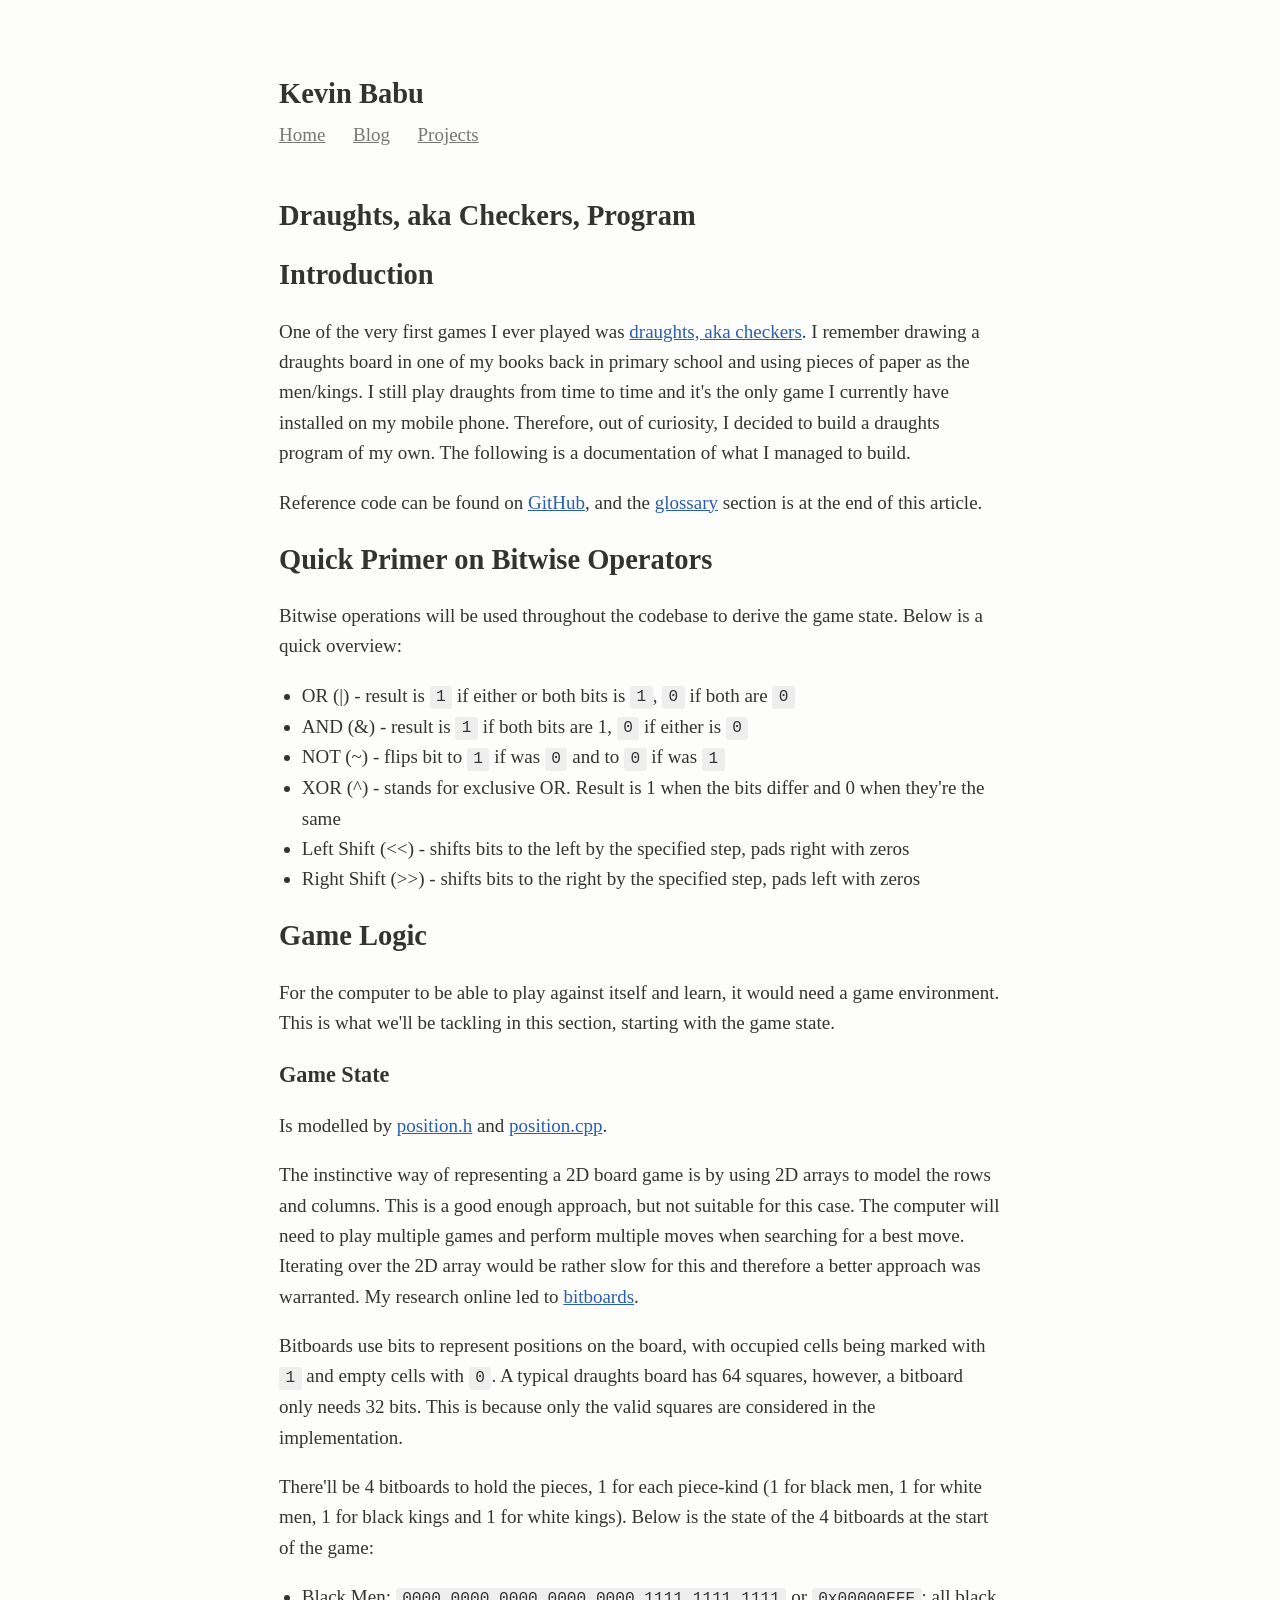
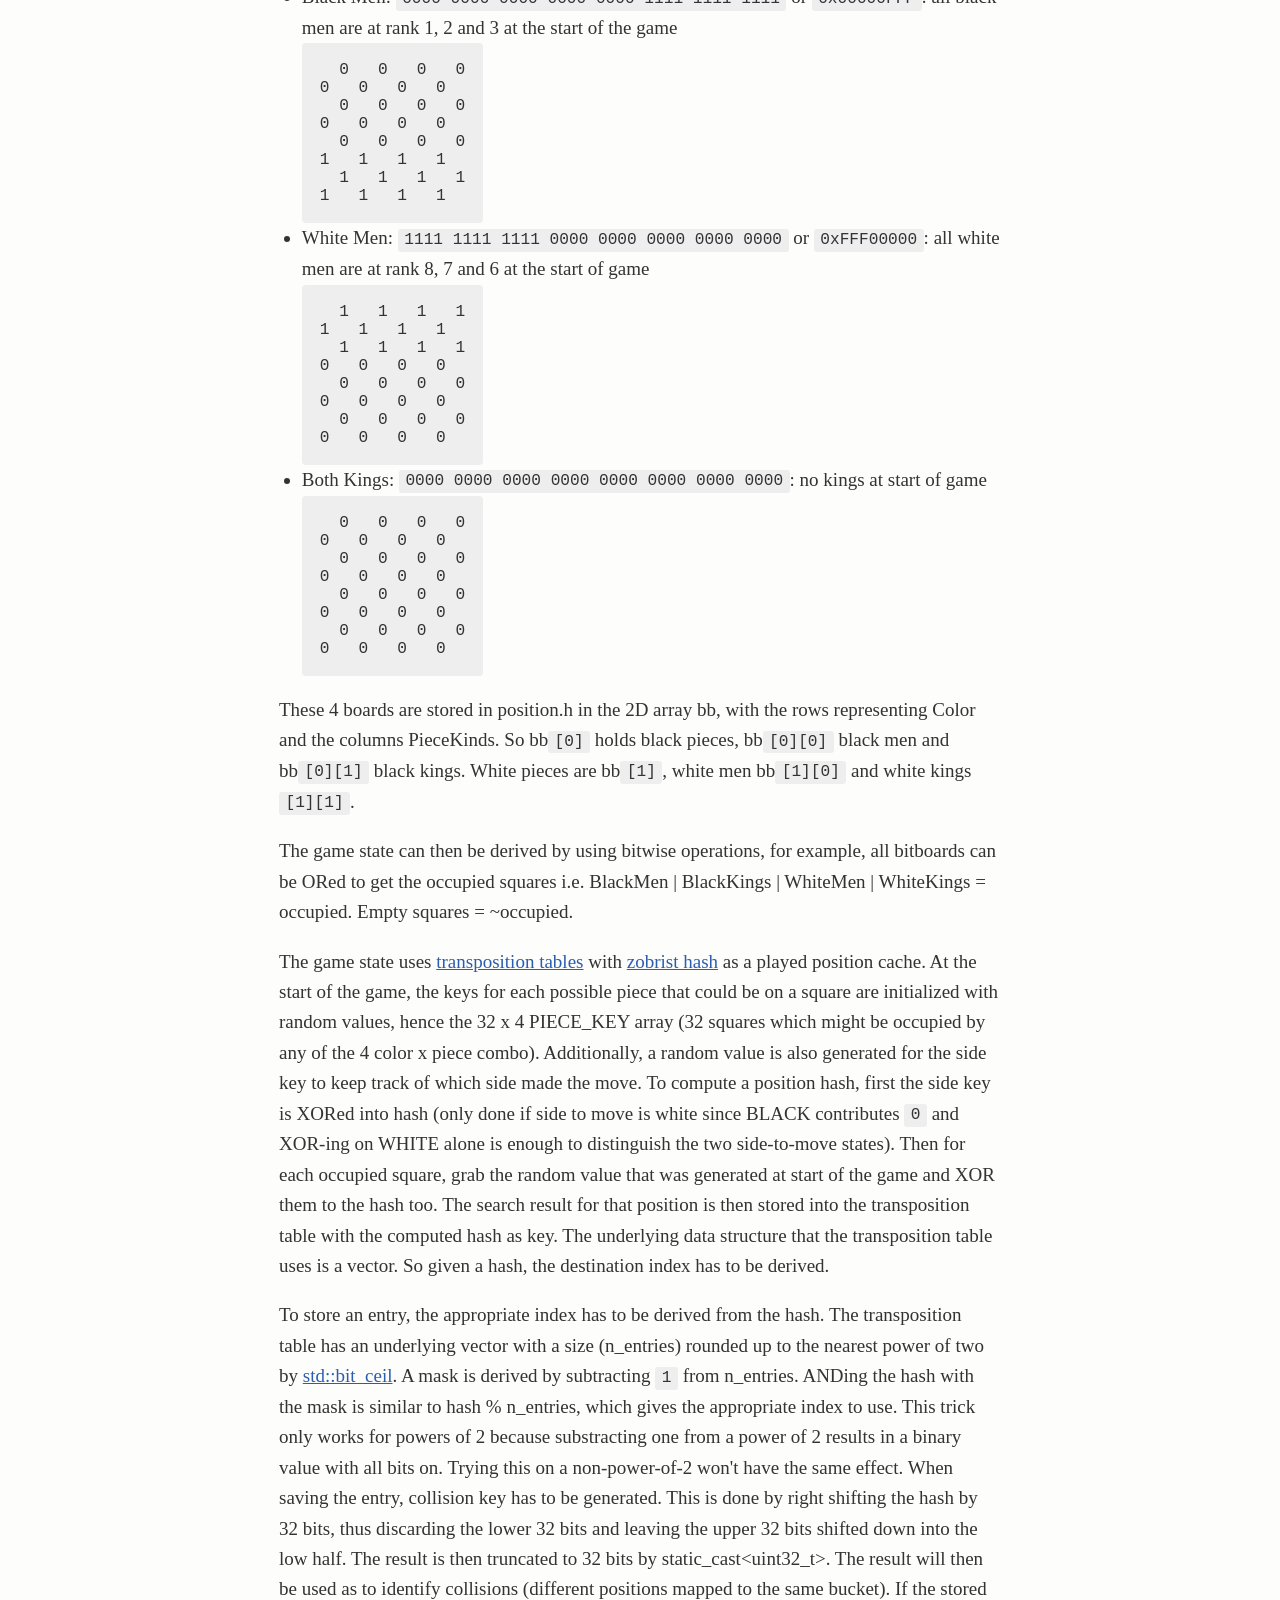
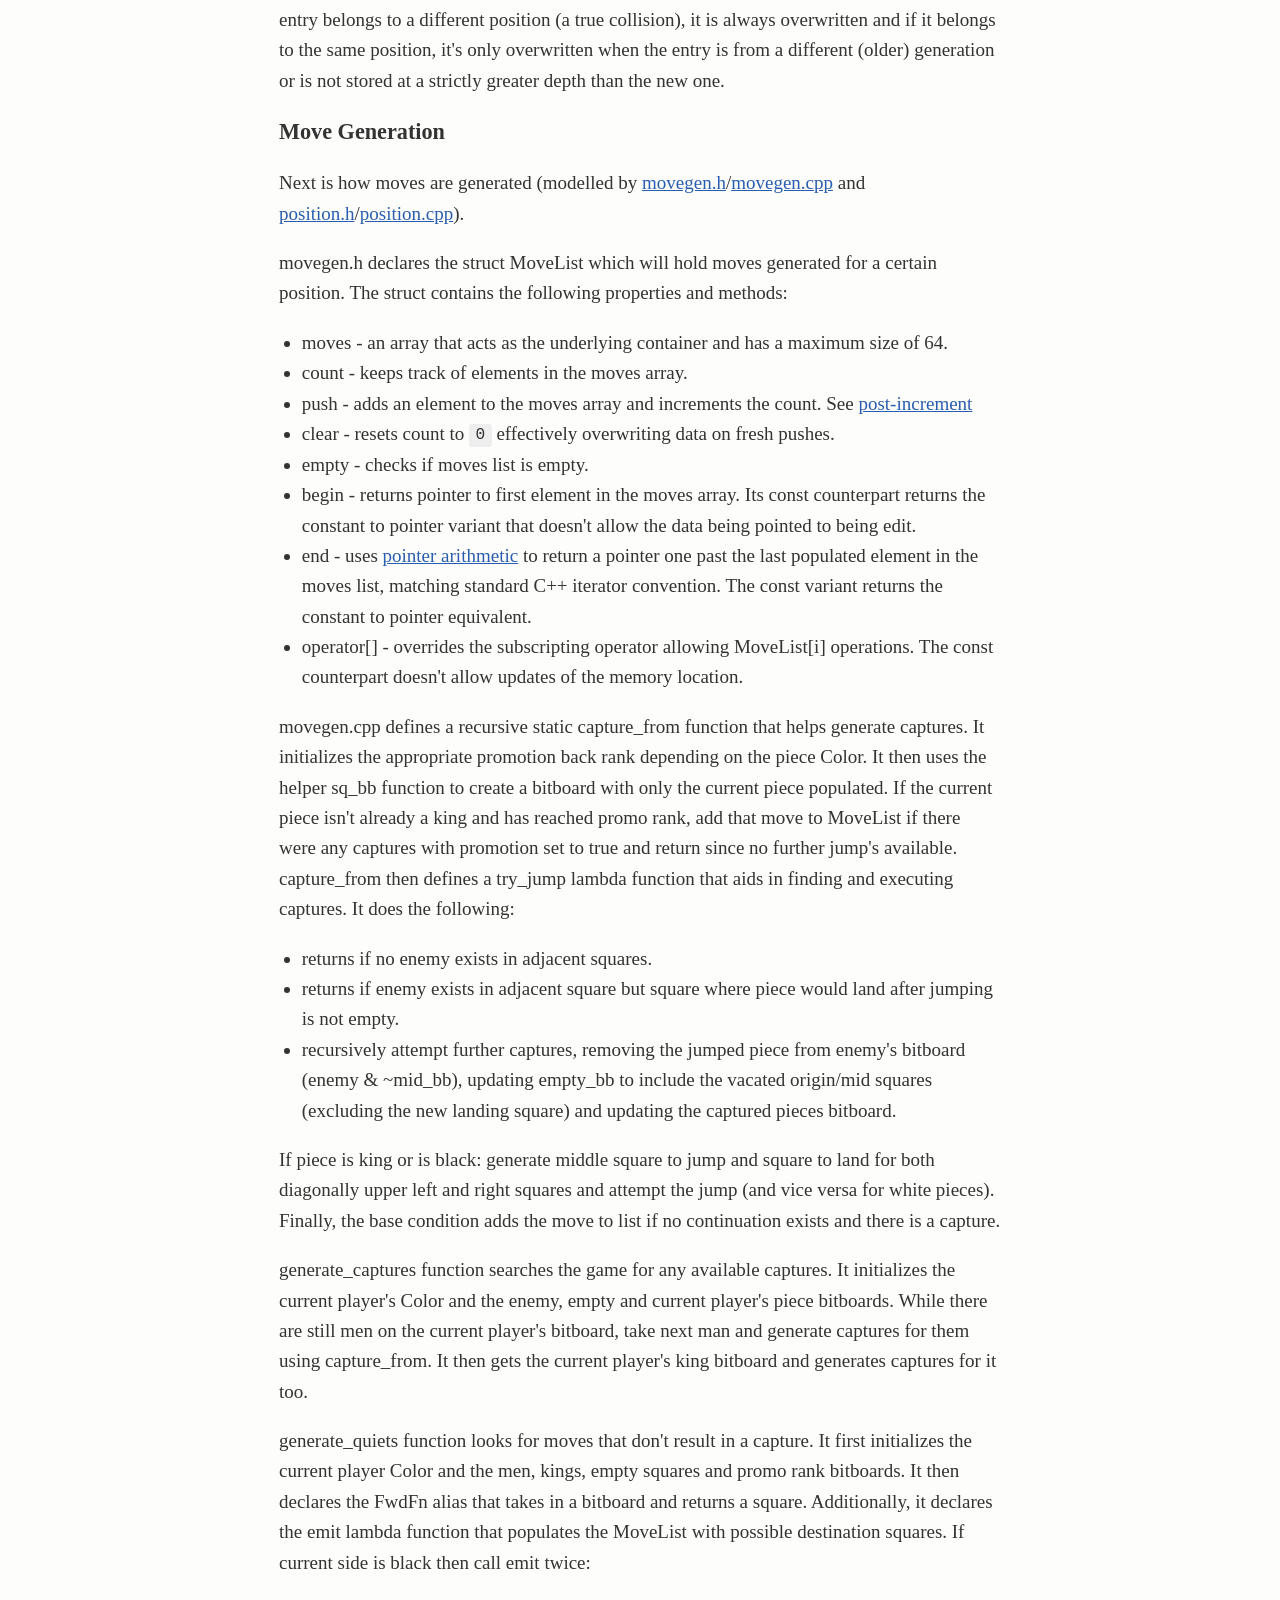
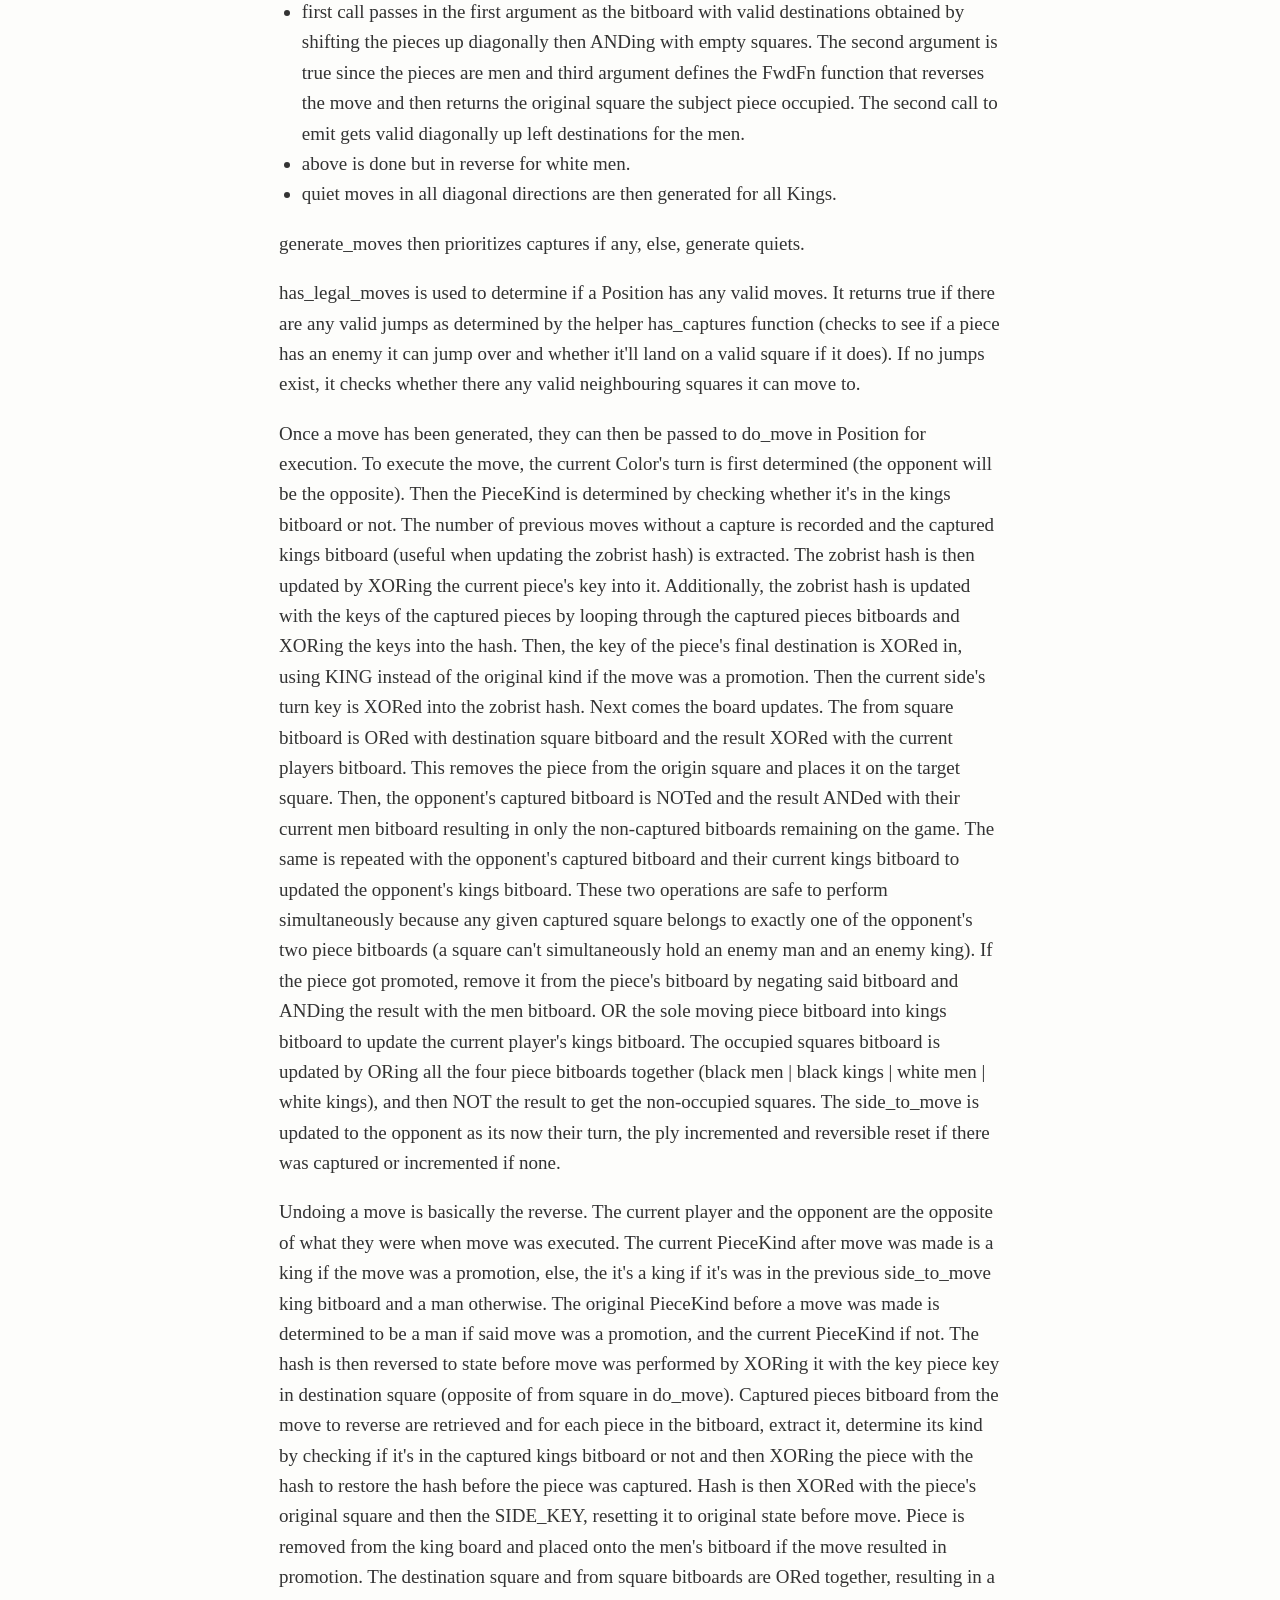
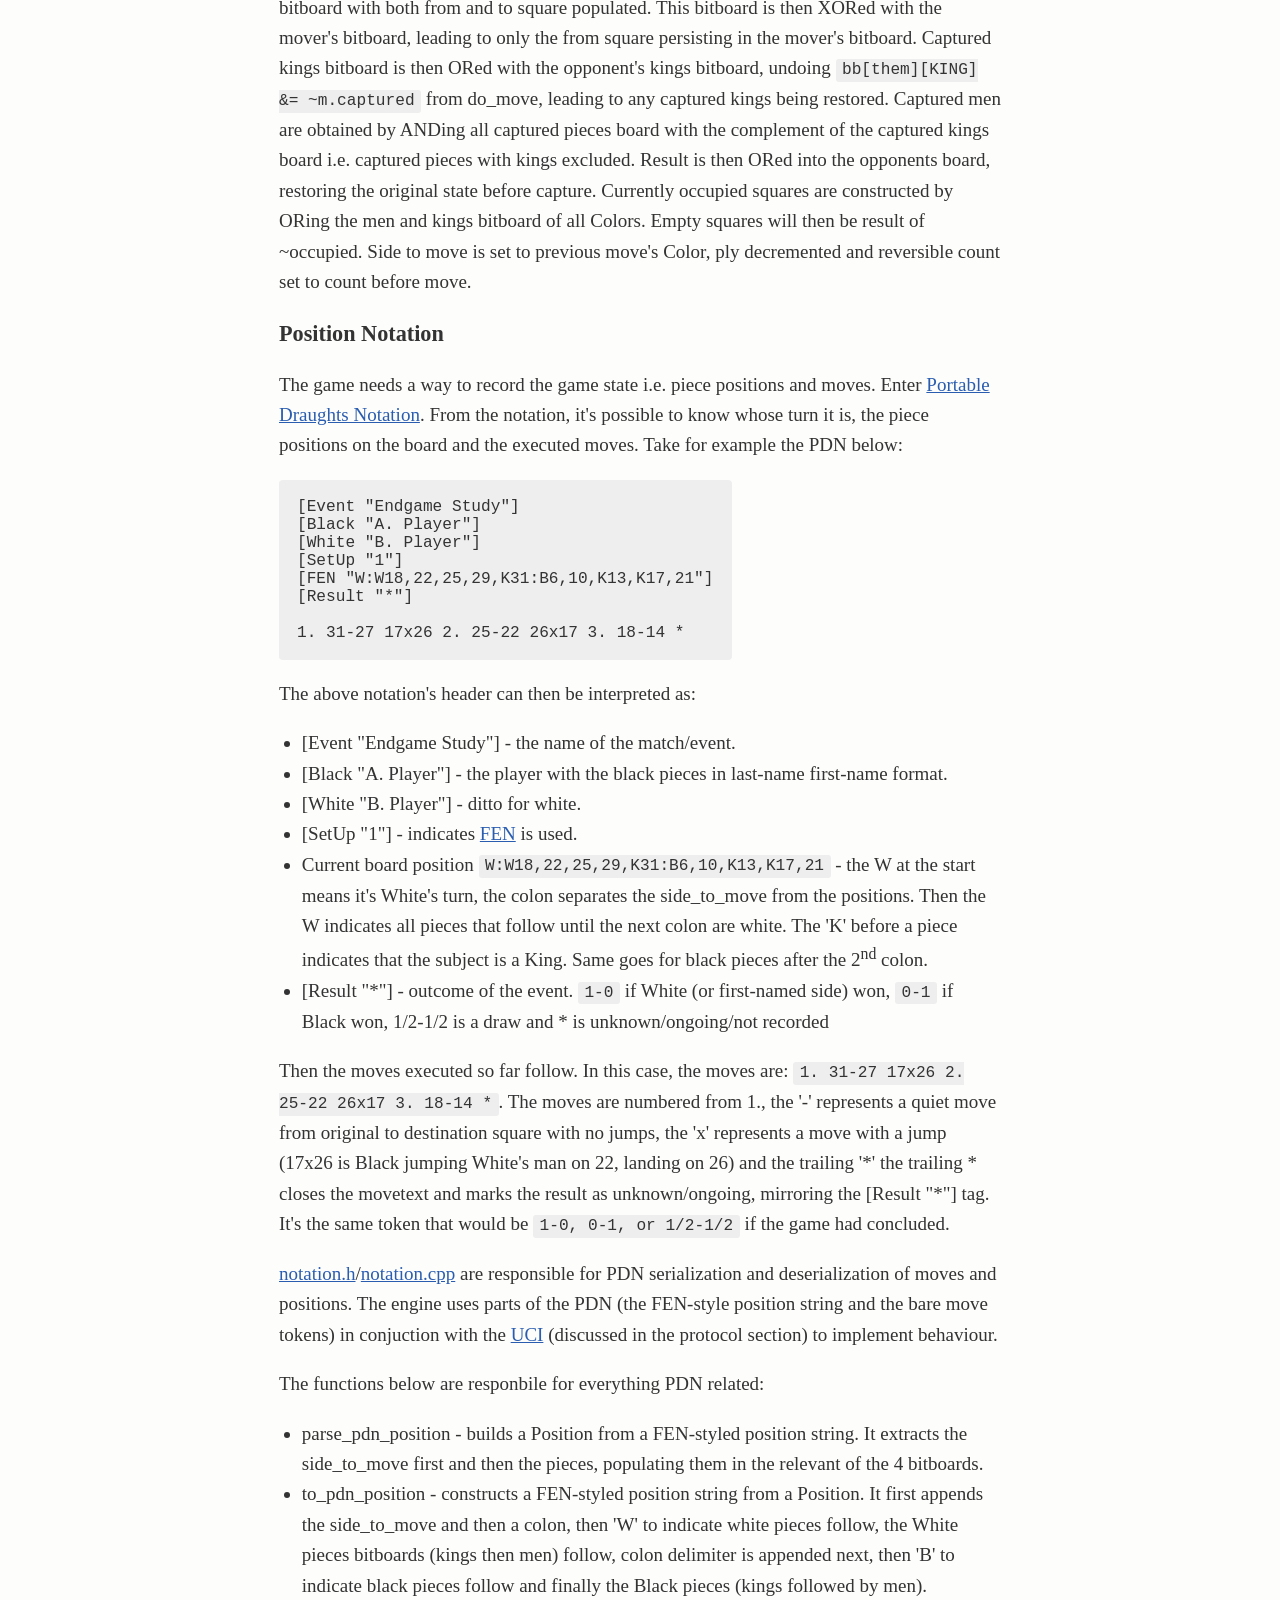
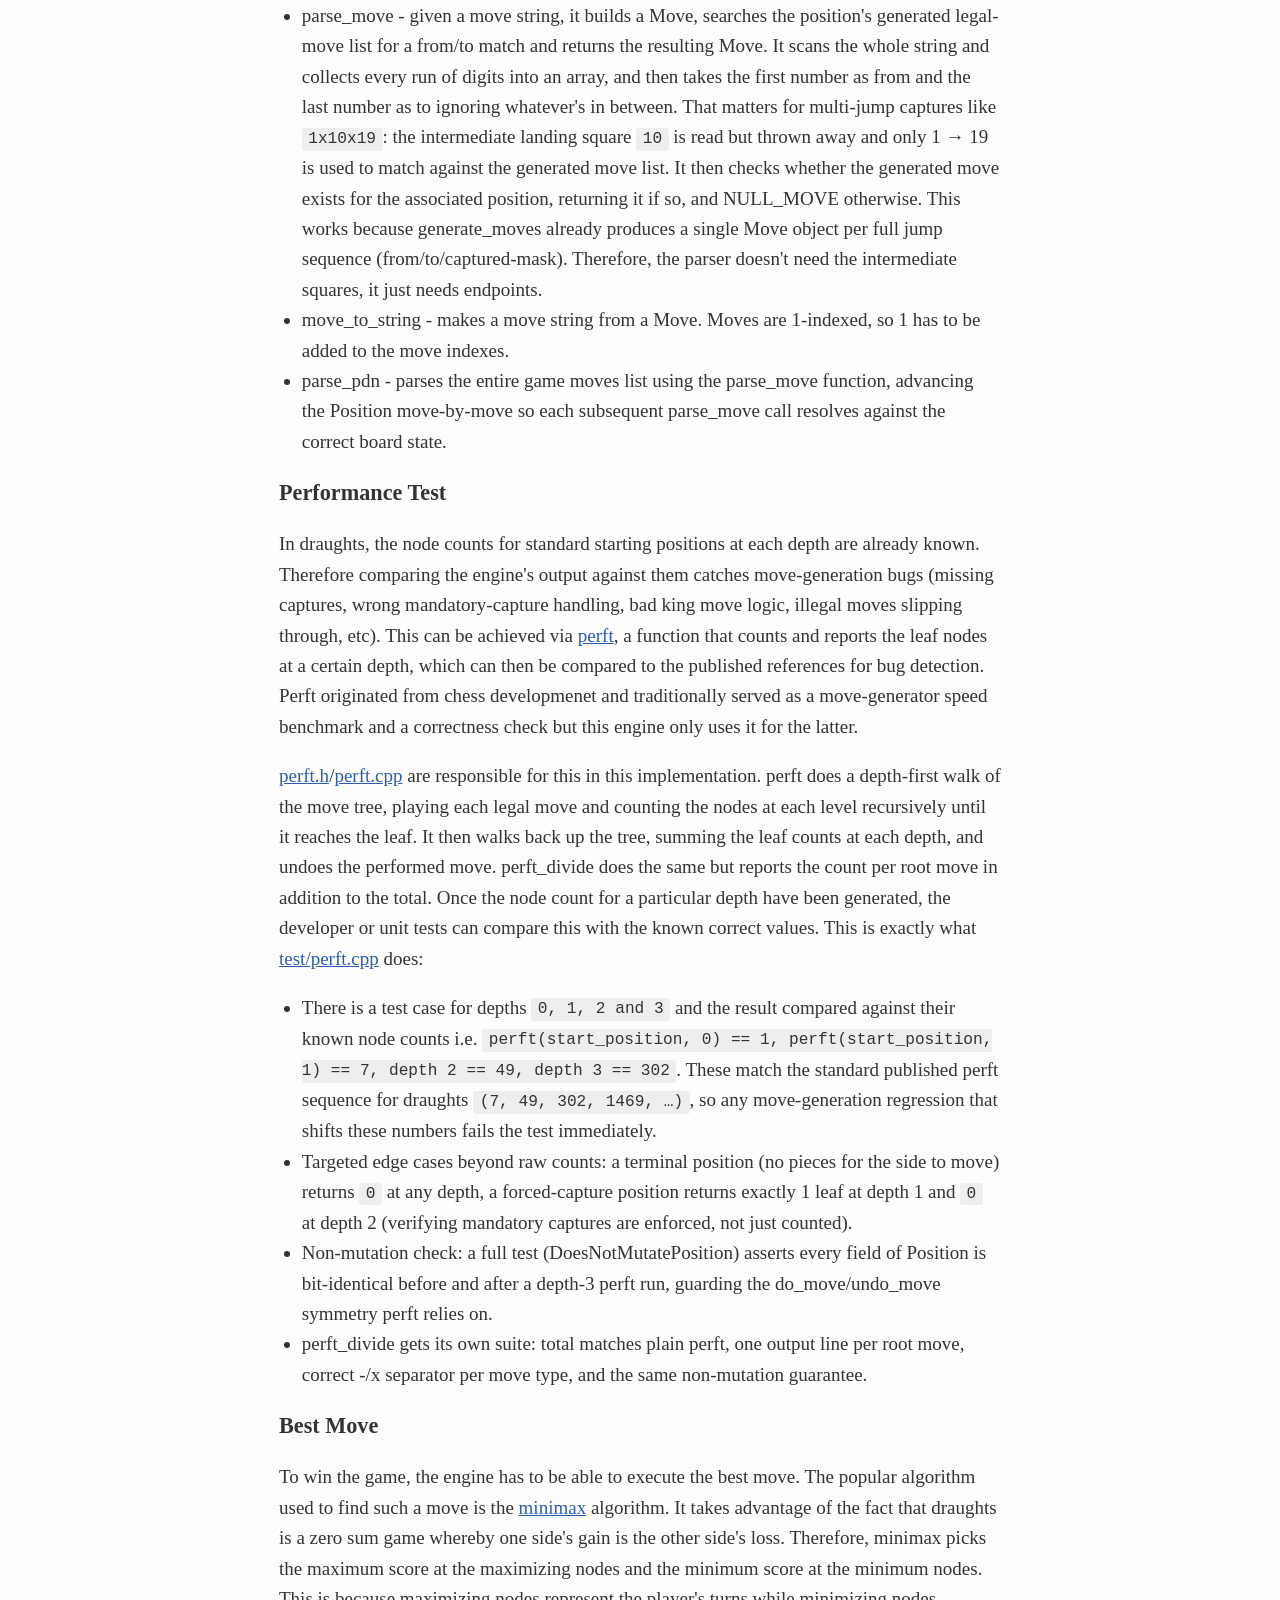
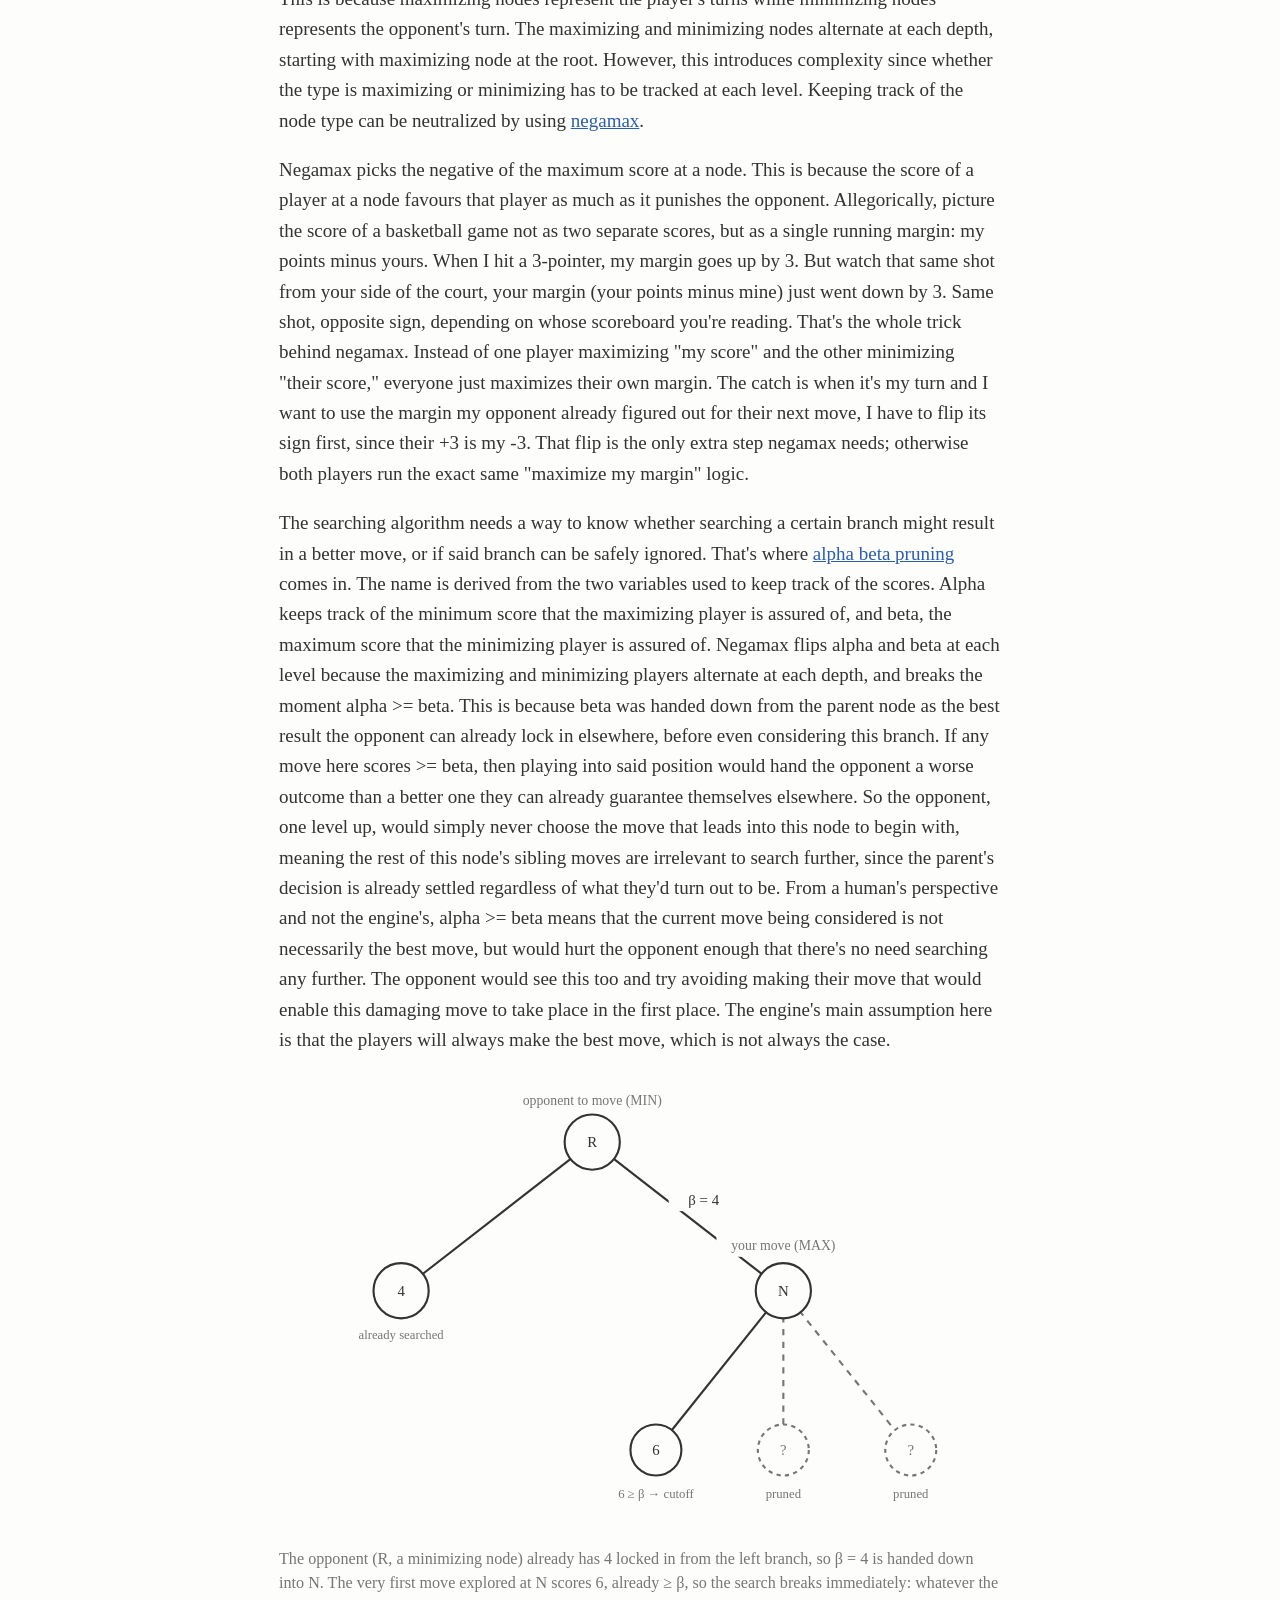
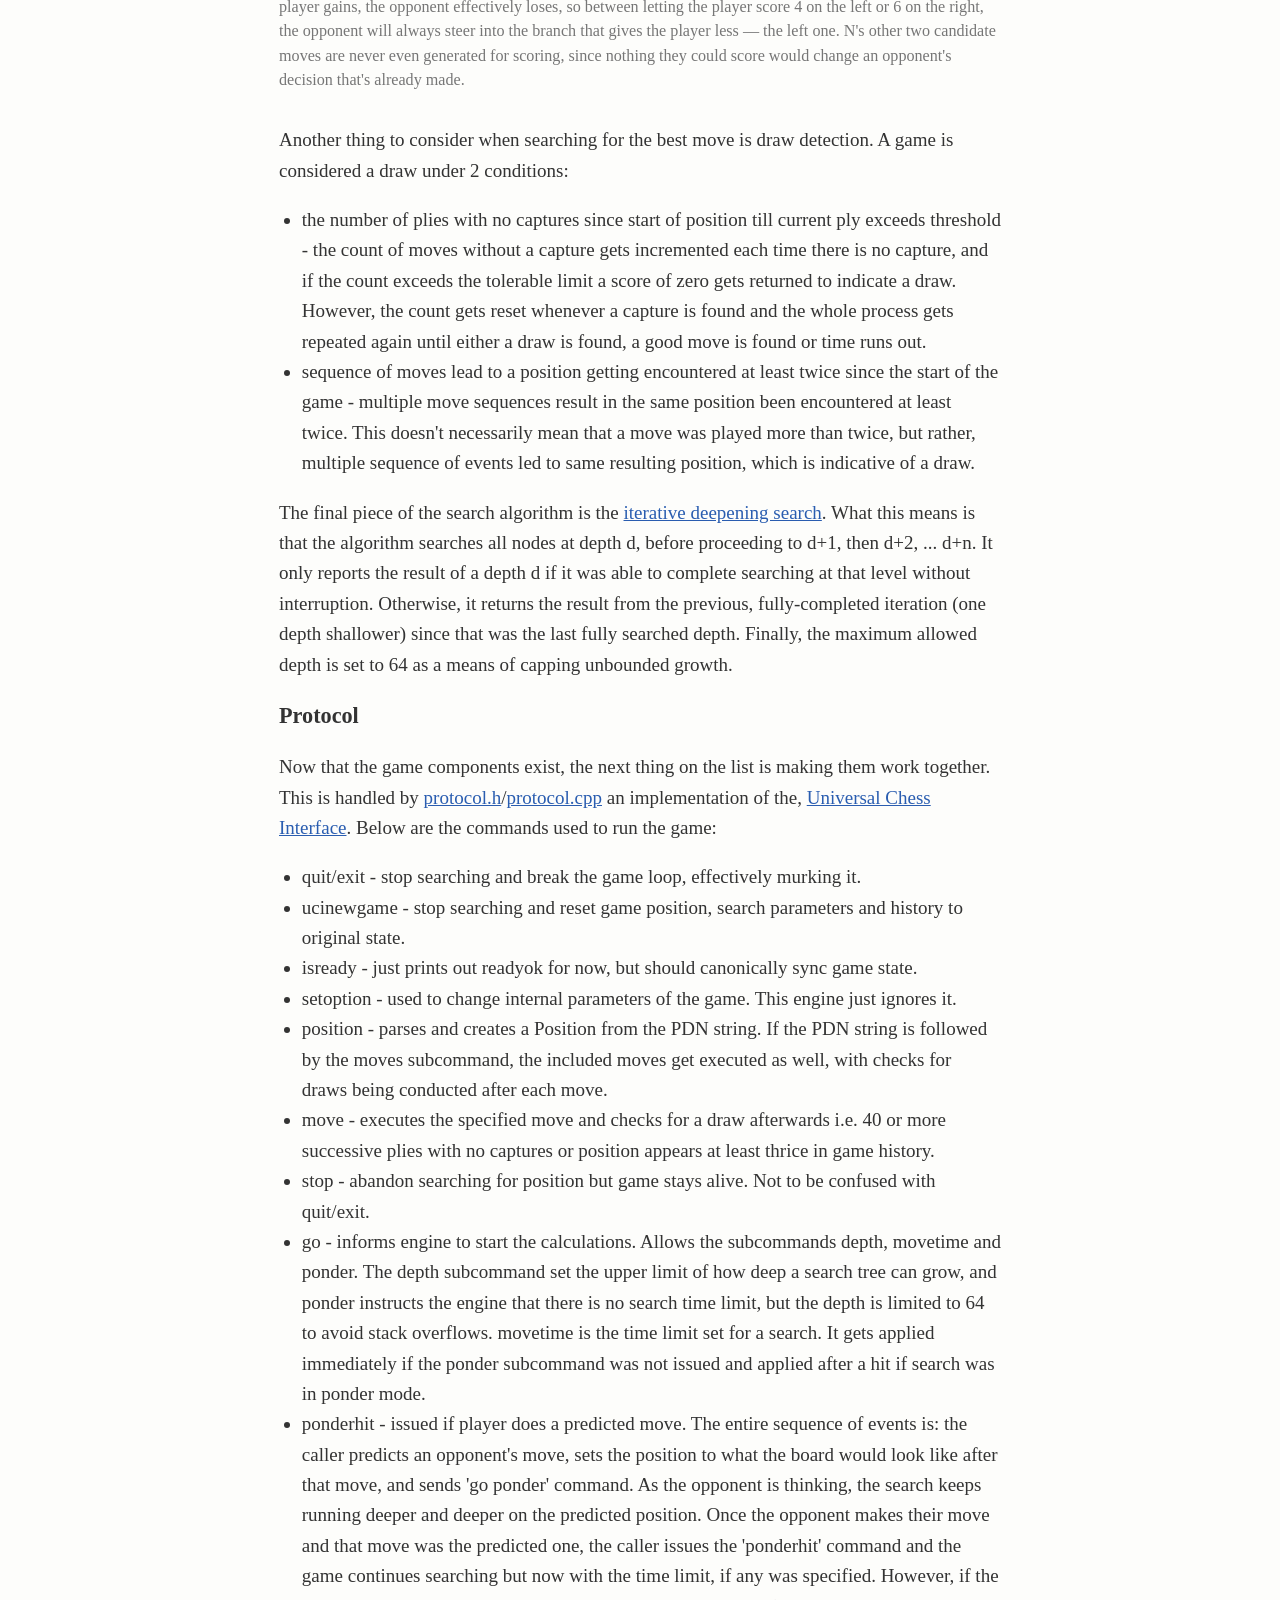
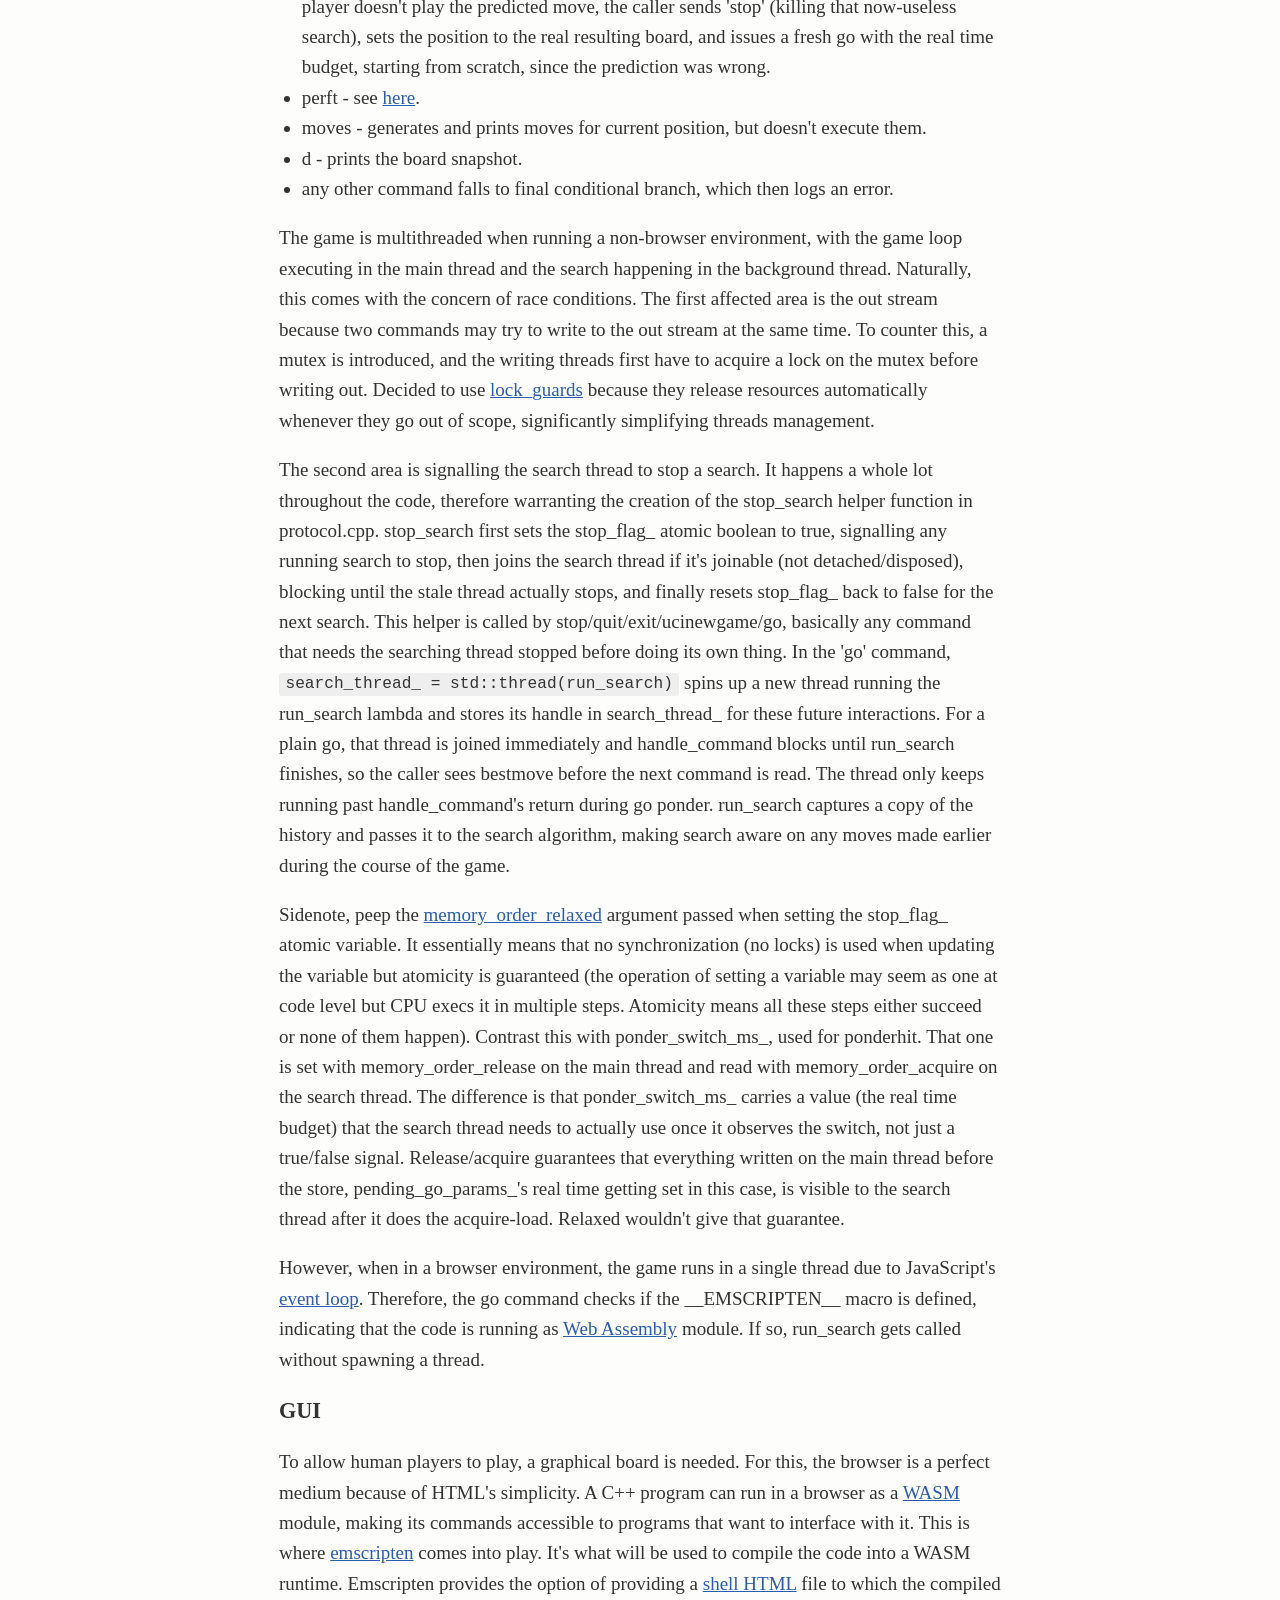
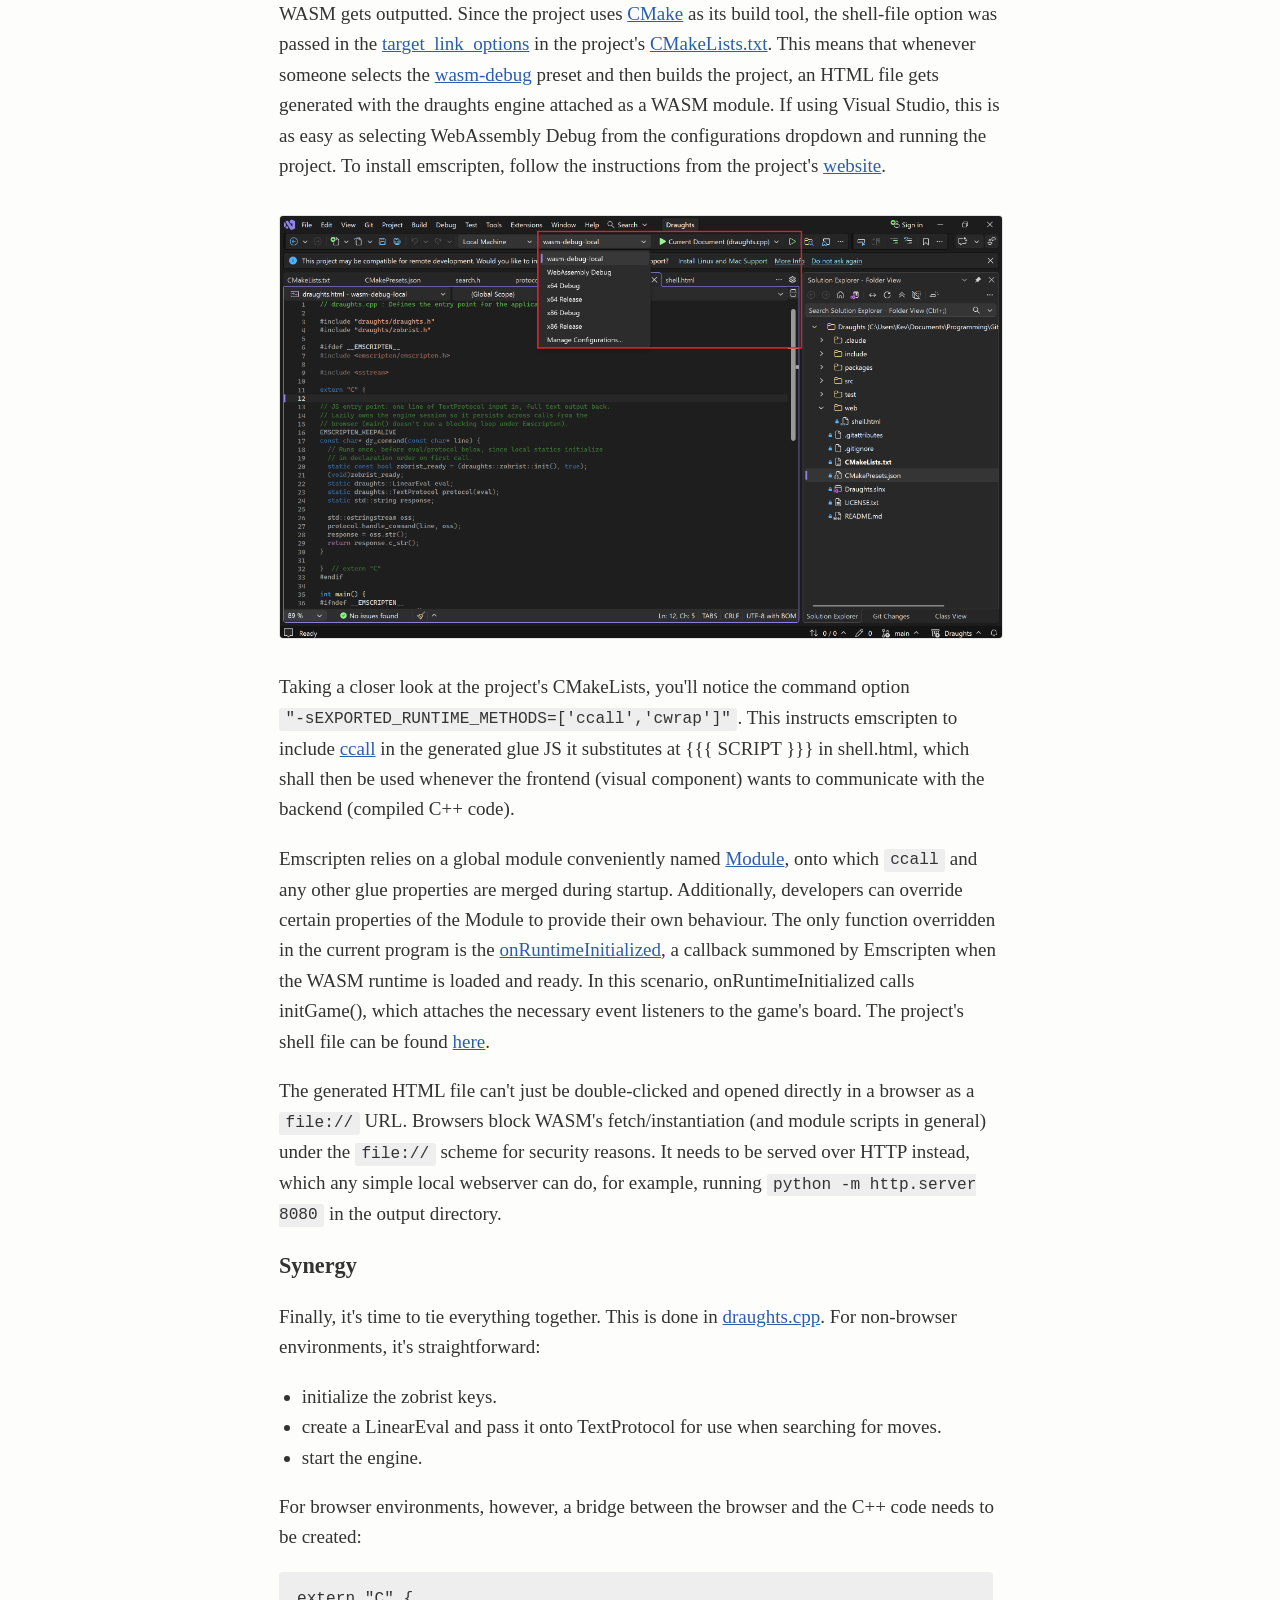
<file: blog/2026/09/draughts.html>
<!doctype html>
<html lang="en">

<head>
  <meta charset="utf-8" />
  <meta name="viewport" content="width=device-width, initial-scale=1" />
  <title>Draughts Mechanics — Kevin Babu</title>
  <link rel="stylesheet" href="../../../style.css" />
  <style>
    .tree-diagram {
      margin: 1.75em 0;
    }

    .tree-diagram svg {
      width: 100%;
      height: auto;
      display: block;
      font-family: Georgia, "Times New Roman", serif;
    }

    .tree-diagram figcaption {
      margin-top: 0.75em;
      color: var(--muted);
      font-size: 0.85em;
      line-height: 1.5;
    }

    .screenshot {
      display: block;
      margin: 1.75em auto;
      border: 1px solid var(--border);
      border-radius: 4px;
    }
  </style>
</head>

<body>
  <header>
    <h1><a href="../../../index.html">Kevin Babu</a></h1>
    <nav>
      <a href="../../../index.html">Home</a>
      <a href="../../index.html">Blog</a>
      <a href="../../../projects/index.html">Projects</a>
    </nav>
  </header>

  <main>
    <article>
      <h1>Draughts, aka Checkers, Program</h1>

      <div id="intro">
        <h2>Introduction</h2>

        <p>
          One of the very first games I ever played was
          <a href="https://en.wikipedia.org/wiki/Checkers" target="_blank">draughts, aka checkers</a>. I remember
          drawing a draughts board in one of my books back in
          primary school and using pieces of paper as the men/kings. I still
          play draughts from time to time and it's the only game I currently have
          installed on my mobile phone. Therefore, out of curiosity, I decided to build
          a draughts program of my own. The following is a documentation of what
          I managed to build.
        </p>
        <p>
          Reference code can be found on <a href="https://github.com/KevinMwita7/draughts" target="_blank">GitHub</a>,
          and the <a href="#glossary">glossary</a> section is at the end of this article.
        </p>
      </div>

      <div id="bitwise-ops">
        <h2>Quick Primer on Bitwise Operators</h2>
        <p>
          Bitwise operations will be used throughout the codebase to derive
          the game state. Below is a quick overview:
        </p>
        <ul>
          <li>
            OR (|) - result is <code>1</code> if either or both bits is
            <code>1</code>, <code>0</code> if both are <code>0</code>
          </li>
          <li>
            AND (&) - result is <code>1</code> if both bits are 1,
            <code>0</code> if either is <code>0</code>
          </li>
          <li>
            NOT (~) - flips bit to <code>1</code> if was <code>0</code> and to
            <code>0</code> if was <code>1</code>
          </li>
          <li>
            XOR (^) - stands for exclusive OR. Result is 1 when the bits
            differ and 0 when they're the same
          </li>
          <li>
            Left Shift (&lt;&lt;) - shifts bits to the left by the specified
            step, pads right with zeros
          </li>
          <li>
            Right Shift (&gt;&gt;) - shifts bits to the right by the specified
            step, pads left with zeros
          </li>
        </ul>
      </div>

      <div id="game-logic">
        <h2>Game Logic</h2>
        <p>
          For the computer to be able to play against itself and learn, it
          would need a game environment. This is what we'll be tackling in
          this section, starting with the game state.
        </p>

        <div id="game-state">
          <h3>Game State</h3>
          <p>
            Is modelled by
            <a href="https://github.com/KevinMwita7/draughts/blob/main/include/draughts/position.h"
              target="_blank">position.h</a>
            and
            <a href="https://github.com/KevinMwita7/draughts/blob/main/src/position.cpp">position.cpp</a>.
          </p>
          <p>
            The instinctive way of representing a 2D board game is by using 2D
            arrays to model the rows and columns. This is a good enough
            approach, but not suitable for this case. The computer will need
            to play multiple games and perform multiple moves when searching
            for a best move. Iterating over the 2D array would be rather slow
            for this and therefore a better approach was warranted. My
            research online led to
            <a href="https://3dkingdoms.com/checkers/bitboards.htm" target="_blank">bitboards</a>.
          </p>

          <p>
            Bitboards use bits to represent positions on the board, with
            occupied cells being marked with <code>1</code> and empty cells
            with <code>0</code>. A typical draughts board has 64 squares,
            however, a bitboard only needs 32 bits. This is because only the
            valid squares are considered in the implementation.
          </p>
          <p>
            There'll be 4 bitboards to hold the pieces, 1 for each piece-kind
            (1 for black men, 1 for white men, 1 for black kings and 1 for
            white kings). Below is the state of the 4 bitboards at the start
            of the game:
          </p>
          <ul>
            <li>
              Black Men:
              <code>0000 0000 0000 0000 0000 1111 1111 1111</code> or
              <code>0x00000FFF</code>: all black men are at rank 1, 2 and 3 at
              the start of the game
              <table class="codebox">
                <tbody>
                  <tr>
                    <td>
                      <pre>
  0   0   0   0
0   0   0   0
  0   0   0   0
0   0   0   0
  0   0   0   0
1   1   1   1
  1   1   1   1
1   1   1   1</pre>
                    </td>
                  </tr>
                </tbody>
              </table>
            </li>
            <li>
              White Men:
              <code>1111 1111 1111 0000 0000 0000 0000 0000</code> or
              <code>0xFFF00000</code>: all white men are at rank 8, 7 and 6 at
              the start of game
              <table class="codebox">
                <tbody>
                  <tr>
                    <td>
                      <pre>
  1   1   1   1
1   1   1   1
  1   1   1   1
0   0   0   0
  0   0   0   0
0   0   0   0
  0   0   0   0
0   0   0   0</pre>
                    </td>
                  </tr>
                </tbody>
              </table>
            </li>
            <li>
              Both Kings:
              <code>0000 0000 0000 0000 0000 0000 0000 0000</code>: no kings
              at start of game
              <table class="codebox">
                <tbody>
                  <tr>
                    <td>
                      <pre>
  0   0   0   0
0   0   0   0
  0   0   0   0
0   0   0   0
  0   0   0   0
0   0   0   0
  0   0   0   0
0   0   0   0</pre>
                    </td>
                  </tr>
                </tbody>
              </table>
            </li>
          </ul>
          <p>
            These 4 boards are stored in position.h in the 2D array bb, with
            the rows representing Color and the columns PieceKinds. So bb<code>[0]</code>
            holds black pieces, bb<code>[0][0]</code> black men and bb<code>[0][1]</code>
            black kings. White pieces are bb<code>[1]</code>, white men
            bb<code>[1][0]</code> and white kings <code>[1][1]</code>.
          </p>
          <p>
            The game state can then be derived by using bitwise operations,
            for example, all bitboards can be ORed to get the occupied squares
            i.e. BlackMen | BlackKings | WhiteMen | WhiteKings = occupied.
            Empty squares = ~occupied.
          </p>
          <p>
            The game state uses
            <a href="https://en.wikipedia.org/wiki/Transposition_table" target="_blank">transposition tables</a>
            with
            <a href="https://en.wikipedia.org/wiki/Zobrist_hashing" target="_blank">zobrist hash</a>
            as a played position cache. At the start of the game, the keys for
            each possible piece that could be on a square are initialized with
            random values, hence the 32 x 4 PIECE_KEY array (32 squares which
            might be occupied by any of the 4 color x piece combo).
            Additionally, a random value is also generated for the side key to
            keep track of which side made the move. To compute a position
            hash, first the side key is XORed into hash (only done if side to
            move is white since BLACK contributes <code>0</code> and XOR-ing
            on WHITE alone is enough to distinguish the two side-to-move
            states). Then for each occupied square, grab the random value that
            was generated at start of the game and XOR them to the hash too.
            The search result for that position is then stored into the
            transposition table with the computed hash as key. The underlying
            data structure that the transposition table uses is a vector. So
            given a hash, the destination index has to be derived.
          </p>
          <p>
            To store an entry, the appropriate index has to be derived from
            the hash. The transposition table has an underlying vector with a
            size (n_entries) rounded up to the nearest power of two by
            <a href="https://en.cppreference.com/cpp/numeric/bit_ceil">std::bit_ceil</a>. A mask is derived by
            subtracting <code>1</code> from n_entries.
            ANDing the hash with the mask is similar to hash % n_entries,
            which gives the appropriate index to use. This trick only works
            for powers of 2 because substracting one from a power of 2 results
            in a binary value with all bits on. Trying this on a
            non-power-of-2 won't have the same effect. When saving the entry,
            collision key has to be generated. This is done by right shifting
            the hash by 32 bits, thus discarding the lower 32 bits and leaving
            the upper 32 bits shifted down into the low half. The result is
            then truncated to 32 bits by static_cast&lt;uint32_t&gt;. The
            result will then be used as to identify collisions (different
            positions mapped to the same bucket). If the stored entry belongs
            to a different position (a true collision), it is always
            overwritten and if it belongs to the same position, it's only
            overwritten when the entry is from a different (older) generation
            or is not stored at a strictly greater depth than the new one.
          </p>
        </div>
        <div id="movegen">
          <h3>Move Generation</h3>
          <p>
            Next is how moves are generated (modelled by
            <a href="https://github.com/KevinMwita7/draughts/blob/main/include/draughts/movegen.h"
              target="_blank">movegen.h</a>/<a href="https://github.com/KevinMwita7/draughts/blob/main/src/movegen.cpp"
              target="_blank">movegen.cpp</a>
            and
            <a href="https://github.com/KevinMwita7/draughts/blob/main/include/draughts/position.h"
              target="_blank">position.h</a>/<a
              href="https://github.com/KevinMwita7/draughts/blob/main/src/position.cpp"
              target="_blank">position.cpp</a>).
          </p>
          <p>
            movegen.h declares the struct MoveList which will hold moves
            generated for a certain position. The struct contains the
            following properties and methods:
          </p>
          <ul>
            <li>
              moves - an array that acts as the underlying container and has a
              maximum size of 64.
            </li>
            <li>count - keeps track of elements in the moves array.</li>
            <li>
              push - adds an element to the moves array and increments the
              count. See
              <a href="https://www.geeksforgeeks.org/cpp/pre-increment-and-post-increment-in-c/"
                target="_blank">post-increment</a>
            </li>
            <li>
              clear - resets count to <code>0</code> effectively overwriting
              data on fresh pushes.
            </li>
            <li>empty - checks if moves list is empty.</li>
            <li>
              begin - returns pointer to first element in the moves array. Its
              const counterpart returns the constant to pointer variant that
              doesn't allow the data being pointed to being edit.
            </li>
            <li>
              end - uses
              <a href="https://www.geeksforgeeks.org/c/pointer-arithmetics-in-c-with-examples/" target="_blank">pointer
                arithmetic</a>
              to return a pointer one past the last populated element in the
              moves list, matching standard C++ iterator convention. The const
              variant returns the constant to pointer equivalent.
            </li>
            <li>
              operator[] - overrides the subscripting operator allowing
              MoveList[i] operations. The const counterpart doesn't allow
              updates of the memory location.
            </li>
          </ul>
          <p>
            movegen.cpp defines a recursive static capture_from function that
            helps generate captures. It initializes the appropriate promotion
            back rank depending on the piece Color. It then uses the helper
            sq_bb function to create a bitboard with only the current piece
            populated. If the current piece isn't already a king and has
            reached promo rank, add that move to MoveList if there were any
            captures with promotion set to true and return since no further
            jump's available. capture_from then defines a try_jump lambda
            function that aids in finding and executing captures. It does the
            following:
            <span>
              <ul>
                <li>returns if no enemy exists in adjacent squares.</li>
                <li>
                  returns if enemy exists in adjacent square but square where
                  piece would land after jumping is not empty.
                </li>
                <li>
                  recursively attempt further captures, removing the jumped
                  piece from enemy's bitboard (enemy & ~mid_bb), updating
                  empty_bb to include the vacated origin/mid squares
                  (excluding the new landing square) and updating the captured
                  pieces bitboard.
                </li>
              </ul>
            </span>
            If piece is king or is black: generate middle square to jump and
            square to land for both diagonally upper left and right squares
            and attempt the jump (and vice versa for white pieces). Finally,
            the base condition adds the move to list if no continuation exists
            and there is a capture.
          </p>
          <p>
            generate_captures function searches the game for any available
            captures. It initializes the current player's Color and the enemy,
            empty and current player's piece bitboards. While there are still
            men on the current player's bitboard, take next man and generate
            captures for them using capture_from. It then gets the current
            player's king bitboard and generates captures for it too.
          </p>
          <p>
            generate_quiets function looks for moves that don't result in a
            capture. It first initializes the current player Color and the
            men, kings, empty squares and promo rank bitboards. It then
            declares the FwdFn alias that takes in a bitboard and returns a
            square. Additionally, it declares the emit lambda function that
            populates the MoveList with possible destination squares. If
            current side is black then call emit twice:
            <span>
              <ul>
                <li>
                  first call passes in the first argument as the bitboard with
                  valid destinations obtained by shifting the pieces up
                  diagonally then ANDing with empty squares. The second
                  argument is true since the pieces are men and third argument
                  defines the FwdFn function that reverses the move and then
                  returns the original square the subject piece occupied. The
                  second call to emit gets valid diagonally up left
                  destinations for the men.
                </li>
                <li>above is done but in reverse for white men.</li>
                <li>
                  quiet moves in all diagonal directions are then generated
                  for all Kings.
                </li>
              </ul>
            </span>
          </p>
          <p>
            generate_moves then prioritizes captures if any, else, generate
            quiets.
          </p>
          <p>
            has_legal_moves is used to determine if a Position has any valid
            moves. It returns true if there are any valid jumps as determined
            by the helper has_captures function (checks to see if a piece has
            an enemy it can jump over and whether it'll land on a valid square
            if it does). If no jumps exist, it checks whether there any valid
            neighbouring squares it can move to.
          </p>
          <p>
            Once a move has been generated, they can then be passed to do_move
            in Position for execution. To execute the move, the current
            Color's turn is first determined (the opponent will be the
            opposite). Then the PieceKind is determined by checking whether
            it's in the kings bitboard or not. The number of previous moves
            without a capture is recorded and the captured kings bitboard
            (useful when updating the zobrist hash) is extracted. The zobrist
            hash is then updated by XORing the current piece's key into it.
            Additionally, the zobrist hash is updated with the keys of the
            captured pieces by looping through the captured pieces bitboards
            and XORing the keys into the hash. Then, the key of the piece's
            final destination is XORed in, using KING instead of the original
            kind if the move was a promotion. Then the current side's turn key
            is XORed into the zobrist hash. Next comes the board updates. The
            from square bitboard is ORed with destination square bitboard and
            the result XORed with the current players bitboard. This removes
            the piece from the origin square and places it on the target
            square. Then, the opponent's captured bitboard is NOTed and the
            result ANDed with their current men bitboard resulting in only the
            non-captured bitboards remaining on the game. The same is repeated
            with the opponent's captured bitboard and their current kings
            bitboard to updated the opponent's kings bitboard. These two
            operations are safe to perform simultaneously because any given
            captured square belongs to exactly one of the opponent's two piece
            bitboards (a square can't simultaneously hold an enemy man and an
            enemy king). If the piece got promoted, remove it from the piece's
            bitboard by negating said bitboard and ANDing the result with the
            men bitboard. OR the sole moving piece bitboard into kings
            bitboard to update the current player's kings bitboard. The
            occupied squares bitboard is updated by ORing all the four piece
            bitboards together (black men | black kings | white men | white
            kings), and then NOT the result to get the non-occupied squares.
            The side_to_move is updated to the opponent as its now their turn,
            the ply incremented and reversible reset if there was captured or
            incremented if none.
          </p>
          <p>
            Undoing a move is basically the reverse. The current player and
            the opponent are the opposite of what they were when move was
            executed. The current PieceKind after move was made is a king if
            the move was a promotion, else, the it's a king if it's was in the
            previous side_to_move king bitboard and a man otherwise. The
            original PieceKind before a move was made is determined to be a
            man if said move was a promotion, and the current PieceKind if
            not. The hash is then reversed to state before move was performed
            by XORing it with the key piece key in destination square
            (opposite of from square in do_move). Captured pieces bitboard
            from the move to reverse are retrieved and for each piece in the
            bitboard, extract it, determine its kind by checking if it's in
            the captured kings bitboard or not and then XORing the piece with
            the hash to restore the hash before the piece was captured. Hash
            is then XORed with the piece's original square and then the
            SIDE_KEY, resetting it to original state before move. Piece is
            removed from the king board and placed onto the men's bitboard if
            the move resulted in promotion. The destination square and from
            square bitboards are ORed together, resulting in a bitboard with
            both from and to square populated. This bitboard is then XORed
            with the mover's bitboard, leading to only the from square
            persisting in the mover's bitboard. Captured kings bitboard is
            then ORed with the opponent's kings bitboard, undoing
            <code>bb[them][KING] &= ~m.captured</code> from do_move, leading
            to any captured kings being restored. Captured men are obtained by
            ANDing all captured pieces board with the complement of the
            captured kings board i.e. captured pieces with kings excluded.
            Result is then ORed into the opponents board, restoring the
            original state before capture. Currently occupied squares are
            constructed by ORing the men and kings bitboard of all Colors.
            Empty squares will then be result of ~occupied. Side to move is
            set to previous move's Color, ply decremented and reversible count
            set to count before move.
          </p>
        </div>
        <div id="notation">
          <h3>Position Notation</h3>
          <p>
            The game needs a way to record the game state i.e. piece positions
            and moves. Enter
            <a href="https://en.wikipedia.org/wiki/Portable_Draughts_Notation" target="_blank">Portable Draughts
              Notation</a>. From the notation, it's possible to know whose turn it is, the
            piece positions on the board and the executed moves. Take for
            example the PDN below:
          </p>
          <table class="codebox">
            <tbody>
              <tr>
                <td>
                  <pre>
[Event "Endgame Study"]
[Black "A. Player"]
[White "B. Player"]
[SetUp "1"]
[FEN "W:W18,22,25,29,K31:B6,10,K13,K17,21"]
[Result "*"]

1. 31-27 17x26 2. 25-22 26x17 3. 18-14 *</pre>
                </td>
              </tr>
            </tbody>
          </table>
          <p>The above notation's header can then be interpreted as:</p>
          <ul>
            <li>[Event "Endgame Study"] - the name of the match/event.</li>
            <li>
              [Black "A. Player"] - the player with the black pieces in
              last-name first-name format.
            </li>
            <li>[White "B. Player"] - ditto for white.</li>
            <li>
              [SetUp "1"] - indicates
              <a href="https://en.wikipedia.org/wiki/Forsyth%E2%80%93Edwards_Notation" target="_blank">FEN</a>
              is used.
            </li>
            <li>
              Current board position
              <code>W:W18,22,25,29,K31:B6,10,K13,K17,21</code> - the W at the
              start means it's White's turn, the colon separates the
              side_to_move from the positions. Then the W indicates all pieces
              that follow until the next colon are white. The 'K' before a
              piece indicates that the subject is a King. Same goes for black
              pieces after the 2<sup>nd</sup>
              colon.
            </li>
            <li>
              [Result "*"] - outcome of the event. <code>1-0</code> if White
              (or first-named side) won, <code>0-1</code> if Black won,
              1/2-1/2 is a draw and * is unknown/ongoing/not recorded
            </li>
          </ul>
          <p>
            Then the moves executed so far follow. In this case, the moves
            are:
            <code>1. 31-27 17x26 2. 25-22 26x17 3. 18-14 *</code>. The moves
            are numbered from 1., the '-' represents a quiet move from
            original to destination square with no jumps, the 'x' represents a
            move with a jump (17x26 is Black jumping White's man on 22,
            landing on 26) and the trailing '*' the trailing * closes the
            movetext and marks the result as unknown/ongoing, mirroring the
            [Result "*"] tag. It's the same token that would be
            <code>1-0, 0-1, or 1/2-1/2</code> if the game had concluded.
          </p>
          <p>
            <a href="https://github.com/KevinMwita7/draughts/blob/main/include/draughts/notation.h"
              target="_blank">notation.h</a>/<a
              href="https://github.com/KevinMwita7/draughts/blob/main/src/notation.cpp" target="_blank">notation.cpp</a>
            are responsible for PDN serialization and deserialization of moves
            and positions. The engine uses parts of the PDN (the FEN-style
            position string and the bare move tokens) in conjuction with the
            <a href="https://en.wikipedia.org/wiki/Universal_Chess_Interface" target="_blank">UCI</a>
            (discussed in the protocol section) to implement behaviour.
          </p>
          <p>
            The functions below are responbile for everything PDN related:
          </p>
          <ul>
            <li>
              parse_pdn_position - builds a Position from a FEN-styled
              position string. It extracts the side_to_move first and then the
              pieces, populating them in the relevant of the 4 bitboards.
            </li>
            <li>
              to_pdn_position - constructs a FEN-styled position string from a
              Position. It first appends the side_to_move and then a colon,
              then 'W' to indicate white pieces follow, the White pieces
              bitboards (kings then men) follow, colon delimiter is appended
              next, then 'B' to indicate black pieces follow and finally the
              Black pieces (kings followed by men).
            </li>
            <li>
              parse_move - given a move string, it builds a Move, searches the
              position's generated legal-move list for a from/to match and
              returns the resulting Move. It scans the whole string and
              collects every run of digits into an array, and then takes the
              first number as from and the last number as to ignoring
              whatever's in between. That matters for multi-jump captures like
              <code>1x10x19</code>: the intermediate landing square
              <code>10</code> is read but thrown away and only 1 &rarr; 19 is
              used to match against the generated move list. It then checks
              whether the generated move exists for the associated position,
              returning it if so, and NULL_MOVE otherwise. This works because
              generate_moves already produces a single Move object per full
              jump sequence (from/to/captured-mask). Therefore, the parser
              doesn't need the intermediate squares, it just needs endpoints.
            </li>
            <li>
              move_to_string - makes a move string from a Move. Moves are
              1-indexed, so 1 has to be added to the move indexes.
            </li>
            <li>
              parse_pdn - parses the entire game moves list using the
              parse_move function, advancing the Position move-by-move so each
              subsequent parse_move call resolves against the correct board
              state.
            </li>
          </ul>
        </div>
        <div id="perft">
          <h3>Performance Test</h3>
          <p>
            In draughts, the node counts for standard starting positions at
            each depth are already known. Therefore comparing the engine's
            output against them catches move-generation bugs (missing
            captures, wrong mandatory-capture handling, bad king move logic,
            illegal moves slipping through, etc). This can be achieved via
            <a href="https://chessprogramming.org/Perft" target="_blank">perft</a>, a function that counts and reports
            the leaf nodes at a certain
            depth, which can then be compared to the published references for
            bug detection. Perft originated from chess developmenet and
            traditionally served as a move-generator speed benchmark and a
            correctness check but this engine only uses it for the latter.
          </p>
          <p id="perft-explainer">
            <a href="https://github.com/KevinMwita7/draughts/blob/main/include/draughts/perft.h"
              target="_blank">perft.h</a>/<a href="https://github.com/KevinMwita7/draughts/blob/main/src/perft.cpp"
              target="_blank">perft.cpp</a>
            are responsible for this in this implementation. perft does a
            depth-first walk of the move tree, playing each legal move and
            counting the nodes at each level recursively until it reaches the
            leaf. It then walks back up the tree, summing the leaf counts at
            each depth, and undoes the performed move. perft_divide does the
            same but reports the count per root move in addition to the total.
            Once the node count for a particular depth have been generated,
            the developer or unit tests can compare this with the known
            correct values. This is exactly what
            <a href="https://github.com/KevinMwita7/draughts/blob/main/test/perft.cpp"
              target="_blank">test/perft.cpp</a>
            does:
          </p>
          <ul>
            <li>
              There is a test case for depths <code>0, 1, 2 and 3</code> and
              the result compared against their known node counts i.e.
              <code>
                  perft(start_position, 0) == 1, perft(start_position, 1) == 7,
                  depth 2 == 49, depth 3 == 302</code>. These match the standard published perft sequence for
              draughts <code>(7, 49, 302, 1469, …)</code>, so any
              move-generation regression that shifts these numbers fails the
              test immediately.
            </li>
            <li>
              Targeted edge cases beyond raw counts: a terminal position (no
              pieces for the side to move) returns <code>0</code> at any
              depth, a forced-capture position returns exactly 1 leaf at depth
              1 and <code>0</code>
              at depth 2 (verifying mandatory captures are enforced, not just
              counted).
            </li>
            <li>
              Non-mutation check: a full test (DoesNotMutatePosition) asserts
              every field of Position is bit-identical before and after a
              depth-3 perft run, guarding the do_move/undo_move symmetry perft
              relies on.
            </li>
            <li>
              perft_divide gets its own suite: total matches plain perft, one
              output line per root move, correct -/x separator per move type,
              and the same non-mutation guarantee.
            </li>
          </ul>
        </div>
        <div id="search">
          <h3>Best Move</h3>
          <p>
            To win the game, the engine has to be able to execute the best
            move. The popular algorithm used to find such a move is the
            <a href="https://www.youtube.com/watch?v=l-hh51ncgDI" target="_blank">minimax</a>
            algorithm. It takes advantage of the fact that draughts is a zero
            sum game whereby one side's gain is the other side's loss.
            Therefore, minimax picks the maximum score at the maximizing nodes
            and the minimum score at the minimum nodes. This is because
            maximizing nodes represent the player's turns while minimizing
            nodes represents the opponent's turn. The maximizing and
            minimizing nodes alternate at each depth, starting with maximizing
            node at the root. However, this introduces complexity since
            whether the type is maximizing or minimizing has to be tracked at
            each level. Keeping track of the node type can be neutralized by
            using
            <a href="https://en.wikipedia.org/wiki/Negamax" target="_blank">negamax</a>.
          </p>
          <p>
            Negamax picks the negative of the maximum score at a node. This is
            because the score of a player at a node favours that player as
            much as it punishes the opponent. Allegorically, picture the score
            of a basketball game not as two separate scores, but as a single
            running margin: my points minus yours. When I hit a 3-pointer, my
            margin goes up by 3. But watch that same shot from your side of
            the court, your margin (your points minus mine) just went down by
            3. Same shot, opposite sign, depending on whose scoreboard you're
            reading. That's the whole trick behind negamax. Instead of one
            player maximizing "my score" and the other minimizing "their
            score," everyone just maximizes their own margin. The catch is
            when it's my turn and I want to use the margin my opponent already
            figured out for their next move, I have to flip its sign first,
            since their +3 is my -3. That flip is the only extra step negamax
            needs; otherwise both players run the exact same "maximize my
            margin" logic.
          </p>
          <p>
            The searching algorithm needs a way to know whether searching a
            certain branch might result in a better move, or if said branch
            can be safely ignored. That's where
            <a href="https://en.wikipedia.org/wiki/Alpha%E2%80%93beta_pruning" target="_blank">alpha beta pruning</a>
            comes in. The name is derived from the two variables used to keep
            track of the scores. Alpha keeps track of the minimum score that
            the maximizing player is assured of, and beta, the maximum score
            that the minimizing player is assured of. Negamax flips alpha and
            beta at each level because the maximizing and minimizing players
            alternate at each depth, and breaks the moment alpha >= beta. This
            is because beta was handed down from the parent node as the best
            result the opponent can already lock in elsewhere, before even
            considering this branch. If any move here scores >= beta, then
            playing into said position would hand the opponent a worse outcome
            than a better one they can already guarantee themselves elsewhere.
            So the opponent, one level up, would simply never choose the move
            that leads into this node to begin with, meaning the rest of this
            node's sibling moves are irrelevant to search further, since the
            parent's decision is already settled regardless of what they'd
            turn out to be. From a human's perspective and not the engine's,
            alpha >= beta means that the current move being considered is not
            necessarily the best move, but would hurt the opponent enough that
            there's no need searching any further. The opponent would see this
            too and try avoiding making their move that would enable this
            damaging move to take place in the first place. The engine's main
            assumption here is that the players will always make the best
            move, which is not always the case.
          </p>

          <figure class="tree-diagram">
            <svg viewBox="25 0 680 420" role="img" aria-labelledby="ab-diagram-title ab-diagram-desc">
              <title id="ab-diagram-title">Alpha-beta cutoff example</title>
              <desc id="ab-diagram-desc">
                A game tree showing the opponent's root node with a left
                branch already searched to a value of 4, and a right node N
                still being searched. N's first move scores 6, which is
                already at least as good as the opponent's guaranteed 4, so
                N's remaining two moves are pruned and never searched.
              </desc>

              <!-- edges: root to children -->
              <line x1="320" y1="50" x2="140" y2="190" stroke="currentColor" stroke-width="2" />
              <line x1="320" y1="50" x2="500" y2="190" stroke="currentColor" stroke-width="2" />

              <!-- edges: N to its candidate moves -->
              <line x1="500" y1="190" x2="380" y2="340" stroke="currentColor" stroke-width="2" />
              <line x1="500" y1="190" x2="500" y2="340" stroke="var(--muted)" stroke-width="2" stroke-dasharray="6 6" />
              <line x1="500" y1="190" x2="620" y2="340" stroke="var(--muted)" stroke-width="2" stroke-dasharray="6 6" />

              <!-- beta label on root->N edge -->
              <rect x="392" y="93" width="66" height="22" fill="var(--bg)" />
              <text x="425" y="109" text-anchor="middle" font-size="14" fill="currentColor">
                β = 4
              </text>

              <!-- root node -->
              <circle cx="320" cy="50" r="26" fill="var(--bg)" stroke="currentColor" stroke-width="2" />
              <text x="320" y="55" text-anchor="middle" font-size="14" fill="currentColor">
                R
              </text>
              <text x="320" y="15" text-anchor="middle" font-size="13" fill="var(--muted)">
                opponent to move (MIN)
              </text>

              <!-- left, already-searched subtree -->
              <circle cx="140" cy="190" r="26" fill="var(--bg)" stroke="currentColor" stroke-width="2" />
              <text x="140" y="195" text-anchor="middle" font-size="14" fill="currentColor">
                4
              </text>
              <text x="140" y="235" text-anchor="middle" font-size="12" fill="var(--muted)">
                already searched
              </text>

              <!-- N node -->
              <circle cx="500" cy="190" r="26" fill="var(--bg)" stroke="currentColor" stroke-width="2" />
              <text x="500" y="195" text-anchor="middle" font-size="14" fill="currentColor">
                N
              </text>
              <rect x="437" y="138" width="126" height="20" fill="var(--bg)" />
              <text x="500" y="152" text-anchor="middle" font-size="13" fill="var(--muted)">
                your move (MAX)
              </text>

              <!-- leaf 1: searched, triggers cutoff -->
              <circle cx="380" cy="340" r="24" fill="var(--bg)" stroke="currentColor" stroke-width="2" />
              <text x="380" y="345" text-anchor="middle" font-size="14" fill="currentColor">
                6
              </text>
              <text x="380" y="385" text-anchor="middle" font-size="12" fill="var(--muted)">
                6 &#8805; &#946; &#8594; cutoff
              </text>

              <!-- leaf 2: pruned -->
              <circle cx="500" cy="340" r="24" fill="var(--bg)" stroke="var(--muted)" stroke-width="2"
                stroke-dasharray="4 4" />
              <text x="500" y="345" text-anchor="middle" font-size="14" fill="var(--muted)">
                ?
              </text>
              <text x="500" y="385" text-anchor="middle" font-size="12" fill="var(--muted)">
                pruned
              </text>

              <!-- leaf 3: pruned -->
              <circle cx="620" cy="340" r="24" fill="var(--bg)" stroke="var(--muted)" stroke-width="2"
                stroke-dasharray="4 4" />
              <text x="620" y="345" text-anchor="middle" font-size="14" fill="var(--muted)">
                ?
              </text>
              <text x="620" y="385" text-anchor="middle" font-size="12" fill="var(--muted)">
                pruned
              </text>
            </svg>
            <figcaption>
              The opponent (R, a minimizing node) already has 4 locked in from
              the left branch, so β&nbsp;=&nbsp;4 is handed down into N. The
              very first move explored at N scores 6, already &#8805; β, so
              the search breaks immediately: whatever the player gains, the
              opponent effectively loses, so between letting the player score
              4 on the left or 6 on the right, the opponent will always steer
              into the branch that gives the player less &mdash; the left one.
              N's other two candidate moves are never even generated for
              scoring, since nothing they could score would change an
              opponent's decision that's already made.
            </figcaption>
          </figure>
          <p>
            Another thing to consider when searching for the best move is draw
            detection. A game is considered a draw under 2 conditions:
          </p>
          <ul>
            <li>
              the number of plies with no captures since start of position
              till current ply exceeds threshold - the count of moves without
              a capture gets incremented each time there is no capture, and if
              the count exceeds the tolerable limit a score of zero gets
              returned to indicate a draw. However, the count gets reset
              whenever a capture is found and the whole process gets repeated
              again until either a draw is found, a good move is found or time
              runs out.
            </li>
            <li>
              sequence of moves lead to a position getting encountered at
              least twice since the start of the game - multiple move
              sequences result in the same position been encountered at least
              twice. This doesn't necessarily mean that a move was played more
              than twice, but rather, multiple sequence of events led to same
              resulting position, which is indicative of a draw.
            </li>
          </ul>
          <p>
            The final piece of the search algorithm is the
            <a href="https://en.wikipedia.org/wiki/Iterative_deepening_depth-first_search" target="_blank">iterative
              deepening search</a>. What this means is that the algorithm searches all nodes at
            depth d, before proceeding to d+1, then d+2, ... d+n. It only
            reports the result of a depth d if it was able to complete
            searching at that level without interruption. Otherwise, it
            returns the result from the previous, fully-completed iteration
            (one depth shallower) since that was the last fully searched
            depth. Finally, the maximum allowed depth is set to 64 as a means
            of capping unbounded growth.
          </p>
        </div>
        <div id="protocol">
          <h3>Protocol</h3>
          <p>
            Now that the game components exist, the next thing on the list is
            making them work together. This is handled by
            <a href="https://github.com/KevinMwita7/draughts/blob/main/include/draughts/protocol.h"
              target="_blank">protocol.h</a>/<a
              href="https://github.com/KevinMwita7/draughts/blob/main/src/protocol.cpp" target="_blank">protocol.cpp</a>
            an implementation of the,
            <a href="https://en.wikipedia.org/wiki/Universal_Chess_Interface" target="_blank">Universal Chess
              Interface</a>. Below are the commands used to run the game:
          </p>
          <ul>
            <li>
              quit/exit - stop searching and break the game loop, effectively
              murking it.
            </li>
            <li>
              ucinewgame - stop searching and reset game position, search
              parameters and history to original state.
            </li>
            <li>
              isready - just prints out readyok for now, but should
              canonically sync game state.
            </li>
            <li>
              setoption - used to change internal parameters of the game. This
              engine just ignores it.
            </li>
            <li>
              position - parses and creates a Position from the PDN string. If
              the PDN string is followed by the moves subcommand, the included
              moves get executed as well, with checks for draws being
              conducted after each move.
            </li>
            <li>
              move - executes the specified move and checks for a draw
              afterwards i.e. 40 or more successive plies with no captures or
              position appears at least thrice in game history.
            </li>
            <li>
              stop - abandon searching for position but game stays alive. Not
              to be confused with quit/exit.
            </li>
            <li>
              go - informs engine to start the calculations. Allows the
              subcommands depth, movetime and ponder. The depth subcommand set
              the upper limit of how deep a search tree can grow, and ponder
              instructs the engine that there is no search time limit, but the
              depth is limited to 64 to avoid stack overflows. movetime is the
              time limit set for a search. It gets applied immediately if the
              ponder subcommand was not issued and applied after a hit if
              search was in ponder mode.
            </li>
            <li>
              ponderhit - issued if player does a predicted move. The entire
              sequence of events is: the caller predicts an opponent's move,
              sets the position to what the board would look like after that
              move, and sends 'go ponder' command. As the opponent is
              thinking, the search keeps running deeper and deeper on the
              predicted position. Once the opponent makes their move and that
              move was the predicted one, the caller issues the 'ponderhit'
              command and the game continues searching but now with the time
              limit, if any was specified. However, if the player doesn't play
              the predicted move, the caller sends 'stop' (killing that
              now-useless search), sets the position to the real resulting
              board, and issues a fresh go with the real time budget, starting
              from scratch, since the prediction was wrong.
            </li>
            <li>perft - see <a href="#perft-explainer">here</a>.</li>
            <li>
              moves - generates and prints moves for current position, but
              doesn't execute them.
            </li>
            <li>d - prints the board snapshot.</li>
            <li>
              any other command falls to final conditional branch, which then
              logs an error.
            </li>
          </ul>
          <p>
            The game is multithreaded when running a non-browser environment,
            with the game loop executing in the main thread and the search
            happening in the background thread. Naturally, this comes with the
            concern of race conditions. The first affected area is the out
            stream because two commands may try to write to the out stream at
            the same time. To counter this, a mutex is introduced, and the
            writing threads first have to acquire a lock on the mutex before
            writing out. Decided to use
            <a href="https://en.cppreference.com/cpp/thread/lock_guard" target="_blank">lock_guards</a>
            because they release resources automatically whenever they go out
            of scope, significantly simplifying threads management.
          </p>
          <p>
            The second area is signalling the search thread to stop a search.
            It happens a whole lot throughout the code, therefore warranting
            the creation of the stop_search helper function in protocol.cpp.
            stop_search first sets the stop_flag_ atomic boolean to true,
            signalling any running search to stop, then joins the search
            thread if it's joinable (not detached/disposed), blocking until
            the stale thread actually stops, and finally resets stop_flag_
            back to false for the next search. This helper is called by
            stop/quit/exit/ucinewgame/go, basically any command that needs the
            searching thread stopped before doing its own thing. In the 'go'
            command, <br />
            <code>search_thread_ = std::thread(run_search)</code> spins up a
            new thread running the run_search lambda and stores its handle in
            search_thread_ for these future interactions. For a plain go, that
            thread is joined immediately and handle_command blocks until
            run_search finishes, so the caller sees bestmove before the next
            command is read. The thread only keeps running past
            handle_command's return during go ponder. run_search captures a
            copy of the history and passes it to the search algorithm, making
            search aware on any moves made earlier during the course of the
            game.
          </p>
          <p>
            Sidenote, peep the
            <a href="https://en.cppreference.com/cpp/atomic/memory_order" target="_blank">memory_order_relaxed</a>
            argument passed when setting the stop_flag_ atomic variable. It
            essentially means that no synchronization (no locks) is used when
            updating the variable but atomicity is guaranteed (the operation
            of setting a variable may seem as one at code level but CPU execs
            it in multiple steps. Atomicity means all these steps either
            succeed or none of them happen). Contrast this with
            ponder_switch_ms_, used for ponderhit. That one is set with
            memory_order_release on the main thread and read with
            memory_order_acquire on the search thread. The difference is that
            ponder_switch_ms_ carries a value (the real time budget) that the
            search thread needs to actually use once it observes the switch,
            not just a true/false signal. Release/acquire guarantees that
            everything written on the main thread before the store,
            pending_go_params_'s real time getting set in this case, is
            visible to the search thread after it does the acquire-load.
            Relaxed wouldn't give that guarantee.
          </p>
          <p>
            However, when in a browser environment, the game runs in a single
            thread due to JavaScript's
            <a href="https://developer.mozilla.org/en-US/docs/Web/JavaScript/Reference/Execution_model#job_queue_and_event_loop"
              target="_blank">event loop</a>. Therefore, the go command checks if the __EMSCRIPTEN__ macro is
            defined, indicating that the code is running as
            <a href="https://emscripten.org/" target="_blank">Web Assembly</a>
            module. If so, run_search gets called without spawning a thread.
          </p>
        </div>
        <div id="gui">
          <h3>GUI</h3>
          <p>
            To allow human players to play, a graphical board is needed. For
            this, the browser is a perfect medium because of HTML's
            simplicity. A C++ program can run in a browser as a
            <a href="https://webassembly.org/" target="_blank">WASM</a>
            module, making its commands accessible to programs that want to
            interface with it. This is where
            <a href="https://emscripten.org/" target="_blank">emscripten</a>
            comes into play. It's what will be used to compile the code into a
            WASM runtime. Emscripten provides the option of providing a
            <a href="https://emscripten.org/docs/compiling/Deploying-Pages.html" target="_blank">shell HTML</a>
            file to which the compiled WASM gets outputted. Since the project
            uses <a href="https://cmake.org/" target="_blank">CMake</a> as its
            build tool, the shell-file option was passed in the
            <a href="https://cmake.org/cmake/help/latest/command/target_link_options.html"
              target="_blank">target_link_options</a>
            in the project's
            <a href="https://github.com/KevinMwita7/draughts/blob/main/CMakeLists.txt"
              target="_blank">CMakeLists.txt</a>. This means that whenever someone selects the
            <a href="https://github.com/KevinMwita7/draughts/blob/main/CMakePresets.json" target="_blank">wasm-debug</a>
            preset and then builds the project, an HTML file gets generated
            with the draughts engine attached as a WASM module. If using
            Visual Studio, this is as easy as selecting WebAssembly Debug from
            the configurations dropdown and running the project. To install
            emscripten, follow the instructions from the project's
            <a href="https://emscripten.org/docs/getting_started/downloads.html" target="_blank">website</a>.
          </p>
          <img class="screenshot" src="vs-cmake-presets.png" alt="Select configuration in Visual Studio" />
          <p>
            Taking a closer look at the project's CMakeLists, you'll notice
            the command option <br />
            <code>"-sEXPORTED_RUNTIME_METHODS=['ccall','cwrap']"</code>. This
            instructs emscripten to include
            <a href="https://emscripten.org/docs/porting/connecting_cpp_and_javascript/Interacting-with-code.html#interacting-with-code-ccall-cwrap"
              target="_blank">ccall</a>
            in the generated glue JS it substitutes at {{{ SCRIPT }}} in
            shell.html, which shall then be used whenever the frontend (visual
            component) wants to communicate with the backend (compiled C++
            code).
          </p>
          <p>
            Emscripten relies on a global module conveniently named
            <a href="https://emscripten.org/docs/api_reference/module.html" target="_blank">Module</a>, onto which
            <code>ccall</code> and any other glue properties are
            merged during startup. Additionally, developers can override
            certain properties of the Module to provide their own behaviour.
            The only function overridden in the current program is the
            <a href="https://emscripten.org/docs/getting_started/FAQ.html#how-can-i-tell-when-the-page-is-fully-loaded-and-it-is-safe-to-call-compiled-functions"
              target="_blank">onRuntimeInitialized</a>, a callback summoned by Emscripten when the WASM runtime is
            loaded and ready. In this scenario, onRuntimeInitialized calls
            initGame(), which attaches the necessary event listeners to the
            game's board. The project's shell file can be found
            <a href="https://github.com/KevinMwita7/draughts/blob/main/web/shell.html" target="_blank">here</a>.
          </p>
          <p>
            The generated HTML file can't just be double-clicked and opened
            directly in a browser as a <code>file://</code> URL. Browsers
            block WASM's fetch/instantiation (and module scripts in general)
            under the <code>file://</code> scheme for security reasons. It
            needs to be served over HTTP instead, which any simple local
            webserver can do, for example, running
            <code>python -m http.server 8080</code> in the output directory.
          </p>
        </div>
        <div id="synergy">
          <h3>Synergy</h3>
          <p>
            Finally, it's time to tie everything together. This is done in
            <a href="https://github.com/KevinMwita7/draughts/blob/main/src/draughts.cpp"
              target="_blank">draughts.cpp</a>. For non-browser environments, it's straightforward:
          </p>
          <ul>
            <li>initialize the zobrist keys.</li>
            <li>
              create a LinearEval and pass it onto TextProtocol for use when
              searching for moves.
            </li>
            <li>start the engine.</li>
          </ul>
          <p>
            For browser environments, however, a bridge between the browser
            and the C++ code needs to be created:
          </p>
          <table class="codebox">
            <tbody>
              <tr>
                <td>
                  <pre>
extern "C" {
EMSCRIPTEN_KEEPALIVE
const char* dr_command(const char* line) {
  static const bool zobrist_ready = (draughts::zobrist::init(), true);
  (void)zobrist_ready;
  static draughts::LinearEval eval;
  static draughts::TextProtocol protocol(eval);
  static std::string response;

  std::ostringstream oss;
  protocol.handle_command(line, oss);
  response = oss.str();
  return response.c_str();
}

}
#endif
                    </pre>
                </td>
              </tr>
            </tbody>
          </table>
          <p>
            The <code>extern "C"</code> directive instructs the C++ compiler
            to not mangle the function names. This is not usually a problem in
            C code since all function names are unique (no overloading).
            However, function overloading is possible in C++, and the compiler
            needs to give the functions a unique name so that the linker can
            differentiate them. This would have led to dr_command being
            compiled to a different name, and ccall wouldn't have been able to
            find it in the WASM runtime.
          </p>
          <p>
            The next important piece is the
            <a href="https://emscripten.org/docs/api_reference/emscripten.h.html#compiling"
              target="_blank">EMSCRIPTEN_KEEPALIVE</a>
            macro. Emscripten does dead code elimination and since the
            dr_command is only called by <code>ccall</code> from within the JS
            glue code, and nowhere in the C++ code, the compiler would've
            marked it as dead code, consequently excluding it.
            EMSCRIPTEN_KEEPALIVE prevents this.
          </p>
          <p>
            <code>static const bool zobrist_ready = (draughts::zobrist::init(),
                true);</code>
            exploits the fact that a function-local static variable's
            initializer runs exactly once, no matter how many times the
            function gets invoked afterwards, in a thread-safe way. This is
            referred to as
            <a href="https://blog.mbedded.ninja/programming/languages/c-plus-plus/magic-statics/" target="_blank">magic
              statics</a>. But there's a problem in that
            <code>zobrist::init</code> returns nothing. No need to worry
            though, C++ has the concept of
            <a href="https://www.learncpp.com/cpp-tutorial/the-comma-operator/" target="_blank">comma operators</a>, in
            our case <code> (draughts::zobrist::init(), true)</code>,
            that will help out. Comma operator executes operations LTR,
            discarding the results of all expressions but the rightmost one.
            Therefore, true will end up being returned and stored in
            <code>zobrist_ready</code> in this case. Then,
            <code>zobrist_ready</code>
            gets cast to void to trick the compiler into thinking that
            <code>zobrist_ready</code> has been used, thus silencing the
            unused variables warning that would've been raised. The rest of
            the code is similar to the non-browser variant:
          </p>
          <ul>
            <li>
              initialize a TextProtocol with a LinearEval as its evaluator.
            </li>
            <li>
              create an
              <a href="https://cplusplus.com/reference/sstream/ostringstream/" target="_blank">output string stream</a>
              for storing the result from executing the command.
            </li>
            <li>
              run handle_command, passing to it the command from the frontend
              and the output stream.
            </li>
            <li>
              get the underlying string from the output stream and return a
              <a href="https://www.w3schools.com/c/c_strings.php" target="_blank">C-string/null-terminated-string</a>,
              which ccall will then convert to a JavaScript string using
              <a href="https://emscripten.org/docs/api_reference/preamble.js.html#UTF8ToString"
                target="_blank">UTF8ToString</a>.
            </li>
          </ul>
        </div>
      </div>
      <div id="glossary">
        <h2>Glossary</h2>
        <div id="types.h">
          <h3>types.h</h3>
          <p>
            These are defined in
            <a href="https://github.com/KevinMwita7/draughts/blob/main/include/draughts/types.h"
              target="_blank">types.h</a>
          </p>
          <ul>
            <li>
              Square - an
              <a href="https://en.cppreference.com/cpp/language/type_alias" target="_blank">alias</a>
              of unsigned 8 bit integer
            </li>
            <li>
              Bitboard - an alias of unsigned 32 bit integer. The board will
              be represented by 32 bits despite a typical bitboard being made
              up of 64. This is because the implementation only cares about
              the valid squares.
            </li>
            <li>
              SQ_NONE - a sentinel value used to represent invalid/absent
              squares. There are 32 valid squares on the board, with indices
              0-31 (not 1-32 because of zero-based indexing). Therefore 32 is
              used to represent an invalid square since it's the next value
              outside this range.
            </li>
            <li>
              Color - an enum used to represent the piece colors (<code>0</code>
              for BLACK and <code>1</code> for WHITE). The
              <i>type-specifier-seq</i> is set to uint8_t. Without this, the
              compiler would pick whatever integer type fits the enumerators
              (typically an int - 4 bytes). Any place color would have then be
              stored would take up 4x the space it currently does.
            </li>
            <li>
              Color operator~ - the ~ operator has to be overloaded for the
              enum Color. This because Color is a
              <a href="https://www.learncpp.com/cpp-tutorial/scoped-enumerations-enum-classes/"
                target="_blank">scoped</a>
              enum and without this overload, the compiler would cast the
              value to an int before applying the bitwise not operator. So
              ~BLACK becomes <code>~static_cast&lt;int&gt;(0)</code> which is
              <code>-1 (0xFFFFFFFF)</code>, not 1 and ~WHITE would be
              <code>-2 (0xFFFFFFFE)</code>. Additionally, unscoped enums don't
              implictly convert from int, so Color opponent = ~side wouldn't
              compile without an explicit cast (the result is an int and would
              haveve to be cast to an uint8_t before assigning to Color)
            </li>
            <li>
              PieceKind - an enum used to represent the kind of piece with,
              <code>0</code> representing MAN and <code>1</code> representing
              KING. Its <i>type-specifier-seq</i> is also set to uint8_t so
              that the piece kind takes up a single byte.
            </li>
            <li>
              Piece - an enum representing the kinds of pieces; 0 for BLACK
              man, 1 for BLACK king, 2 for WHITE man, 3 for WHITE king and 4
              as the sentinel value for empty squares.
            </li>
            <li>
              <code>make_piece</code> function takes in Color and PieceKind
              and returns the Piece. If <code>0</code> is passed in as Color
              and <code>0</code> as PieceKind, <code>0</code> &lt;&lt;
              <code>1</code> is <code>0</code> then ORing the result with
              PieceKind <code>0</code> results in <code>0</code>, a BLACK man
              as per the Piece enum. If Color is <code>0</code> and the
              PieceKind is <code>1</code>, <code>0</code> &lt;&lt;
              <code>1</code> is <code>0</code> then ORing the result with
              PieceKind <code>1</code> gives <code>1</code>, a BLACK king.
              When Color is <code>1</code> and PieceKind is <code>0</code>,
              <code>1</code> &lt;&lt; <code>1</code> is <code>0010</code> then
              ORing the result with PieceKind <code>0</code> gives
              <code>0010</code> which is equivalent to 2, a WHITE man
              according to the Piece enum. Finally, if Color is
              <code>1</code> and PieceKind is <code>1</code>,
              <code>1</code> &lt;&lt; <code>1</code> results in
              <code>0010</code>, ORing this with the PieceKind 1 gives
              <code>0011</code> which is 3, a WHITE king according to the
              Piece enum.
            </li>
            <li>
              color_of - returns the color of a piece. It just right shifts
              the bits by 1, effectively inverting the effect of make_piece.
              Since make_piece builds a Piece as <br />
              <code>(Color &lt;&lt; 1) | PieceKind</code>, the low bit holds
              PieceKind and the upper bit(s) hold Color. Right-shifting by 1
              discards that low PieceKind bit and recovers exactly the Color
              value that was shifted in. A BLACK man is <code>0</code>,
              shifting to the right by <code>1</code> gives <code>0</code>,
              which corresponds to black in the Color enum. A BLACK king is
              <code>0001</code>, shifting to the right by <code>1</code> gives
              <code>0</code>, black in the Color enum. WHITE man is
              <code>0010</code>, right shift by <code>1</code> gives
              <code>1</code>, which is white in the Color enum. Finally, WHITE
              king is <code>0011</code>, right shift by <code>1</code> gives
              1, which is white in the Color enum.
            </li>
            <li>
              piece_kind - given a Piece, returns the PieceKind (man/king). It
              masks off the upper bit, since that's where make_piece OR'd in
              the piece's upper Color bit, leaving only the lower PieceKind
              bit. BLACK man <code>(0)</code> & <code>1</code> returns
              <code>0</code>, which corresponds to man in the PieceKind enum.
              BLACK king <code>(0001)</code> & <code>1</code> results in 1,
              king in the PieceKind enum. WHITE man <code>(0010)</code> &
              <code>1</code> results in man (<code>0</code> man in the
              PieceKind enum) and WHITE king <code>(0011)</code> &
              <code>1</code> gives <code>1</code>, a king according to the
              PieceKind enum.
            </li>
            <li>
              Move - a struct that holds information about a particular move.
            </li>
            <li>
              The Scores are used by
              <a href="https://en.wikipedia.org/wiki/Negamax" target="_blank">negamax</a>
              to evaluate a position from the perspective of the side to move
              (positive scores are good for current player, negative good for
              opponent). SCORE_WIN/SCORE_LOSS = the side to move has a forced
              win/loss, where forced means the search has proven the outcome
              by exhaustively searching all lines to a terminal position
              within the search tree, not a heuristic estimate. SCORE_DRAW =
              <code>0</code>, fires when the game has stalled: either too many
              moves without a capture/promotion, or the same position
              recurring (repetition). SCORE_NONE specifically marks an aborted
              search either due time/node limit hit or stop requested. It
              tells the caller, "this result isn't trustworthy because the
              search didn't finish". Finally, SCORE_INF is the initial
              alpha-beta bound used before any real score has been found.
            </li>
          </ul>
        </div>
        <div id="bitboard.h">
          <h3>bitboard.h</h3>
          <p>
            Defined
            <a href="https://github.com/KevinMwita7/draughts/blob/main/include/draughts/bitboard.h"
              target="_blank">here</a>.
          </p>
          <ul>
            <li>
              sq_bb - returns a bitboard with only the specified square
              populated.
            </li>
            <li>
              rank_bb - returns a bitboard with only the specified rank/row
              populated.
            </li>
            <li>
              shift_up_right - moves the pieces on a bitboard to the
              diagonally upright square. For pieces on even rows, this entails
              left shifting the bits by 4 e.g. <br />
              <code>0x0000000F</code> &lt;&lt; 4 = <code>0x000000F0</code>,
              the piece that was originally at square <code>0</code> is now at
              square 4, one originally at 1 is now at square 5, one initially
              at 2 is now at 6 and one that was at 3 is now at 7. For pieces
              on odd rows, first get rid of the pieces at the furthest right
              squares since they don't have a valid square to move to. This is
              achieved by ~RIGHT_EDGE effectively turning all the bits at the
              right edge off and all the other bits on, then ANDing the result
              with the odd rows. The result is then finally shifted to the
              left by 5 bits leading to the pieces moving diagonally up right.
              For example, the bitboard <code>0x000000F0</code> &
              <code>0x70707070</code> = <code>0x00000070</code> &lt;&lt; 5 =
              <code>0x00000E00</code>
            </li>
            <li>
              shift_up_left - moves the pieces to the diagonally up left
              square. Similar masking logic as shift_up_right happens on the
              left edges for pieces on even rows as they don't have a valid
              destination. Then the squares are shifted to the left by 3 to
              land on the diagonally up left squares. Finally, squares on odd
              rows are left shifted by 4 with no masking since they'll land on
              valid squares.
            </li>
            <li>
              shift_down_right - moves the pieces to the diagonally bottom
              right square. Pieces on odd rows get masked since the pieces at
              right edge have no valid destination. The result is then right
              shifted by 3 bits. Pieces on even rows are simply right shifted
              by 4 since they'll all land on a valid square.
            </li>
            <li>
              shift_down_left - moves the pieces to the diagonally bottom left
              square. Pieces on odd rows get shifted to the right by 4 bits
              with no masking as they'll all land on valid squares. Pieces on
              even rows are masked first since the pieces at the left edge
              have no valid landing square. Result is then shifted to the
              right by 5 bits to get final destinations.
            </li>
            <li>
              pop_lsb - gets the index first set bit on a bitboard. For
              example: bb = <code>10001100</code>, lowest set bit is at
              position 2. <code> bb &= bb - 1</code> clears it:
              <code>10001100 & 10001011 = 10001000</code> and 2 returned.
            </li>
          </ul>
        </div>
        <div id="draw.h">
          <h3>draw.h</h3>
          <p>
            Defined
            <a href="https://github.com/KevinMwita7/draughts/blob/main/include/draughts/draw.h"
              target="_blank">here</a>.
          </p>
          <ul>
            <li>
              is_reversible_draw - since last capture, the number of plies
              exceed the allowed no-capture threshold. This is an indication
              of a draw.
            </li>
            <li>
              count_occurrences - counts the number of times the position hash
              appears in the search history. A position appearing repeatedly
              indicates a draw.
            </li>
          </ul>
        </div>
        <div id="eval_linear">
          <h3>eval_linear</h3>
          <p>
            Defined
            <a href="https://github.com/KevinMwita7/draughts/blob/main/include/draughts/eval_linear.h"
              target="_blank">here</a>
            and implemented in its cpp companion.
          </p>
          <ul>
            <li>
              extract_features - computes a fixed set of 16 numeric properties
              of a position (see comments in the header file), always oriented
              from side_to_move's perspective, and writes them into
              <code>out[0..15]</code>.
            </li>
            <li>
              evaluate - gets the dot product of weights and features to
              produce the score that helps determine how a player is doing.
            </li>
          </ul>
        </div>
        <div id="eval_material">
          <h3>eval_material</h3>
          <p>
            Defined
            <a href="https://github.com/KevinMwita7/draughts/blob/main/include/draughts/eval_material.h"
              target="_blank">here</a>
            and implemented in eval_material.cpp.
          </p>
          <ul>
            <li>
              evaluate - multiplies the difference between between current
              player's men and opponent's men with a constant value. It then
              does the same for kings and sums both the scores to get a feel
              of how the player is doing. It doesn't take into account any
              factors other than piece counts. It was the initial scoring
              function used before eval_linear. If interested, you could
              replace eval_linear with it, just to see how it fairs.
            </li>
          </ul>
        </div>
      </div>
    </article>
  </main>

  <footer>
    <p><a href="../../index.html">&larr; Back to all posts</a></p>
  </footer>
</body>

</html>
</file>
<file: style.css>
:root {
  --bg: #fdfdfb;
  --fg: #333;
  --muted: #767676;
  --link: #2a5db0;
  --border: #e2e2e2;
  --codebox-bg: #eeeeee;
}

@media (prefers-color-scheme: dark) {
  :root {
    --bg: #1b1b1b;
    --fg: #dcdcdc;
    --muted: #999;
    --link: #7aa7e8;
    --border: #3a3a3a;
    --codebox-bg: #2a2a2a;
  }
}

html {
  color-scheme: light dark;
}

body {
  background: var(--bg);
  color: var(--fg);
  margin: 0 auto;
  max-width: 38em;
  padding: 3em 1.2em 5em;
  font-family: Georgia, 'Times New Roman', serif;
  font-size: 19px;
  line-height: 1.6;
}

h1, h2, h3 {
  line-height: 1.25;
}

h1 {
  margin-bottom: 0.3em;
}

header h1 {
  font-size: 1.5em;
}

header h1 a {
  color: inherit;
  text-decoration: none;
}

nav {
  margin-bottom: 2.5em;
}

nav a {
  margin-right: 1.2em;
  color: var(--muted);
}

a {
  color: var(--link);
}

ul {
  padding-left: 1.2em;
}

img {
  max-width: 100%;
  height: auto;
}

.meta {
  color: var(--muted);
  font-size: 0.85em;
}

article h1 {
  margin-bottom: 0.1em;
}

article .meta {
  margin-top: 0;
  margin-bottom: 2em;
}

.footnotes {
  margin-top: 3em;
  padding-top: 1em;
  border-top: 1px solid var(--border);
  color: var(--muted);
  font-size: 0.85em;
}

.footnotes p {
  margin: 0;
}

footer {
  margin-top: 4em;
  padding-top: 1em;
  border-top: 1px solid var(--border);
  color: var(--muted);
  font-size: 0.85em;
}

code {
  font-family: "SFMono-Regular", Consolas, "Liberation Mono", Menlo, monospace;
  font-size: 0.85em;
  background: var(--codebox-bg);
  padding: 0.15em 0.4em;
  border-radius: 3px;
}

table.codebox {
  border-collapse: collapse;
  background: var(--codebox-bg);
  border: 1px solid var(--border);
  border-radius: 4px;
  overflow: hidden;
}

table.codebox pre {
  font-family: "SFMono-Regular", Consolas, "Liberation Mono", Menlo, monospace;
  font-size: 0.85em;
  line-height: normal;
  margin: 0;
  padding: 1rem;
}

.d-block {
  display: block;
}

.text-center {
  text-align: center;
}

.d-inline {
  display: inline;
}
</file>
